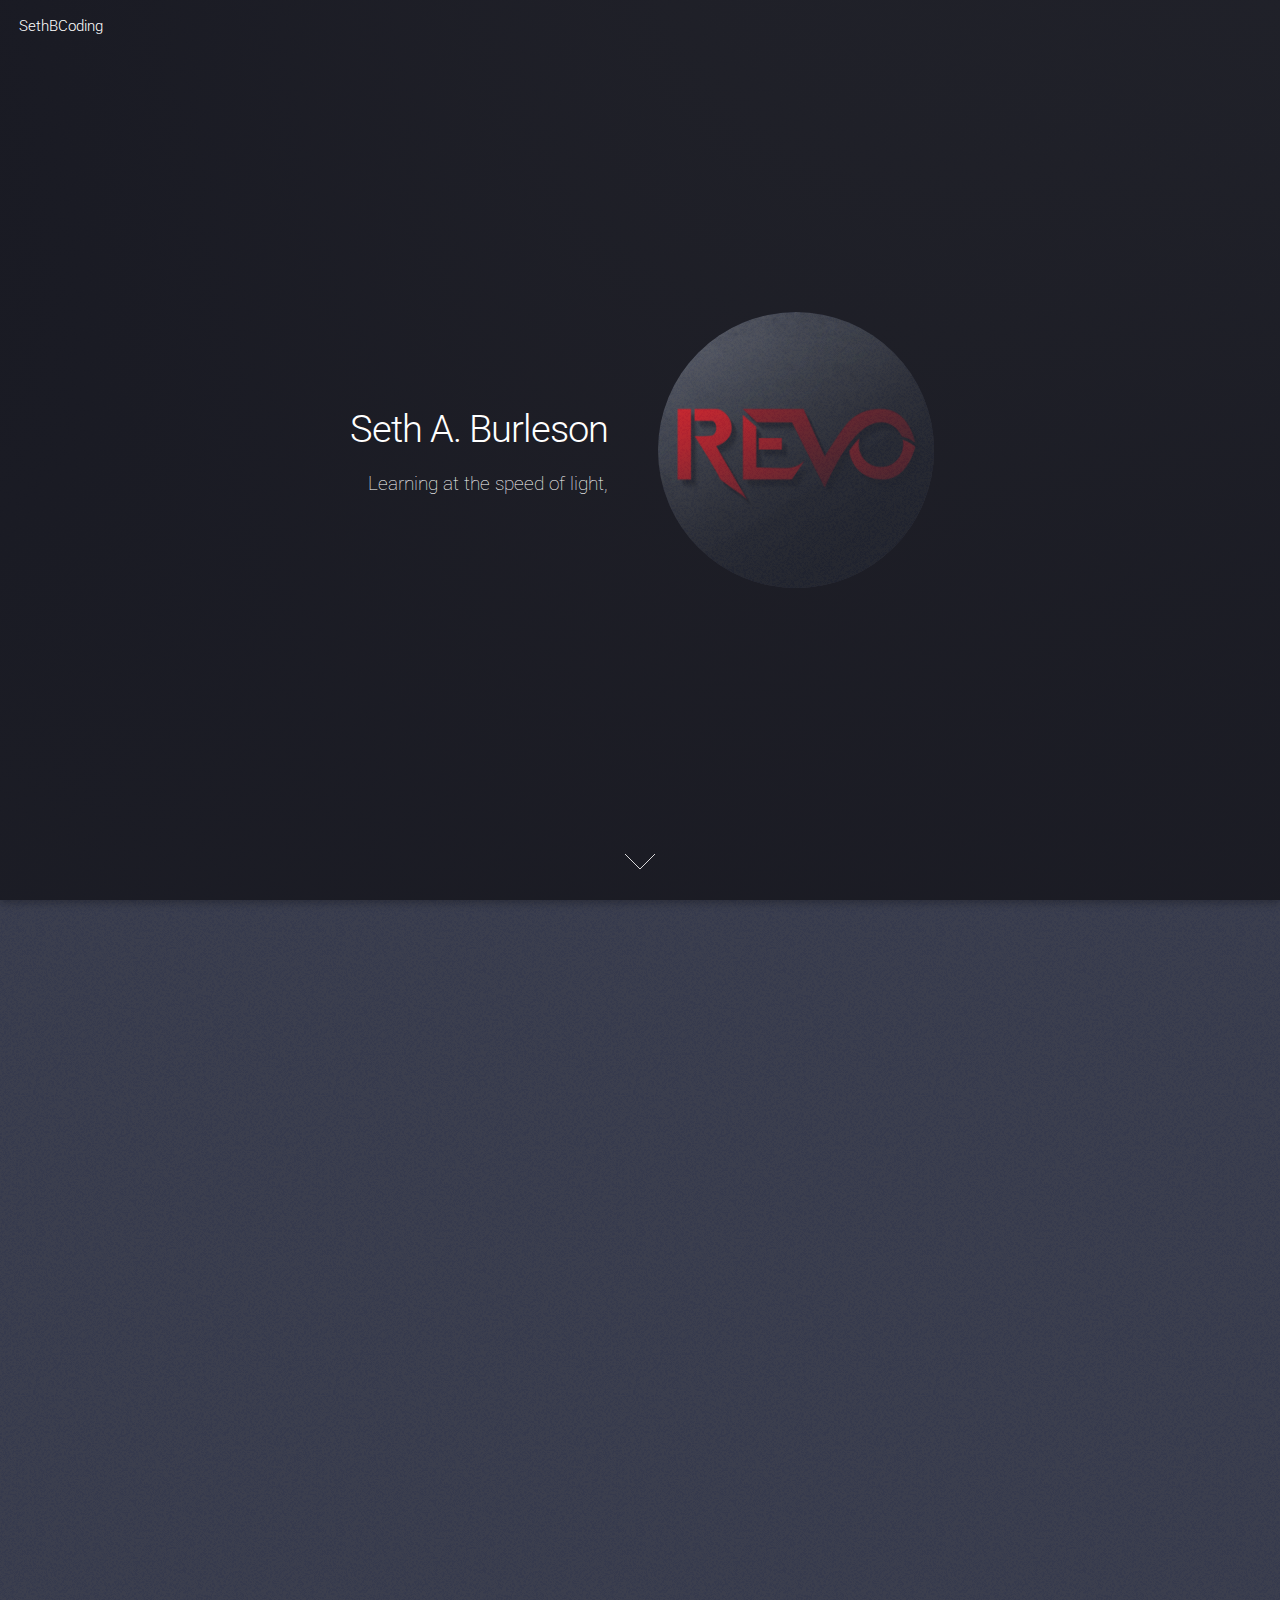
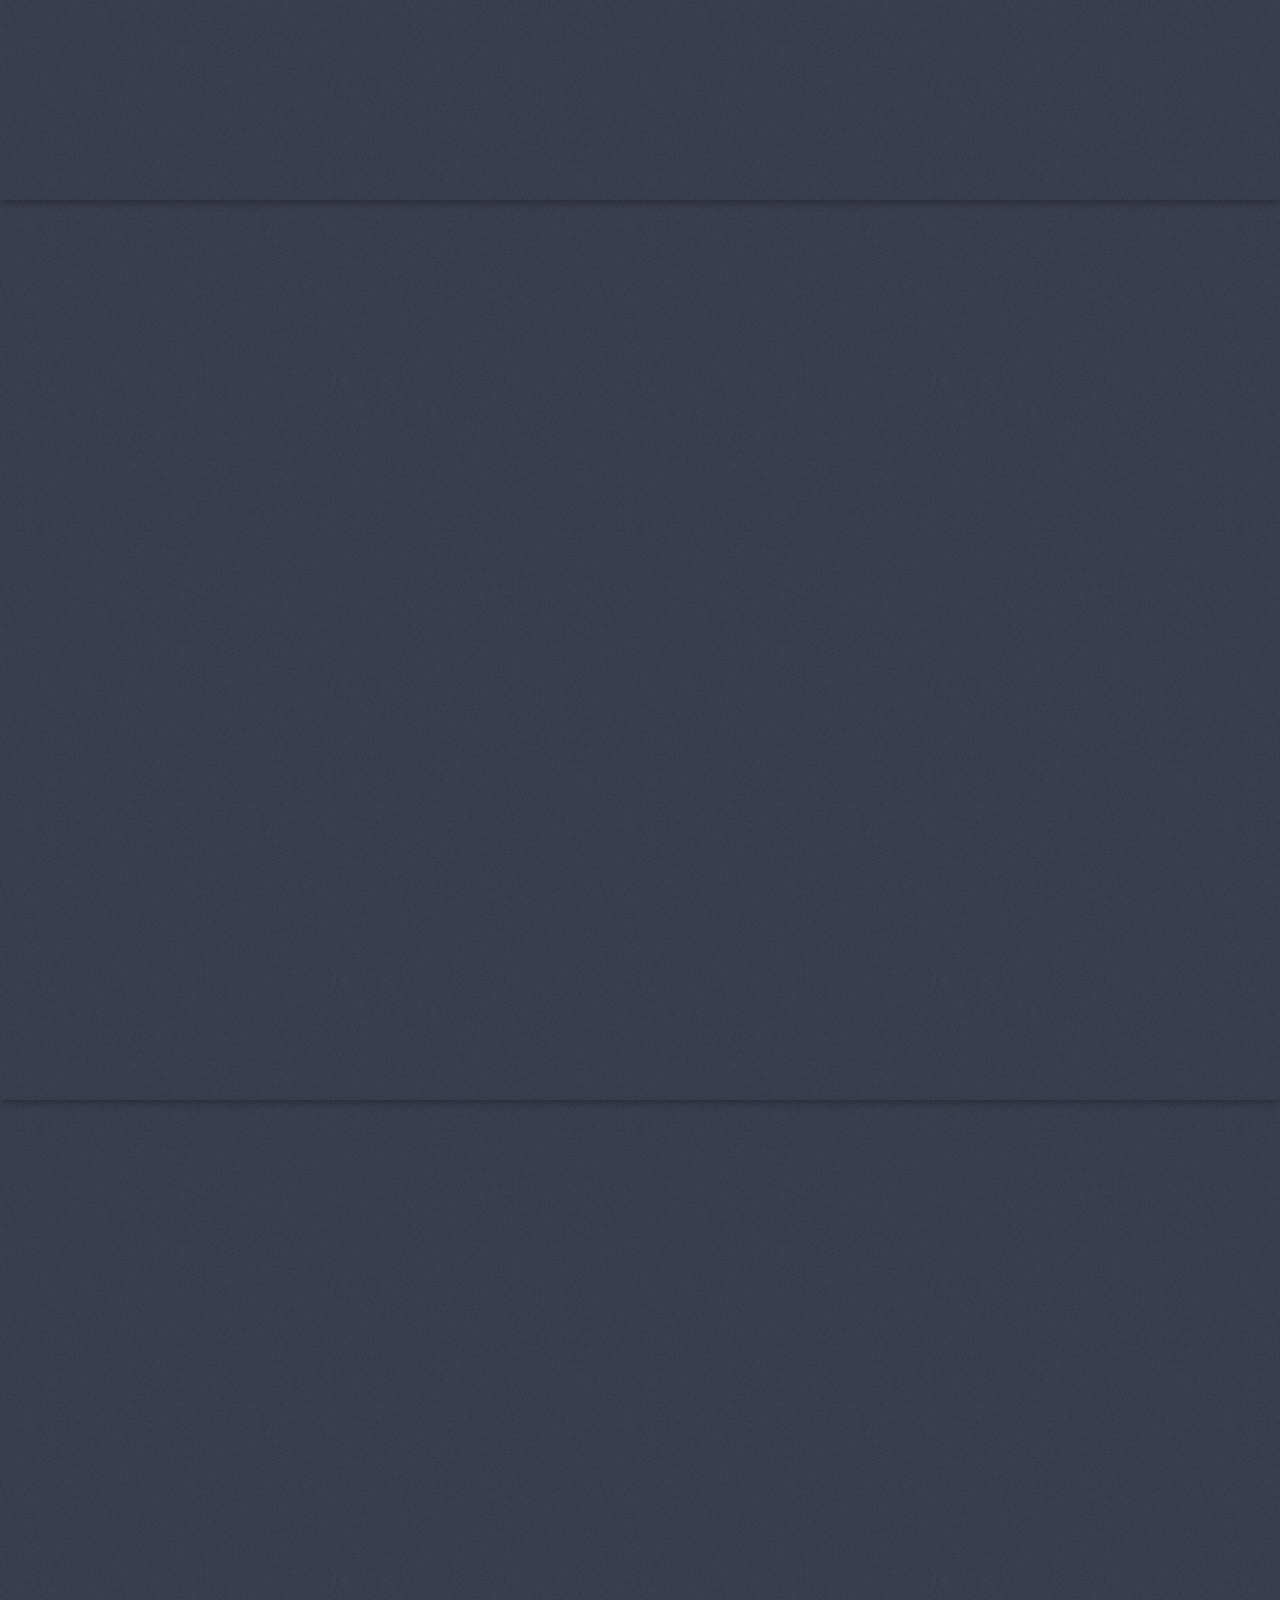
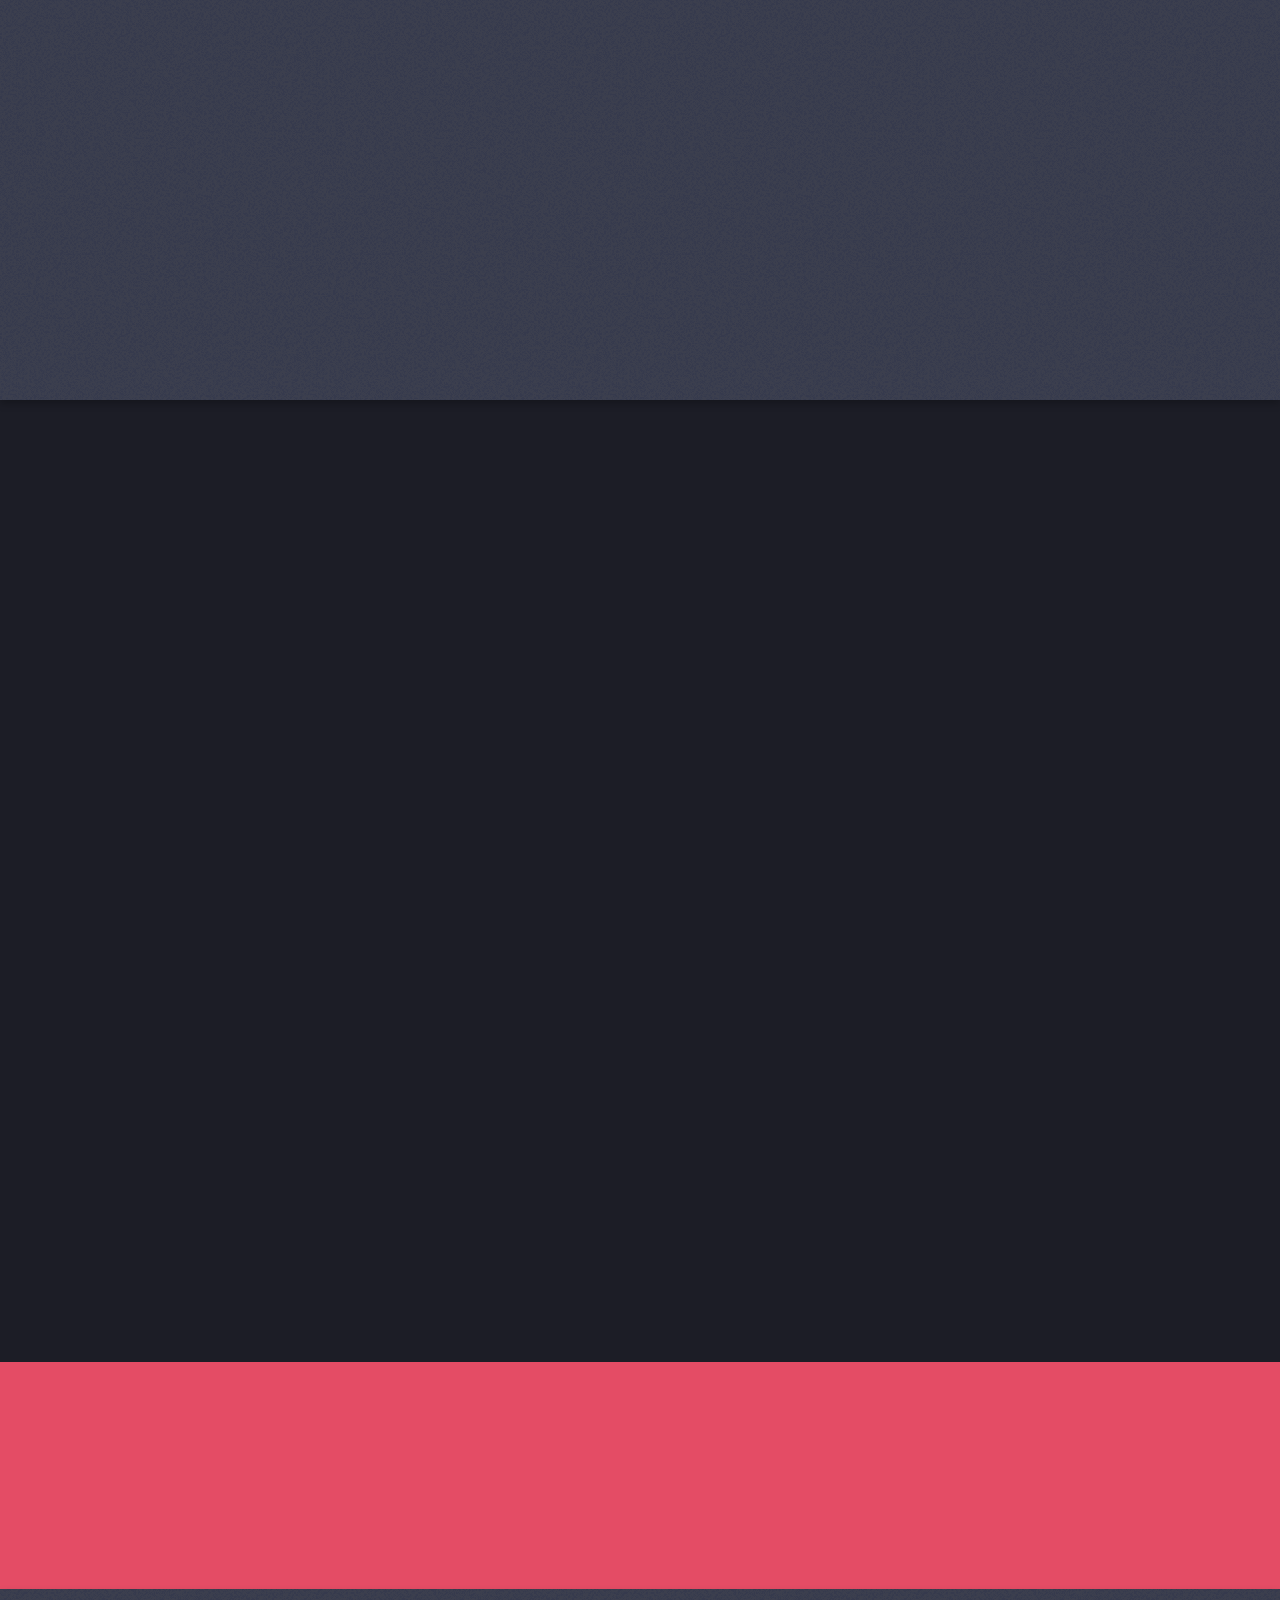
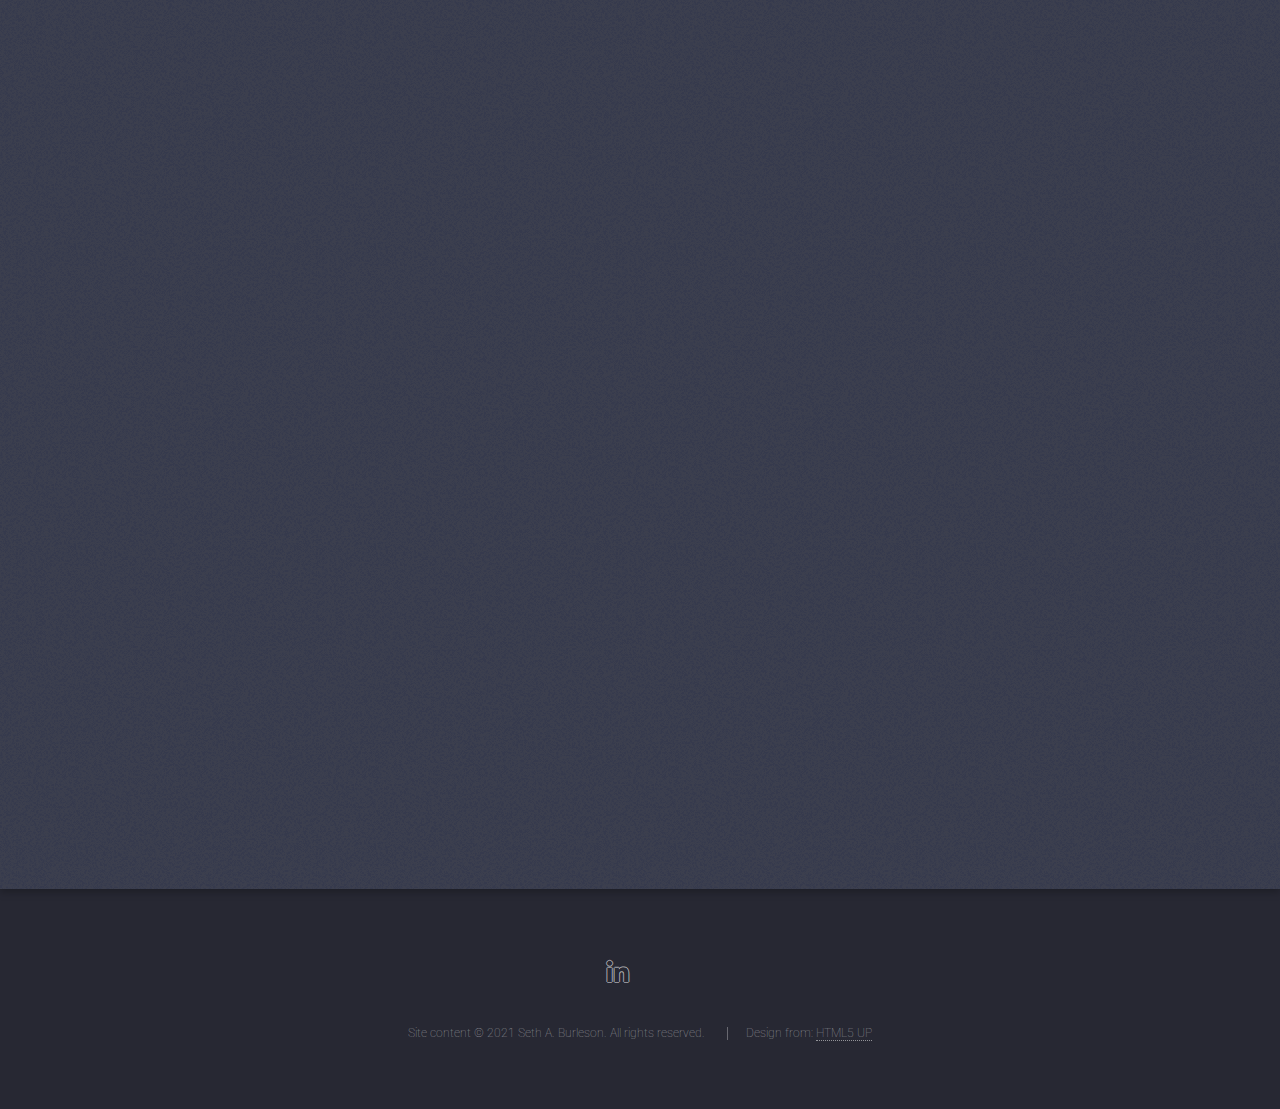
<file: index.html>
<!DOCTYPE HTML>
<!--
	Landed by HTML5 UP
	html5up.net | @ajlkn
	Free for personal and commercial use under the CCA 3.0 license (html5up.net/license)
-->
<html>

<head>
    <title>Seth A. Burleson</title>
    <meta charset="utf-8" />
    <meta name="viewport" content="width=device-width, initial-scale=1, user-scalable=no" />
    <link rel="stylesheet" href="assets/css/main.css" />
    <noscript>
        <link rel="stylesheet" href="assets/css/noscript.css" />
    </noscript>
</head>

<body class="is-preload landing">
    <div id="page-wrapper">

        <!-- Header -->
        <header id="header">
            <h1 id="logo"><a href="index.html">SethBCoding</a></h1>
            <!--temporarily removing navbar<nav id="nav">
                <ul>
                    <li><a href="index.html">Home</a></li>
                    <li>
                        <a href="#">Layouts</a>
                        <ul>
                            <li><a href="left-sidebar.html">Left Sidebar</a></li>
                            <li><a href="right-sidebar.html">Right Sidebar</a></li>
                            <li><a href="no-sidebar.html">No Sidebar</a></li>
                            <li>
                                <a href="#">Submenu</a>
                                <ul>
                                    <li><a href="#">Option 1</a></li>
                                    <li><a href="#">Option 2</a></li>
                                    <li><a href="#">Option 3</a></li>
                                    <li><a href="#">Option 4</a></li>
                                </ul>
                            </li>
                        </ul>
                    </li>
                    <li><a href="elements.html">Elements</a></li>
                    <li><a href="#" class="button primary">Sign Up</a></li>
                </ul>
            </nav>-->
        </header>

        <!-- Banner -->
        <section id="banner">
            <div class="content">
                <header>
                    <h2>Seth A. Burleson</h2>
                    <p>Learning at the speed of light,<br />
                    </p>
                </header>
                <span class="image"><img src="images/profileicon.png" alt="" /></span>
            </div>
            <a href="#one" class="goto-next scrolly">Next</a>
        </section>

        <!-- One -->
        <section id="one" class="spotlight style1 bottom">
            <span class="image fit main"><img src="images/MonsterMuncher.png" alt="" /></span>
            <div class="content">
                <div class="container">
                    <div class="row">
                        <div class="col-4 col-12-medium">
                            <header>
                                <h2>My latest project!</h2>
                                <a href="https://sbrevolution5.github.io/xml-monster-muncher/">
                                    <p>XML Monster Muncher</p>
                                </a>
                            </header>
                        </div>
                        <div class="col-4 col-12-medium">
                            <p>The first project I built with no tutorial, over a period of 9 days, only using
                                create-react-app as boilerplate. This is a fully interactive react form that allows user
                                input for data, and then dynamically displays that data in an XML format for Dungeons
                                and Dragons combat tracker apps. </p>
                        </div>
                        <ul class="actions">
                            <li><a href="https://sbrevolution5.github.io/xml-monster-muncher/" class="button">See Project</a></li>
                            <li><a href="https://github.com/sbrevolution5/xml-monster-muncher" class="button">View Source Code</a></li>
                        </ul>
                    </div>
                </div>
            </div>
            <a href="#two" class="goto-next scrolly">Next</a>
        </section>

        <!-- Two -->
        <section id="two" class="spotlight style2 right">
            <span class="image fit main"><img src="images/translator.png" alt="" /></span>
            <div class="content">
                <header>
                    <h2>Need to see more?</h2>
                    <p>American to British Translator</p>
                </header>
                <p>Built as a project for FreeCodeCamp <i class="fa fa-free-code-camp" aria-hidden="true"></i>, the
                    translator not only translates american english to british english, but also does the opposite. I
                    learned a lot of Mocha/chai by doing this project, as the unit tests were verry helpful once I wrote
                    them.</p>
                <ul class="actions">
                    <li><a href="https://repl.it/@SethAlan/boilerplate-project-american-british-english-translator#.replit"
                            class="button">See Project</a></li>
                </ul>
                <a href="#three" class="goto-next scrolly">Next</a>
            </div>
        </section>

        <!-- Three -->
        <section id="three" class="spotlight style3 left">
            <span class="image fit main bottom"><img src="images/pathing.png" alt="" /></span>
            <div class="content">
                <header>
                    <h2> Pathfinding algorithm</h2>
                    <p>Python, pygame, simple AI</p>
                </header>
                <p>This python application allows the user to place a start and end point, and then draw a maze.  (you can press R to randomize the maze)  Press space to watch a depth-first-search algorithm solve the maze.  Download and run with python 3 to test </p>
                <ul class="actions">
                    <li><a href="https://github.com/sbrevolution5/PyPather" class="button">View
                            Source code</a></li>
                    <a href="#four" class="goto-next scrolly">Next</a>
                </ul>
            </div>
        </section>

        <!-- Four -->
        <section id="four" class="wrapper style1 special fade-up">
            <div class="container">
                <header class="major">
                    <h2>Technological experience</h2>
                    <p>I have experience with the following tech, and I'm always eager to learn something new.</p>
                </header>

                <ul class="alt">
                    <li>Javascript</li>
                    <li>React/Redux</li>
                    <li>Vue</li>
                    <li>NodeJS</li>
                    <li>MongoDB</li>
                    <li>Python</li>
                    <li>Pandas</li>
                    <li>C#</li>
                    <li>HTML5</li>
                    <li>CSS</li>
                    <li>C</li>
                    <li>SQL</li>
                </ul>
                <footer class="major">
                    <ul class="actions special">
                        <li><a href="#" class="button">Return to top</a></li>
                    </ul>
                </footer>
            </div>
        </section>

        <!-- Five -->
        <section id="five" class="wrapper style2 special fade">
            <div class="container">
                <header>
                    <h2>For hiring inquiries</h2>
                    <p>please contact SethBCoding@gmail.com</p>
                </header>
            </div>
        </section>
        <!-- Other projects-->
        <section id="six" class="spotlight style2 right">
            <span class="image fit main"><img src="images/translator.png" alt="" /></span>
            <div class="content">
                <header>
                    <h2>Need to see more?</h2>
                    <p>American to British Translator</p>
                </header>
                <p>Built as a project for FreeCodeCamp <i class="fa fa-free-code-camp" aria-hidden="true"></i>, the
                    translator not only translates american english to british english, but also does the opposite. I
                    learned a lot of Mocha/chai by doing this project, as the unit tests were verry helpful once I wrote
                    them.</p>
                <ul class="actions">
                    <li><a href="https://repl.it/@SethAlan/boilerplate-project-american-british-english-translator#.replit"
                            class="button">See Project</a></li>
                </ul>
                <a href="#four" class="goto-next scrolly">Next</a>
            </div>
        </section>

        <!-- Footer -->
        <footer id="footer">
            <ul class="icons">
                <li><a href="https://www.linkedin.com/in/seth-a-burleson-a1555211a/"
                        class="icon brands alt fa-linkedin-in"><span class="label">LinkedIn</span></a></li>
                <li><a href="https://github.com/sbrevolution5" class="icon solid alt fa-github"><span
                            class="label">github</span></a></li>
            </ul>
            <ul class="copyright">
                <li>Site content &copy; 2021 Seth A. Burleson. All rights reserved.</li>
                <li>Design from: <a href="http://html5up.net">HTML5 UP</a></li>
            </ul>
        </footer>

    </div>

    <!-- Scripts -->
    <script src="assets/js/jquery.min.js"></script>
    <script src="assets/js/jquery.scrolly.min.js"></script>
    <script src="assets/js/jquery.dropotron.min.js"></script>
    <script src="assets/js/jquery.scrollex.min.js"></script>
    <script src="assets/js/browser.min.js"></script>
    <script src="assets/js/breakpoints.min.js"></script>
    <script src="assets/js/util.js"></script>
    <script src="assets/js/main.js"></script>

</body>

</html>
</file>
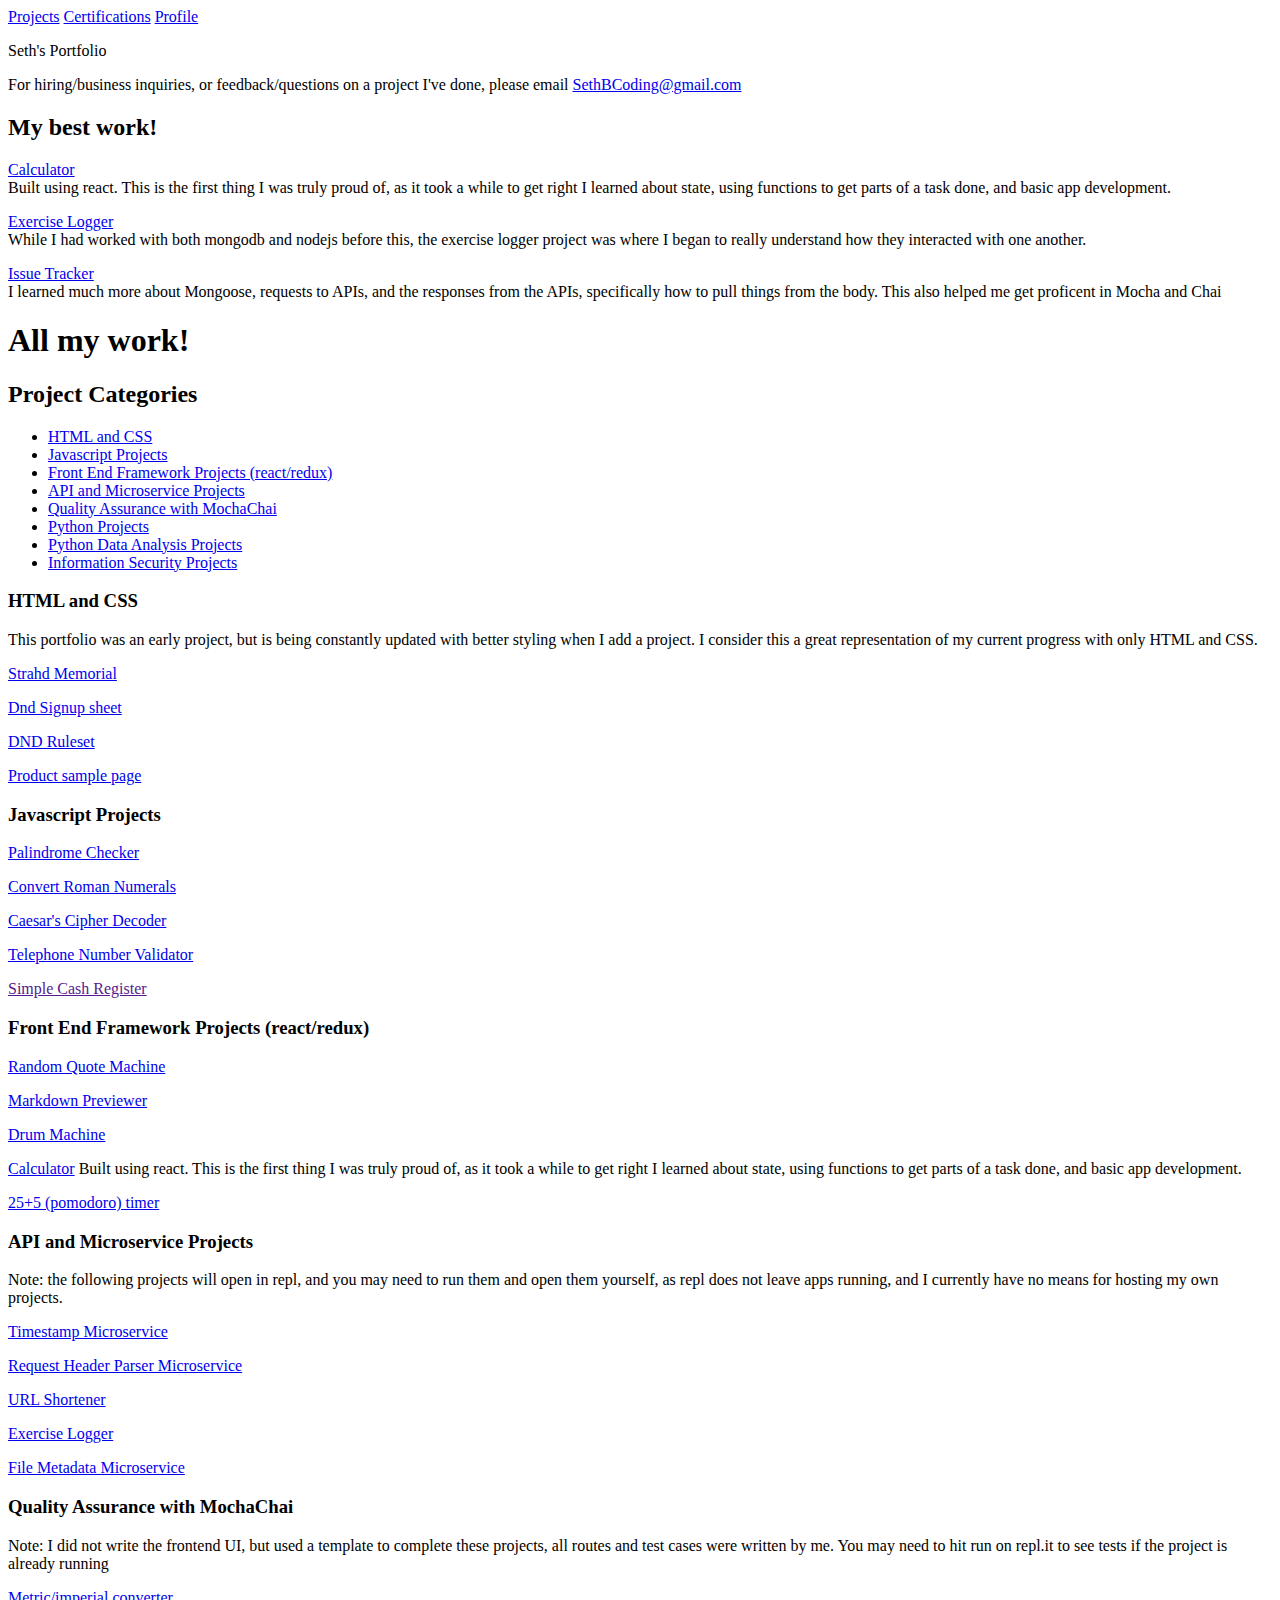
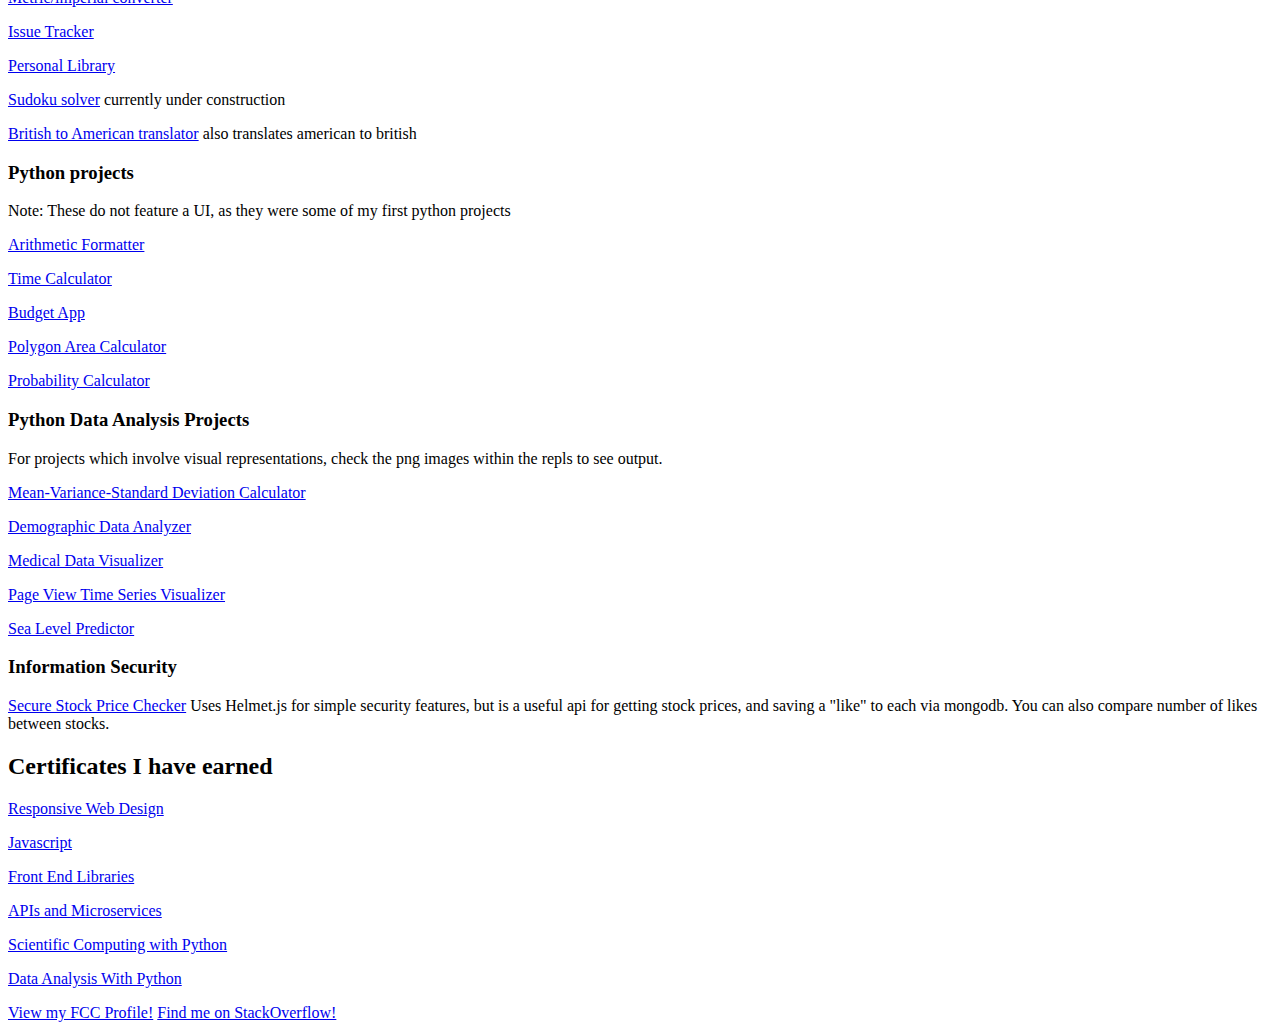
<file: src/index.html>
<html>
  <head><link rel="preconnect" href="https://fonts.gstatic.com">
<link href="https://fonts.googleapis.com/css2?family=Spectral&display=swap" rel="stylesheet">
</head>
<navbar id="navbar">
  <a href="#bestProjects">Projects</a>
  <a href='#certs'>Certifications</a>
  <a href="#profile">Profile</a>
</navbar>
<section id="welcome-section"><p id="title">Seth's Portfolio</p>
</section>
  <section id='inquiries'> For hiring/business inquiries, or feedback/questions on a project I've done, please email <addr><a href="mailto:sethbcoding@gmail.com">SethBCoding@gmail.com</a></addr></section>
<section id="bestProjects">
  <h2>My best work!</h2>
  <div id="best-project-grid" class="projects-grid">
    <p class='project-tile'><a href="https://codepen.io/seth-alan-burleson/full/Exgjqdr">Calculator</a> <br> Built using react.  This is the first thing I was truly proud of, as it took a while to get right  I learned about state, using functions to get parts of a task done, and basic app development.</p>
    <p class='project-tile'><a href="https://repl.it/@SethAlan/boilerplate-project-exercisetracker#README.md">Exercise Logger</a> <br> While I had worked with both mongodb and nodejs before this, the exercise logger project was where I began to really understand how they interacted with one another.</p>
    <p class='project-tile'><a href='https://repl.it/@SethAlan/boilerplate-project-issuetracker'>Issue Tracker</a> <br> I learned much more about Mongoose, requests to APIs, and the responses from the APIs, specifically how to pull things from the body.  This also helped me get proficent in Mocha and Chai</p>
  </div>
</section>
    
  <section id="projectNav">
    <h1 id='allHeader'>All my work!</h1>
    <h2>Project Categories</h2>
    <div id='projectList'>
      <ul >
        <li><a href="#HTML">HTML and CSS</a></li>
        <li><a href="#Javascript">Javascript Projects</a></li>
        <li><a href="#frontend">Front End Framework Projects (react/redux)</a></li>
        <li><a href="#Microservices">API and Microservice Projects</a></li>
        <li><a href="#mochachai">Quality Assurance with MochaChai</a></li>
        <li><a href="#python">Python Projects</a></li>
        <li><a href="#pythonData">Python Data Analysis Projects</a></li>
        <li><a href="#infoSec">Information Security Projects</a></li>
      </ul>
    </div>
  </section>
<section id="projects">
  <section id="all-projects">
    
    <section id="HTML" class='project-header'>
      <h3>HTML and CSS</h3>
      <div class='projects-grid'>
        <p class="project-tile">This portfolio was an early project, but is being constantly updated with better styling when I add a project.  I consider this a great representation of my current progress with only HTML and CSS.</p>
      <p class="project-tile"><a href="https://codepen.io/seth-alan-burleson/pen/WNxKmvZ">Strahd Memorial</a></p>
    <p class="project-tile"><a href="https://codepen.io/seth-alan-burleson/pen/XWKPRyq">Dnd Signup sheet</a></p>
    <p class="project-tile"><a href="https://codepen.io/seth-alan-burleson/pen/NWrJYYQ">DND Ruleset</a></p>
    <p class="project-tile"><a href="https://codepen.io/seth-alan-burleson/pen/rNLqddZ">Product sample page</a></p>
     
      </div>
    </section>
    <section id="Javascript" class='project-header'>
      <h3>Javascript Projects</h3>
      <div class="projects-grid">
      <p class='project-tile'><a href="https://jsfiddle.net/sbrevolution5/oqcbe6z0/20/" target='_blank'>Palindrome Checker</a></p>
      <p class='project-tile'><a href="https://jsfiddle.net/sbrevolution5/bus76t3x/8/" target="_blank">Convert Roman Numerals</a></p>
      <p class='project-tile'><a href="https://jsfiddle.net/sbrevolution5/u21frbxm/4/" target="_blank">Caesar's Cipher Decoder</a></p>
      <p class='project-tile'><a href="https://jsfiddle.net/sbrevolution5/6kgeow8c/4/" target="_blank">Telephone Number Validator</a></p>
      <p class='project-tile'><a href=>Simple Cash Register</a></p>
      </div>
    </section>
    <section id="frontend" class='project-header'>
       <h3>Front End Framework Projects (react/redux)</h3>
      <div class="projects-grid">
        <p class='project-tile'><a href="https://codepen.io/seth-alan-burleson/full/vYKPaej">Random Quote Machine</a></p>
        <p class='project-tile'><a href="https://codepen.io/seth-alan-burleson/full/MWeMaWq">Markdown Previewer</a></p>
        <p class='project-tile'><a href="https://codepen.io/seth-alan-burleson/full/YzGKgwb">Drum Machine</a></p>
        <p class='project-tile'><a href="https://codepen.io/seth-alan-burleson/full/Exgjqdr">Calculator</a> Built using react. This is the first thing I was truly proud of, as it took a while to get right I learned about state, using functions to get parts of a task done, and basic app development.</p>
        <p class='project-tile'><a href="https://codepen.io/seth-alan-burleson/full/jOMWrjP?editors=0111">25+5 (pomodoro) timer</a></p>
      </div>
    </section>
    <section id="Microservices" class='project-header'>
       <h3>API and Microservice Projects</h3>
      <div class="projects-grid">
        <p class='project-tile'>Note: the following projects will open in repl, and you may need to run them and open them yourself, as repl does not leave apps running, and I currently have no means for hosting my own projects.</p>
        <p class='project-tile'><a href="https://repl.it/@SethAlan/boilerplate-project-timestamp">Timestamp Microservice</a></p>
        
        <p class='project-tile'><a href="https://repl.it/@SethAlan/boilerplate-project-headerparser">Request Header Parser Microservice</a></p>
        
        <p class='project-tile'><a href="https://repl.it/@SethAlan/boilerplate-project-urlshortener">URL Shortener</a></p>
         <p class='project-tile'><a href="https://repl.it/@SethAlan/boilerplate-project-exercisetracker#README.md">Exercise Logger</a></p>
        <p class='project-tile'><a href="https://repl.it/@SethAlan/boilerplate-project-filemetadata ">File Metadata Microservice</a></p>
      </div>
    </section>
    <section id="mochachai" class='project-header'>
       <h3>Quality Assurance with MochaChai</h3>
      <div class="projects-grid">
        <p class='project-tile'>Note: I did not write the frontend UI, but used a template to complete these projects, all routes and test cases were written by me.  You may need to hit run on repl.it to see tests if the project is already running</p>
        <p class='project-tile'><a href="https://repl.it/@SethAlan/boilerplate-project-metricimpconverter#.replit">Metric/imperial converter</a></p>
        <p class='project-tile'><a href="https://repl.it/@SethAlan/boilerplate-project-issuetracker#.replit">Issue Tracker</a></p>
        <p class='project-tile'><a href="https://repl.it/@SethAlan/boilerplate-project-library-1#routes/api.js">Personal Library</a></p>
        <p class='project-tile'><a href="https://repl.it/@SethAlan/boilerplate-project-sudoku-solver">Sudoku solver</a> currently under construction</p>
        <p class='project-tile'><a href="https://repl.it/@SethAlan/boilerplate-project-american-british-english-translator#.replit">British to American translator</a> also translates american to british</p>


      </div>
    </section>
    <section id="python" class='project-header'>
       <h3>Python projects</h3>
      <div class="projects-grid">
        <p class='project-tile'>Note: These do not feature a UI, as they were some of my first python projects</p>
        <p class='project-tile'><a href="https://repl.it/@SethAlan/boilerplate-arithmetic-formatter-1">Arithmetic Formatter</a></p>
        <p class='project-tile'><a href="https://repl.it/@SethAlan/boilerplate-time-calculator-1#README.md">Time Calculator</a></p>
        <p class='project-tile'><a href="https://repl.it/@SethAlan/boilerplate-budget-app">Budget App</a></p>
        <p class='project-tile'><a href="https://repl.it/@SethAlan/boilerplate-polygon-area-calculator">Polygon Area Calculator</a></p>
        <p class='project-tile'><a href="https://repl.it/@SethAlan/boilerplate-probability-calculator#prob_calculator.py">Probability Calculator</a></p>


      </div>
    </section>

    <section id="pythonData" class='project-header'>
       <h3>Python Data Analysis Projects</h3>
      <div class="projects-grid">
        <p class= "project-tile">For projects which involve visual representations, check the png images within the repls to see output.</p>
        <p class='project-tile'><a href="https://repl.it/@SethAlan/boilerplate-mean-variance-standard-deviation-calculator">Mean-Variance-Standard Deviation Calculator</a></p>
<p class='project-tile'><a href="https://repl.it/@SethAlan/boilerplate-demographic-data-analyzer">Demographic Data Analyzer</a></p>
<p class='project-tile'><a href="https://repl.it/@SethAlan/boilerplate-medical-data-visualizer">Medical Data Visualizer</a></p>
<p class='project-tile'><a href="https://repl.it/@SethAlan/boilerplate-page-view-time-series-visualizer-1">Page View Time Series Visualizer</a></p>
<p class='project-tile'><a href="https://repl.it/@SethAlan/boilerplate-sea-level-predictor">Sea Level Predictor</a></p>


      </div>
    </section>
    <section id="infoSec" class='project-header'>
       <h3>Information Security</h3>
      <div class="projects-grid">
        <p class='project-tile'><a href="https://repl.it/@SethAlan/boilerplate-project-stockchecker#server.js">Secure Stock Price Checker</a> Uses Helmet.js for simple security features, but is a useful api for getting stock prices, and saving a "like" to each via mongodb.  You can also compare number of likes between stocks.</p>


      </div>
    </section>
  </section>
</section>
  <section id="certs">
  <h2> Certificates I have earned</h2>
  <div id="cert-grid" class="projects-grid">
    <p class='project-tile'><a href="https://www.freecodecamp.org/certification/sbrevolution5/responsive-web-design">Responsive Web Design</a></p>
    <p class='project-tile'><a href="https://www.freecodecamp.org/certification/sbrevolution5/javascript-algorithms-and-data-structures">Javascript</a></p>
    <p class='project-tile'><a href="https://www.freecodecamp.org/certification/sbrevolution5/front-end-libraries">Front End Libraries</a></p>
<p class='project-tile'><a href="https://www.freecodecamp.org/certification/sbrevolution5/apis-and-microservices">APIs and Microservices</a></p>
<p class='project-tile'><a href="https://www.freecodecamp.org/certification/sbrevolution5/scientific-computing-with-python-v7">Scientific Computing with Python</a></p>
    <p class = 'project-tile'><a href="https://www.freecodecamp.org/certification/sbrevolution5/data-analysis-with-python-v7">Data Analysis With Python</a></p>

  </div>
</section>
<section id="profile">
  <a id="profile-link" href="https://www.freecodecamp.org/sbrevolution5" target="_blank">View my FCC Profile!</a>
  <a id="stack-link" href="https://stackoverflow.com/users/14775351/sbrevolution5">Find me on StackOverflow!</a></html>
</file>
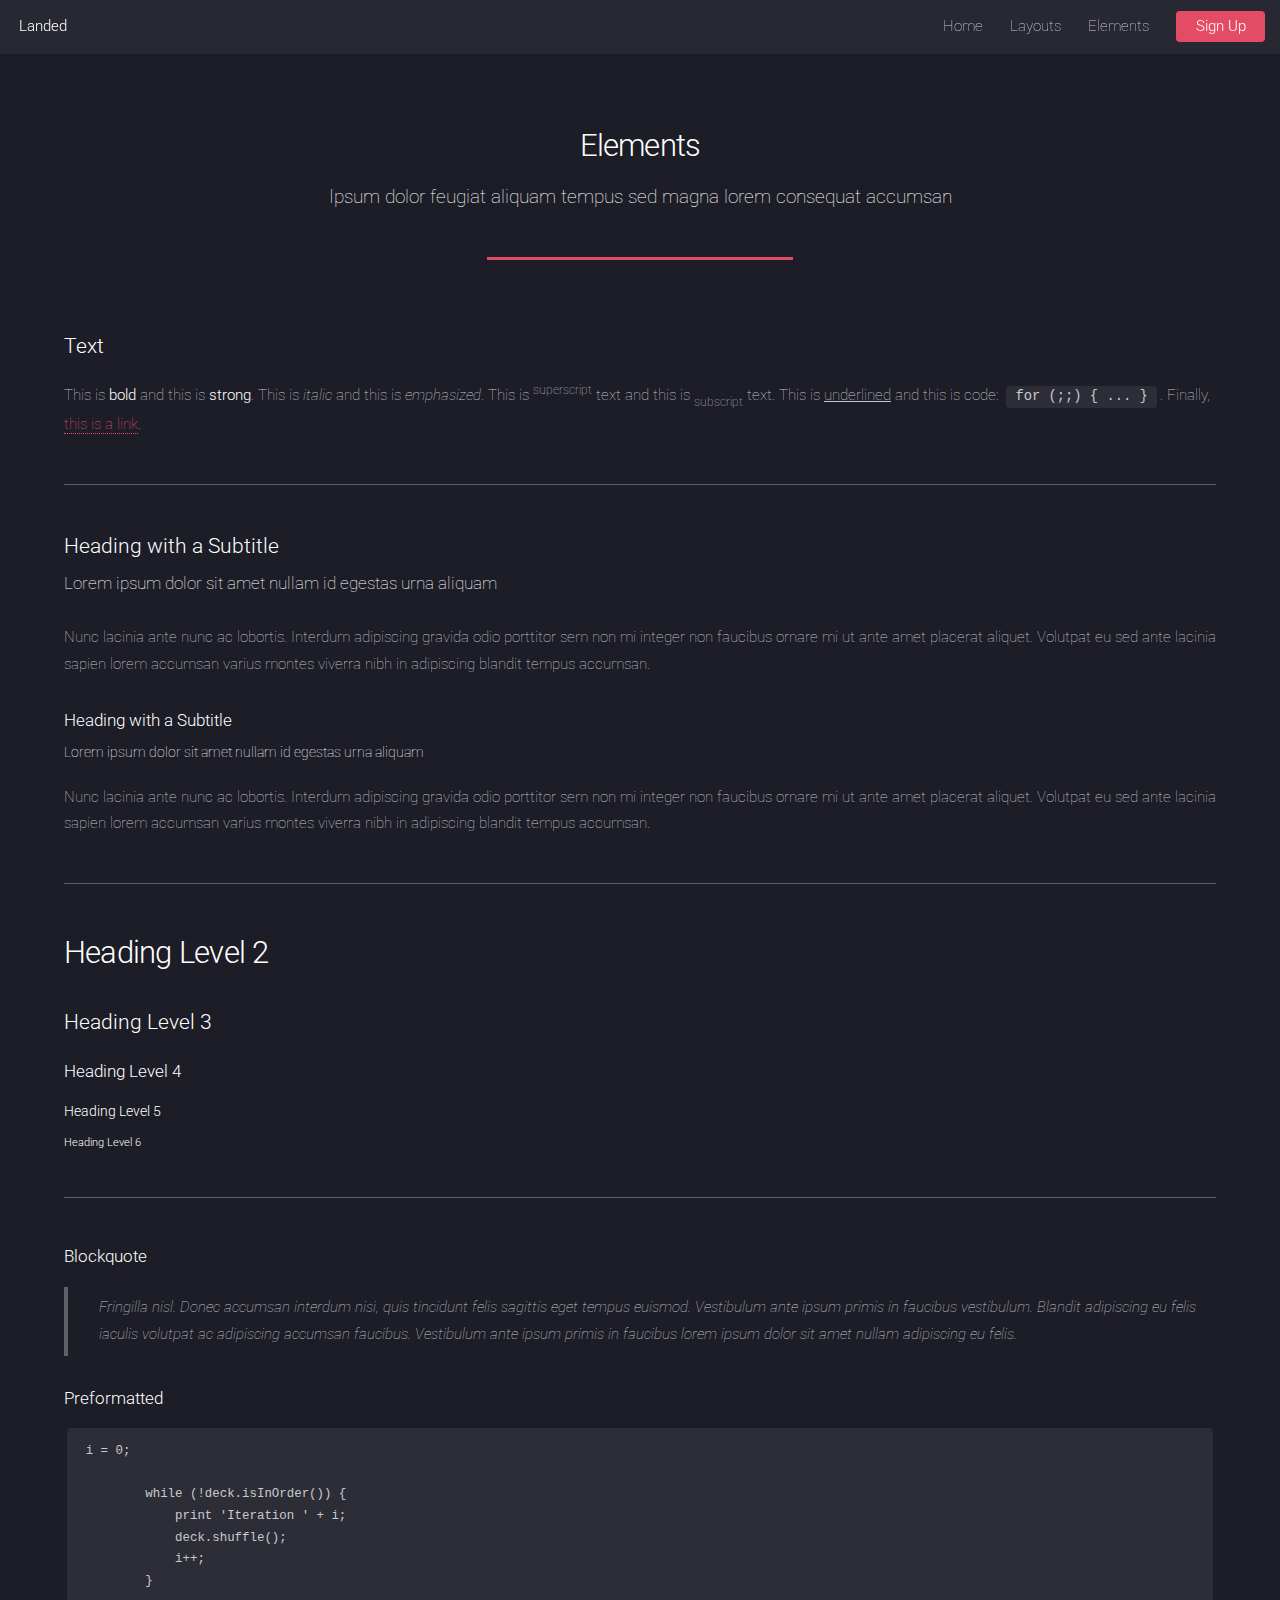
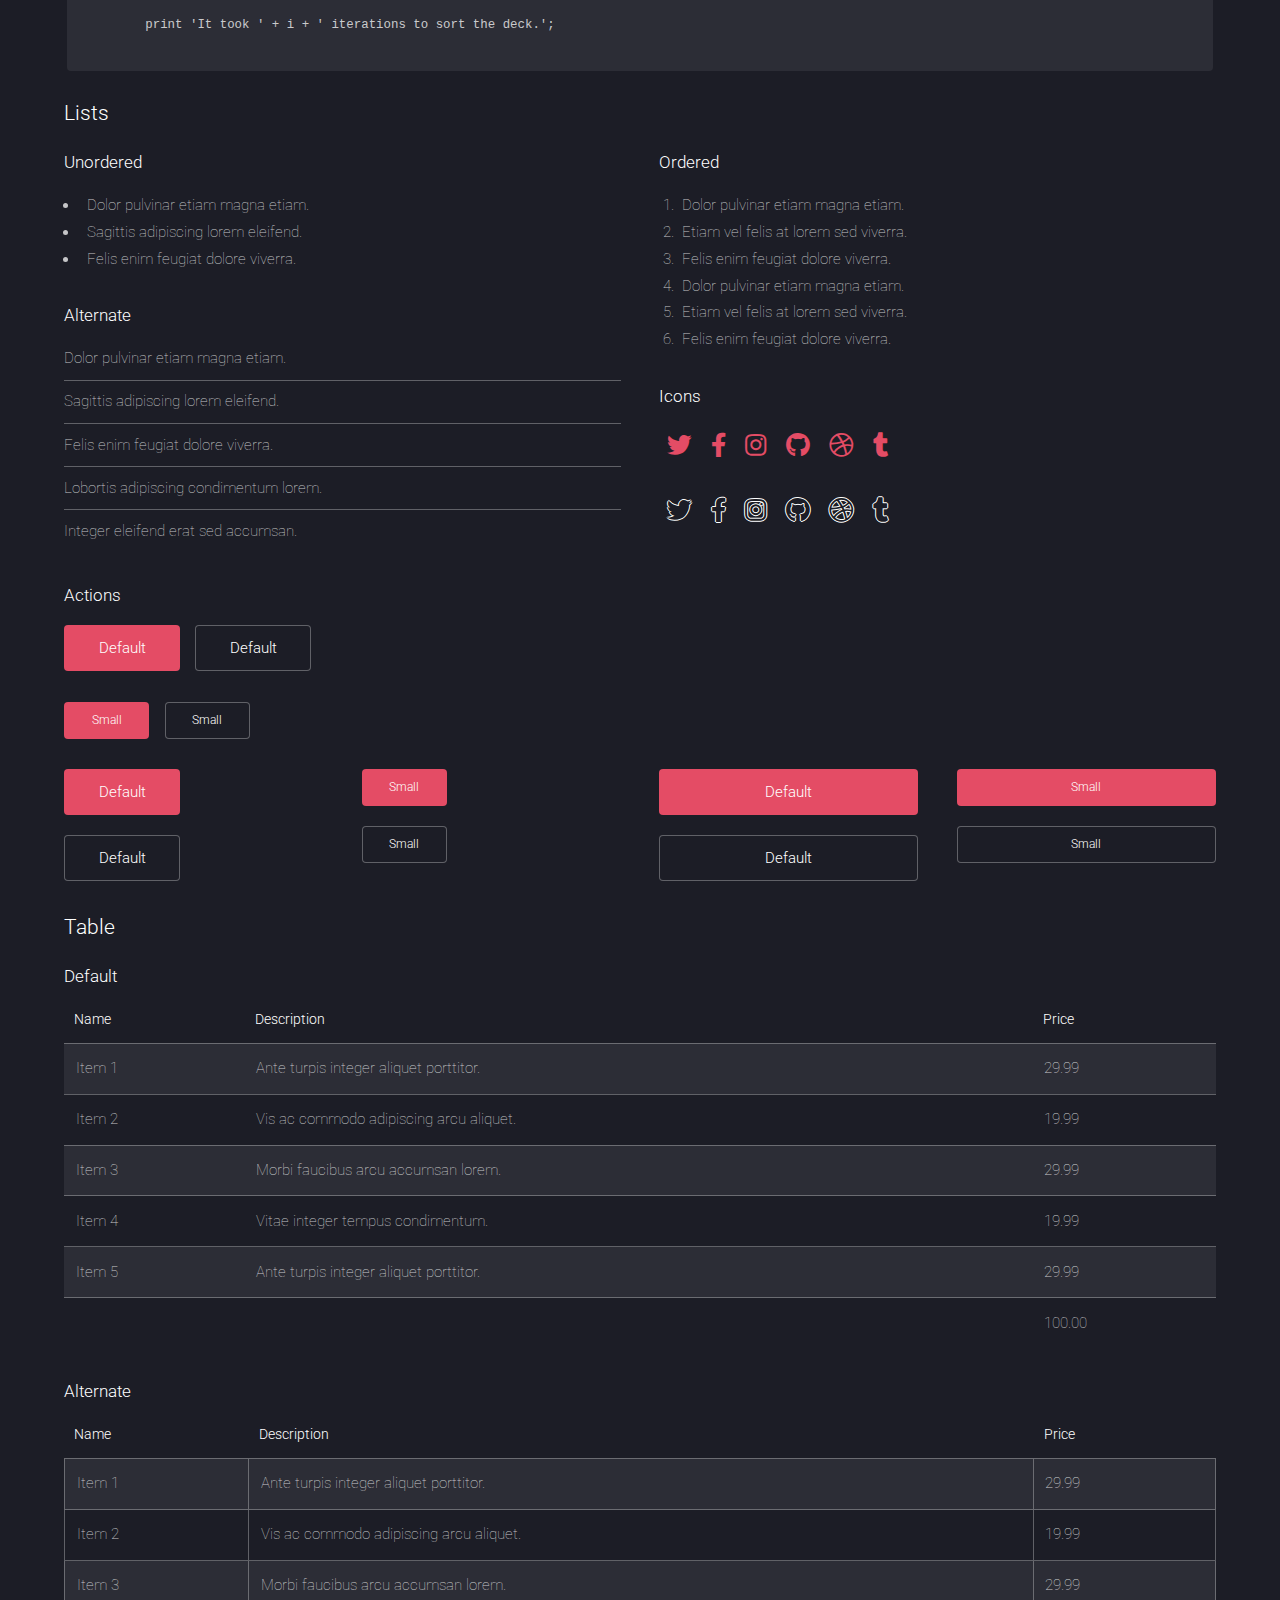
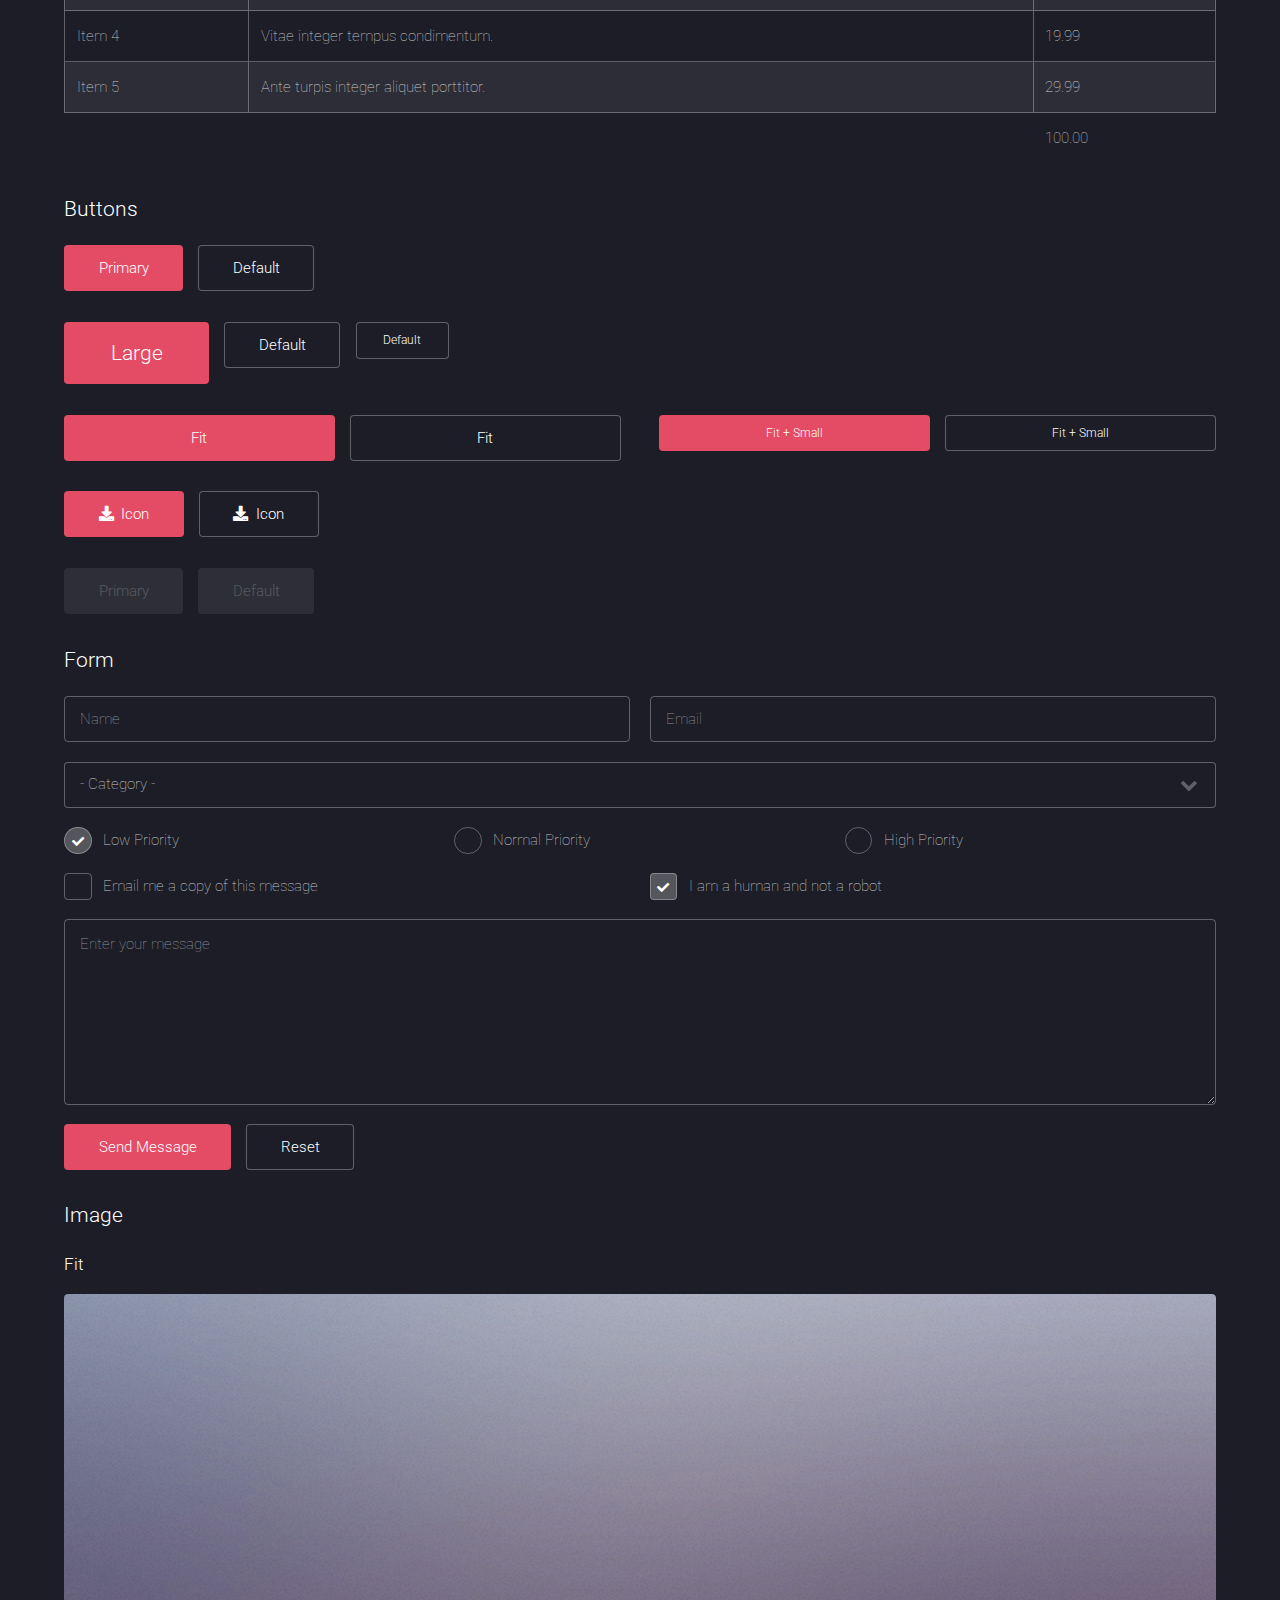
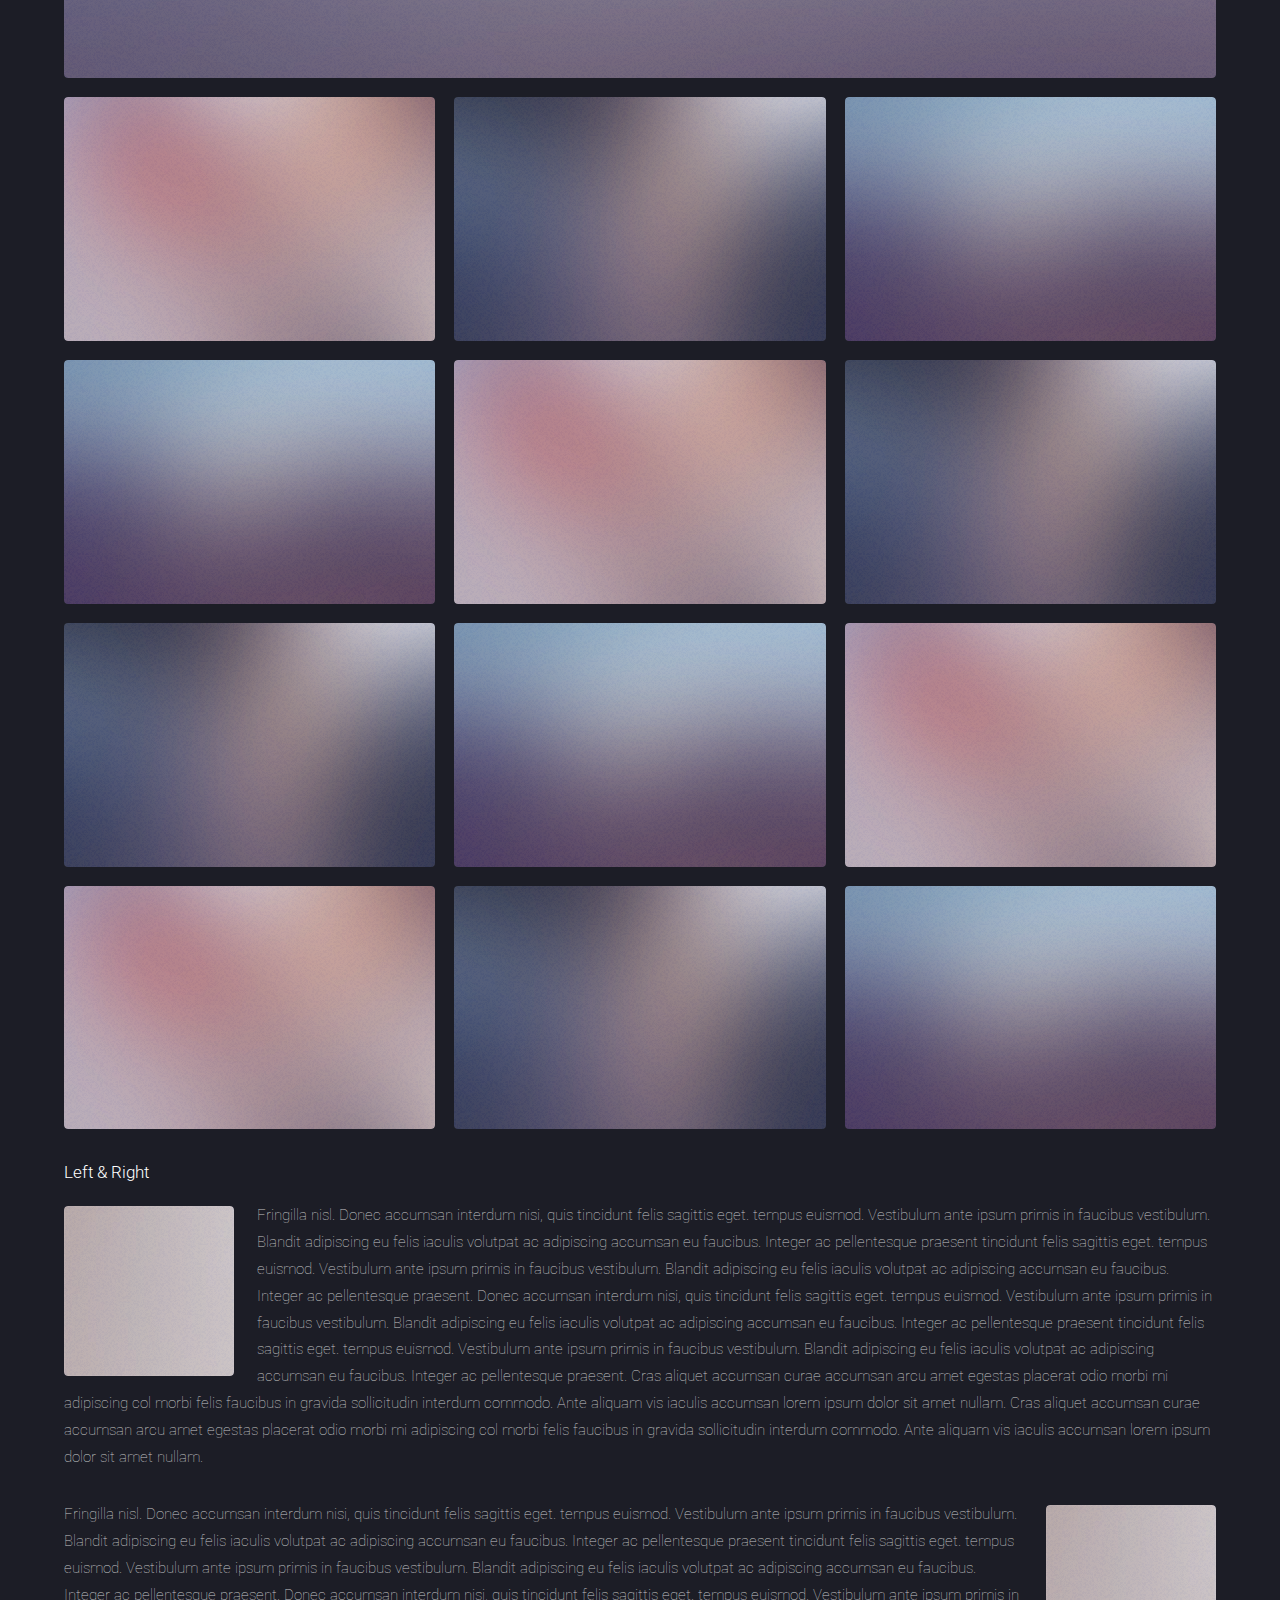
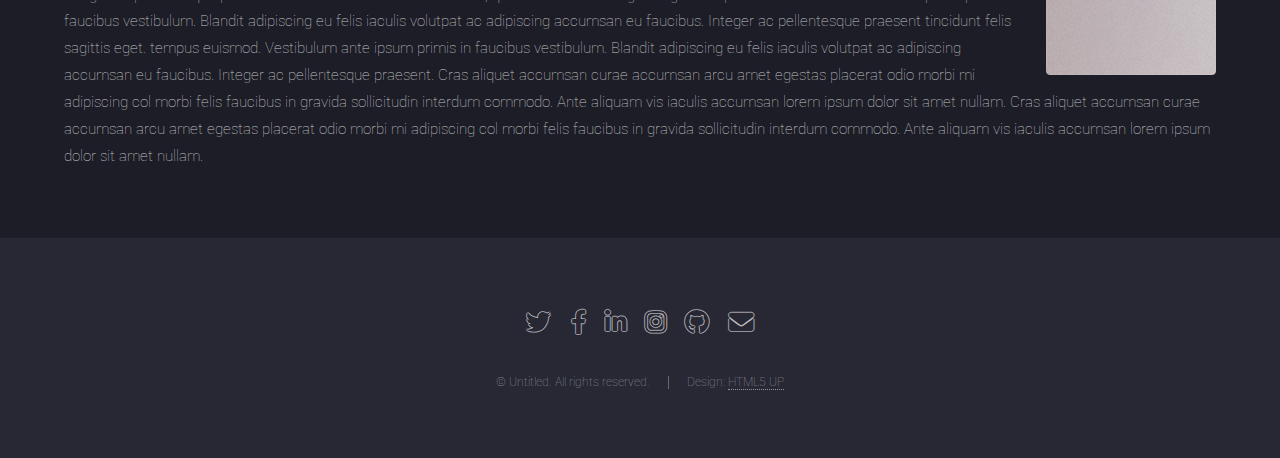
<file: elements.html>
<!DOCTYPE HTML>
<!--
	Landed by HTML5 UP
	html5up.net | @ajlkn
	Free for personal and commercial use under the CCA 3.0 license (html5up.net/license)
-->
<html>
	<head>
		<title>Elements - Landed by HTML5 UP</title>
		<meta charset="utf-8" />
		<meta name="viewport" content="width=device-width, initial-scale=1, user-scalable=no" />
		<link rel="stylesheet" href="assets/css/main.css" />
		<noscript><link rel="stylesheet" href="assets/css/noscript.css" /></noscript>
	</head>
	<body class="is-preload">
		<div id="page-wrapper">

			<!-- Header -->
				<header id="header">
					<h1 id="logo"><a href="index.html">Landed</a></h1>
					<nav id="nav">
						<ul>
							<li><a href="index.html">Home</a></li>
							<li>
								<a href="#">Layouts</a>
								<ul>
									<li><a href="left-sidebar.html">Left Sidebar</a></li>
									<li><a href="right-sidebar.html">Right Sidebar</a></li>
									<li><a href="no-sidebar.html">No Sidebar</a></li>
									<li>
										<a href="#">Submenu</a>
										<ul>
											<li><a href="#">Option 1</a></li>
											<li><a href="#">Option 2</a></li>
											<li><a href="#">Option 3</a></li>
											<li><a href="#">Option 4</a></li>
										</ul>
									</li>
								</ul>
							</li>
							<li><a href="elements.html">Elements</a></li>
							<li><a href="#" class="button primary">Sign Up</a></li>
						</ul>
					</nav>
				</header>

			<!-- Main -->
				<div id="main" class="wrapper style1">
					<div class="container">
						<header class="major">
							<h2>Elements</h2>
							<p>Ipsum dolor feugiat aliquam tempus sed magna lorem consequat accumsan</p>
						</header>

						<!-- Text -->
							<section>
								<h3>Text</h3>
								<p>This is <b>bold</b> and this is <strong>strong</strong>. This is <i>italic</i> and this is <em>emphasized</em>.
								This is <sup>superscript</sup> text and this is <sub>subscript</sub> text.
								This is <u>underlined</u> and this is code: <code>for (;;) { ... }</code>. Finally, <a href="#">this is a link</a>.</p>

								<hr />

								<header>
									<h3>Heading with a Subtitle</h3>
									<p>Lorem ipsum dolor sit amet nullam id egestas urna aliquam</p>
								</header>
								<p>Nunc lacinia ante nunc ac lobortis. Interdum adipiscing gravida odio porttitor sem non mi integer non faucibus ornare mi ut ante amet placerat aliquet. Volutpat eu sed ante lacinia sapien lorem accumsan varius montes viverra nibh in adipiscing blandit tempus accumsan.</p>
								<header>
									<h4>Heading with a Subtitle</h4>
									<p>Lorem ipsum dolor sit amet nullam id egestas urna aliquam</p>
								</header>
								<p>Nunc lacinia ante nunc ac lobortis. Interdum adipiscing gravida odio porttitor sem non mi integer non faucibus ornare mi ut ante amet placerat aliquet. Volutpat eu sed ante lacinia sapien lorem accumsan varius montes viverra nibh in adipiscing blandit tempus accumsan.</p>

								<hr />

								<h2>Heading Level 2</h2>
								<h3>Heading Level 3</h3>
								<h4>Heading Level 4</h4>
								<h5>Heading Level 5</h5>
								<h6>Heading Level 6</h6>

								<hr />

								<h4>Blockquote</h4>
								<blockquote>Fringilla nisl. Donec accumsan interdum nisi, quis tincidunt felis sagittis eget tempus euismod. Vestibulum ante ipsum primis in faucibus vestibulum. Blandit adipiscing eu felis iaculis volutpat ac adipiscing accumsan faucibus. Vestibulum ante ipsum primis in faucibus lorem ipsum dolor sit amet nullam adipiscing eu felis.</blockquote>

								<h4>Preformatted</h4>
								<pre><code>i = 0;

	while (!deck.isInOrder()) {
	    print 'Iteration ' + i;
	    deck.shuffle();
	    i++;
	}

	print 'It took ' + i + ' iterations to sort the deck.';
	</code></pre>
							</section>

						<!-- Lists -->
							<section>
								<h3>Lists</h3>
								<div class="row">
									<div class="col-6 col-12-xsmall">

										<h4>Unordered</h4>
										<ul>
											<li>Dolor pulvinar etiam magna etiam.</li>
											<li>Sagittis adipiscing lorem eleifend.</li>
											<li>Felis enim feugiat dolore viverra.</li>
										</ul>

										<h4>Alternate</h4>
										<ul class="alt">
											<li>Dolor pulvinar etiam magna etiam.</li>
											<li>Sagittis adipiscing lorem eleifend.</li>
											<li>Felis enim feugiat dolore viverra.</li>
											<li>Lobortis adipiscing condimentum lorem.</li>
											<li>Integer eleifend erat sed accumsan.</li>
										</ul>

									</div>
									<div class="col-6 col-12-xsmall">

										<h4>Ordered</h4>
										<ol>
											<li>Dolor pulvinar etiam magna etiam.</li>
											<li>Etiam vel felis at lorem sed viverra.</li>
											<li>Felis enim feugiat dolore viverra.</li>
											<li>Dolor pulvinar etiam magna etiam.</li>
											<li>Etiam vel felis at lorem sed viverra.</li>
											<li>Felis enim feugiat dolore viverra.</li>
										</ol>

										<h4>Icons</h4>
										<ul class="icons">
											<li><a href="#" class="icon brands fa-twitter"><span class="label">Twitter</span></a></li>
											<li><a href="#" class="icon brands fa-facebook-f"><span class="label">Facebook</span></a></li>
											<li><a href="#" class="icon brands fa-instagram"><span class="label">Instagram</span></a></li>
											<li><a href="#" class="icon brands fa-github"><span class="label">Github</span></a></li>
											<li><a href="#" class="icon brands fa-dribbble"><span class="label">Dribbble</span></a></li>
											<li><a href="#" class="icon brands fa-tumblr"><span class="label">Tumblr</span></a></li>
										</ul>
										<ul class="icons">
											<li><a href="#" class="icon brands alt fa-twitter"><span class="label">Twitter</span></a></li>
											<li><a href="#" class="icon brands alt fa-facebook-f"><span class="label">Facebook</span></a></li>
											<li><a href="#" class="icon brands alt fa-instagram"><span class="label">Instagram</span></a></li>
											<li><a href="#" class="icon brands alt fa-github"><span class="label">Github</span></a></li>
											<li><a href="#" class="icon brands alt fa-dribbble"><span class="label">Dribbble</span></a></li>
											<li><a href="#" class="icon brands alt fa-tumblr"><span class="label">Tumblr</span></a></li>
										</ul>

									</div>
								</div>

								<h4>Actions</h4>
								<ul class="actions">
									<li><a href="#" class="button primary">Default</a></li>
									<li><a href="#" class="button">Default</a></li>
								</ul>
								<ul class="actions small">
									<li><a href="#" class="button primary small">Small</a></li>
									<li><a href="#" class="button small">Small</a></li>
								</ul>
								<div class="row">
									<div class="col-3 col-6-medium col-12-xsmall">
										<ul class="actions stacked">
											<li><a href="#" class="button primary">Default</a></li>
											<li><a href="#" class="button">Default</a></li>
										</ul>
									</div>
									<div class="col-3 col-6-medium col-12-xsmall">
										<ul class="actions stacked">
											<li><a href="#" class="button primary small">Small</a></li>
											<li><a href="#" class="button small">Small</a></li>
										</ul>
									</div>
									<div class="col-3 col-6-medium col-12-xsmall">
										<ul class="actions stacked">
											<li><a href="#" class="button primary fit">Default</a></li>
											<li><a href="#" class="button fit">Default</a></li>
										</ul>
									</div>
									<div class="col-3 col-6-medium col-12-xsmall">
										<ul class="actions stacked">
											<li><a href="#" class="button primary small fit">Small</a></li>
											<li><a href="#" class="button small fit">Small</a></li>
										</ul>
									</div>
								</div>
							</section>

						<!-- Table -->
							<section>
								<h3>Table</h3>
								<h4>Default</h4>
								<div class="table-wrapper">
									<table>
										<thead>
											<tr>
												<th>Name</th>
												<th>Description</th>
												<th>Price</th>
											</tr>
										</thead>
										<tbody>
											<tr>
												<td>Item 1</td>
												<td>Ante turpis integer aliquet porttitor.</td>
												<td>29.99</td>
											</tr>
											<tr>
												<td>Item 2</td>
												<td>Vis ac commodo adipiscing arcu aliquet.</td>
												<td>19.99</td>
											</tr>
											<tr>
												<td>Item 3</td>
												<td> Morbi faucibus arcu accumsan lorem.</td>
												<td>29.99</td>
											</tr>
											<tr>
												<td>Item 4</td>
												<td>Vitae integer tempus condimentum.</td>
												<td>19.99</td>
											</tr>
											<tr>
												<td>Item 5</td>
												<td>Ante turpis integer aliquet porttitor.</td>
												<td>29.99</td>
											</tr>
										</tbody>
										<tfoot>
											<tr>
												<td colspan="2"></td>
												<td>100.00</td>
											</tr>
										</tfoot>
									</table>
								</div>
								<h4>Alternate</h4>
								<div class="table-wrapper">
									<table class="alt">
										<thead>
											<tr>
												<th>Name</th>
												<th>Description</th>
												<th>Price</th>
											</tr>
										</thead>
										<tbody>
											<tr>
												<td>Item 1</td>
												<td>Ante turpis integer aliquet porttitor.</td>
												<td>29.99</td>
											</tr>
											<tr>
												<td>Item 2</td>
												<td>Vis ac commodo adipiscing arcu aliquet.</td>
												<td>19.99</td>
											</tr>
											<tr>
												<td>Item 3</td>
												<td> Morbi faucibus arcu accumsan lorem.</td>
												<td>29.99</td>
											</tr>
											<tr>
												<td>Item 4</td>
												<td>Vitae integer tempus condimentum.</td>
												<td>19.99</td>
											</tr>
											<tr>
												<td>Item 5</td>
												<td>Ante turpis integer aliquet porttitor.</td>
												<td>29.99</td>
											</tr>
										</tbody>
										<tfoot>
											<tr>
												<td colspan="2"></td>
												<td>100.00</td>
											</tr>
										</tfoot>
									</table>
								</div>
							</section>

						<!-- Buttons -->
							<section>
								<h3>Buttons</h3>
								<ul class="actions">
									<li><a href="#" class="button primary">Primary</a></li>
									<li><a href="#" class="button">Default</a></li>
								</ul>
								<ul class="actions">
									<li><a href="#" class="button primary large">Large</a></li>
									<li><a href="#" class="button">Default</a></li>
									<li><a href="#" class="button small">Default</a></li>
								</ul>
								<div class="row">
									<div class="col-6 col-12-xsmall">
										<ul class="actions fit">
											<li><a href="#" class="button primary fit">Fit</a></li>
											<li><a href="#" class="button fit">Fit</a></li>
										</ul>
									</div>
									<div class="col-6 col-12-xsmall">
										<ul class="actions fit small">
											<li><a href="#" class="button primary fit small">Fit + Small</a></li>
											<li><a href="#" class="button fit small">Fit + Small</a></li>
										</ul>
									</div>
								</div>
								<ul class="actions">
									<li><a href="#" class="button primary icon solid fa-download">Icon</a></li>
									<li><a href="#" class="button icon solid fa-download">Icon</a></li>
								</ul>
								<ul class="actions">
									<li><span class="button primary disabled">Primary</span></li>
									<li><span class="button disabled">Default</span></li>
								</ul>
							</section>

						<!-- Form -->
							<section>
								<h3>Form</h3>
								<form method="post" action="#">
									<div class="row gtr-uniform gtr-50">
										<div class="col-6 col-12-xsmall">
											<input type="text" name="name" id="name" value="" placeholder="Name" />
										</div>
										<div class="col-6 col-12-xsmall">
											<input type="email" name="email" id="email" value="" placeholder="Email" />
										</div>
										<div class="col-12">
											<select name="category" id="category">
												<option value="">- Category -</option>
												<option value="1">Manufacturing</option>
												<option value="1">Shipping</option>
												<option value="1">Administration</option>
												<option value="1">Human Resources</option>
											</select>
										</div>
										<div class="col-4 col-12-medium">
											<input type="radio" id="priority-low" name="priority" checked>
											<label for="priority-low">Low Priority</label>
										</div>
										<div class="col-4 col-12-medium">
											<input type="radio" id="priority-normal" name="priority">
											<label for="priority-normal">Normal Priority</label>
										</div>
										<div class="col-4 col-12-medium">
											<input type="radio" id="priority-high" name="priority">
											<label for="priority-high">High Priority</label>
										</div>
										<div class="col-6 col-12-medium">
											<input type="checkbox" id="copy" name="copy">
											<label for="copy">Email me a copy of this message</label>
										</div>
										<div class="col-6 col-12-medium">
											<input type="checkbox" id="human" name="human" checked>
											<label for="human">I am a human and not a robot</label>
										</div>
										<div class="col-12">
											<textarea name="message" id="message" placeholder="Enter your message" rows="6"></textarea>
										</div>
										<div class="col-12">
											<ul class="actions">
												<li><input type="submit" value="Send Message" class="primary" /></li>
												<li><input type="reset" value="Reset" /></li>
											</ul>
										</div>
									</div>
								</form>
							</section>

						<!-- Image -->
							<section>
								<h3>Image</h3>
								<h4>Fit</h4>
								<div class="box alt">
									<div class="row gtr-50 gtr-uniform">
										<div class="col-12"><span class="image fit"><img src="images/pic07.jpg" alt="" /></span></div>
										<div class="col-4 col-6-xsmall"><span class="image fit"><img src="images/pic02.jpg" alt="" /></span></div>
										<div class="col-4 col-6-xsmall"><span class="image fit"><img src="images/pic03.jpg" alt="" /></span></div>
										<div class="col-4 col-6-xsmall"><span class="image fit"><img src="images/pic04.jpg" alt="" /></span></div>
										<div class="col-4 col-6-xsmall"><span class="image fit"><img src="images/pic04.jpg" alt="" /></span></div>
										<div class="col-4 col-6-xsmall"><span class="image fit"><img src="images/pic02.jpg" alt="" /></span></div>
										<div class="col-4 col-6-xsmall"><span class="image fit"><img src="images/pic03.jpg" alt="" /></span></div>
										<div class="col-4 col-6-xsmall"><span class="image fit"><img src="images/pic03.jpg" alt="" /></span></div>
										<div class="col-4 col-6-xsmall"><span class="image fit"><img src="images/pic04.jpg" alt="" /></span></div>
										<div class="col-4 col-6-xsmall"><span class="image fit"><img src="images/pic02.jpg" alt="" /></span></div>
										<div class="col-4 col-6-xsmall"><span class="image fit"><img src="images/pic02.jpg" alt="" /></span></div>
										<div class="col-4 col-6-xsmall"><span class="image fit"><img src="images/pic03.jpg" alt="" /></span></div>
										<div class="col-4 col-6-xsmall"><span class="image fit"><img src="images/pic04.jpg" alt="" /></span></div>
									</div>
								</div>

								<h4>Left &amp; Right</h4>
								<p><span class="image left"><img src="images/pic08.jpg" alt="" /></span>Fringilla nisl. Donec accumsan interdum nisi, quis tincidunt felis sagittis eget. tempus euismod. Vestibulum ante ipsum primis in faucibus vestibulum. Blandit adipiscing eu felis iaculis volutpat ac adipiscing accumsan eu faucibus. Integer ac pellentesque praesent tincidunt felis sagittis eget. tempus euismod. Vestibulum ante ipsum primis in faucibus vestibulum. Blandit adipiscing eu felis iaculis volutpat ac adipiscing accumsan eu faucibus. Integer ac pellentesque praesent. Donec accumsan interdum nisi, quis tincidunt felis sagittis eget. tempus euismod. Vestibulum ante ipsum primis in faucibus vestibulum. Blandit adipiscing eu felis iaculis volutpat ac adipiscing accumsan eu faucibus. Integer ac pellentesque praesent tincidunt felis sagittis eget. tempus euismod. Vestibulum ante ipsum primis in faucibus vestibulum. Blandit adipiscing eu felis iaculis volutpat ac adipiscing accumsan eu faucibus. Integer ac pellentesque praesent. Cras aliquet accumsan curae accumsan arcu amet egestas placerat odio morbi mi adipiscing col morbi felis faucibus in gravida sollicitudin interdum commodo. Ante aliquam vis iaculis accumsan lorem ipsum dolor sit amet nullam. Cras aliquet accumsan curae accumsan arcu amet egestas placerat odio morbi mi adipiscing col morbi felis faucibus in gravida sollicitudin interdum commodo. Ante aliquam vis iaculis accumsan lorem ipsum dolor sit amet nullam.</p>
								<p><span class="image right"><img src="images/pic08.jpg" alt="" /></span>Fringilla nisl. Donec accumsan interdum nisi, quis tincidunt felis sagittis eget. tempus euismod. Vestibulum ante ipsum primis in faucibus vestibulum. Blandit adipiscing eu felis iaculis volutpat ac adipiscing accumsan eu faucibus. Integer ac pellentesque praesent tincidunt felis sagittis eget. tempus euismod. Vestibulum ante ipsum primis in faucibus vestibulum. Blandit adipiscing eu felis iaculis volutpat ac adipiscing accumsan eu faucibus. Integer ac pellentesque praesent. Donec accumsan interdum nisi, quis tincidunt felis sagittis eget. tempus euismod. Vestibulum ante ipsum primis in faucibus vestibulum. Blandit adipiscing eu felis iaculis volutpat ac adipiscing accumsan eu faucibus. Integer ac pellentesque praesent tincidunt felis sagittis eget. tempus euismod. Vestibulum ante ipsum primis in faucibus vestibulum. Blandit adipiscing eu felis iaculis volutpat ac adipiscing accumsan eu faucibus. Integer ac pellentesque praesent. Cras aliquet accumsan curae accumsan arcu amet egestas placerat odio morbi mi adipiscing col morbi felis faucibus in gravida sollicitudin interdum commodo. Ante aliquam vis iaculis accumsan lorem ipsum dolor sit amet nullam. Cras aliquet accumsan curae accumsan arcu amet egestas placerat odio morbi mi adipiscing col morbi felis faucibus in gravida sollicitudin interdum commodo. Ante aliquam vis iaculis accumsan lorem ipsum dolor sit amet nullam.</p>
							</section>

					</div>
				</div>

			<!-- Footer -->
				<footer id="footer">
					<ul class="icons">
						<li><a href="#" class="icon brands alt fa-twitter"><span class="label">Twitter</span></a></li>
						<li><a href="#" class="icon brands alt fa-facebook-f"><span class="label">Facebook</span></a></li>
						<li><a href="#" class="icon brands alt fa-linkedin-in"><span class="label">LinkedIn</span></a></li>
						<li><a href="#" class="icon brands alt fa-instagram"><span class="label">Instagram</span></a></li>
						<li><a href="#" class="icon brands alt fa-github"><span class="label">GitHub</span></a></li>
						<li><a href="#" class="icon solid alt fa-envelope"><span class="label">Email</span></a></li>
					</ul>
					<ul class="copyright">
						<li>&copy; Untitled. All rights reserved.</li><li>Design: <a href="http://html5up.net">HTML5 UP</a></li>
					</ul>
				</footer>

		</div>

		<!-- Scripts -->
			<script src="assets/js/jquery.min.js"></script>
			<script src="assets/js/jquery.scrolly.min.js"></script>
			<script src="assets/js/jquery.dropotron.min.js"></script>
			<script src="assets/js/jquery.scrollex.min.js"></script>
			<script src="assets/js/browser.min.js"></script>
			<script src="assets/js/breakpoints.min.js"></script>
			<script src="assets/js/util.js"></script>
			<script src="assets/js/main.js"></script>

	</body>
</html>
</file>
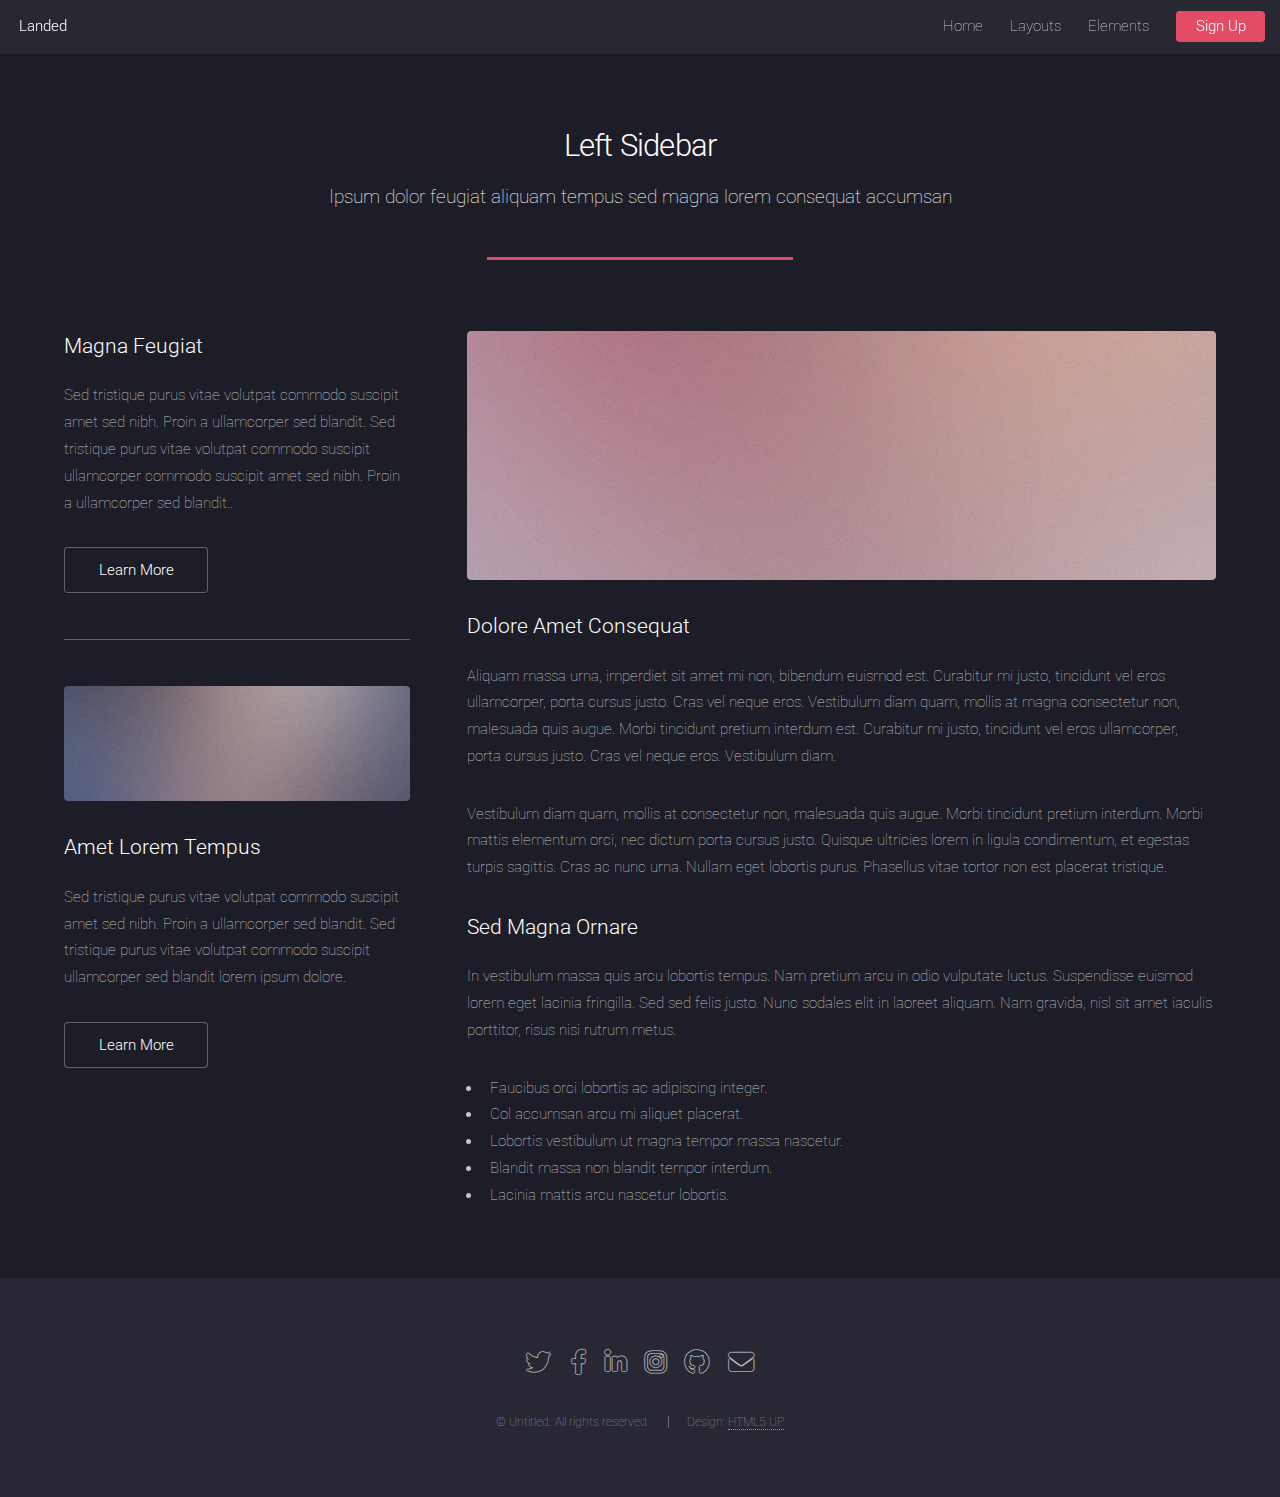
<file: left-sidebar.html>
<!DOCTYPE HTML>
<!--
	Landed by HTML5 UP
	html5up.net | @ajlkn
	Free for personal and commercial use under the CCA 3.0 license (html5up.net/license)
-->
<html>
	<head>
		<title>Left Sidebar - Landed by HTML5 UP</title>
		<meta charset="utf-8" />
		<meta name="viewport" content="width=device-width, initial-scale=1, user-scalable=no" />
		<link rel="stylesheet" href="assets/css/main.css" />
		<noscript><link rel="stylesheet" href="assets/css/noscript.css" /></noscript>
	</head>
	<body class="is-preload">
		<div id="page-wrapper">

			<!-- Header -->
				<header id="header">
					<h1 id="logo"><a href="index.html">Landed</a></h1>
					<nav id="nav">
						<ul>
							<li><a href="index.html">Home</a></li>
							<li>
								<a href="#">Layouts</a>
								<ul>
									<li><a href="left-sidebar.html">Left Sidebar</a></li>
									<li><a href="right-sidebar.html">Right Sidebar</a></li>
									<li><a href="no-sidebar.html">No Sidebar</a></li>
									<li>
										<a href="#">Submenu</a>
										<ul>
											<li><a href="#">Option 1</a></li>
											<li><a href="#">Option 2</a></li>
											<li><a href="#">Option 3</a></li>
											<li><a href="#">Option 4</a></li>
										</ul>
									</li>
								</ul>
							</li>
							<li><a href="elements.html">Elements</a></li>
							<li><a href="#" class="button primary">Sign Up</a></li>
						</ul>
					</nav>
				</header>

			<!-- Main -->
				<div id="main" class="wrapper style1">
					<div class="container">
						<header class="major">
							<h2>Left Sidebar</h2>
							<p>Ipsum dolor feugiat aliquam tempus sed magna lorem consequat accumsan</p>
						</header>
						<div class="row gtr-150">
							<div class="col-4 col-12-medium">

								<!-- Sidebar -->
									<section id="sidebar">
										<section>
											<h3>Magna Feugiat</h3>
											<p>Sed tristique purus vitae volutpat commodo suscipit amet sed nibh. Proin a ullamcorper sed blandit. Sed tristique purus vitae volutpat commodo suscipit ullamcorper commodo suscipit amet sed nibh. Proin a ullamcorper sed blandit..</p>
											<footer>
												<ul class="actions">
													<li><a href="#" class="button">Learn More</a></li>
												</ul>
											</footer>
										</section>
										<hr />
										<section>
											<a href="#" class="image fit"><img src="images/pic06.jpg" alt="" /></a>
											<h3>Amet Lorem Tempus</h3>
											<p>Sed tristique purus vitae volutpat commodo suscipit amet sed nibh. Proin a ullamcorper sed blandit. Sed tristique purus vitae volutpat commodo suscipit ullamcorper sed blandit lorem ipsum dolore.</p>
											<footer>
												<ul class="actions">
													<li><a href="#" class="button">Learn More</a></li>
												</ul>
											</footer>
										</section>
									</section>

							</div>
							<div class="col-8 col-12-medium imp-medium">

								<!-- Content -->
									<section id="content">
										<a href="#" class="image fit"><img src="images/pic05.jpg" alt="" /></a>
										<h3>Dolore Amet Consequat</h3>
										<p>Aliquam massa urna, imperdiet sit amet mi non, bibendum euismod est. Curabitur mi justo, tincidunt vel eros ullamcorper, porta cursus justo. Cras vel neque eros. Vestibulum diam quam, mollis at magna consectetur non, malesuada quis augue. Morbi tincidunt pretium interdum est. Curabitur mi justo, tincidunt vel eros ullamcorper, porta cursus justo. Cras vel neque eros. Vestibulum diam.</p>
										<p>Vestibulum diam quam, mollis at consectetur non, malesuada quis augue. Morbi tincidunt pretium interdum. Morbi mattis elementum orci, nec dictum porta cursus justo. Quisque ultricies lorem in ligula condimentum, et egestas turpis sagittis. Cras ac nunc urna. Nullam eget lobortis purus. Phasellus vitae tortor non est placerat tristique.</p>
										<h3>Sed Magna Ornare</h3>
										<p>In vestibulum massa quis arcu lobortis tempus. Nam pretium arcu in odio vulputate luctus. Suspendisse euismod lorem eget lacinia fringilla. Sed sed felis justo. Nunc sodales elit in laoreet aliquam. Nam gravida, nisl sit amet iaculis porttitor, risus nisi rutrum metus.</p>
										<ul>
											<li>Faucibus orci lobortis ac adipiscing integer.</li>
											<li>Col accumsan arcu mi aliquet placerat.</li>
											<li>Lobortis vestibulum ut magna tempor massa nascetur.</li>
											<li>Blandit massa non blandit tempor interdum.</li>
											<li>Lacinia mattis arcu nascetur lobortis.</li>
										</ul>
									</section>

							</div>
						</div>
					</div>
				</div>

			<!-- Footer -->
				<footer id="footer">
					<ul class="icons">
						<li><a href="#" class="icon brands alt fa-twitter"><span class="label">Twitter</span></a></li>
						<li><a href="#" class="icon brands alt fa-facebook-f"><span class="label">Facebook</span></a></li>
						<li><a href="#" class="icon brands alt fa-linkedin-in"><span class="label">LinkedIn</span></a></li>
						<li><a href="#" class="icon brands alt fa-instagram"><span class="label">Instagram</span></a></li>
						<li><a href="#" class="icon brands alt fa-github"><span class="label">GitHub</span></a></li>
						<li><a href="#" class="icon solid alt fa-envelope"><span class="label">Email</span></a></li>
					</ul>
					<ul class="copyright">
						<li>&copy; Untitled. All rights reserved.</li><li>Design: <a href="http://html5up.net">HTML5 UP</a></li>
					</ul>
				</footer>

		</div>

		<!-- Scripts -->
			<script src="assets/js/jquery.min.js"></script>
			<script src="assets/js/jquery.scrolly.min.js"></script>
			<script src="assets/js/jquery.dropotron.min.js"></script>
			<script src="assets/js/jquery.scrollex.min.js"></script>
			<script src="assets/js/browser.min.js"></script>
			<script src="assets/js/breakpoints.min.js"></script>
			<script src="assets/js/util.js"></script>
			<script src="assets/js/main.js"></script>

	</body>
</html>
</file>
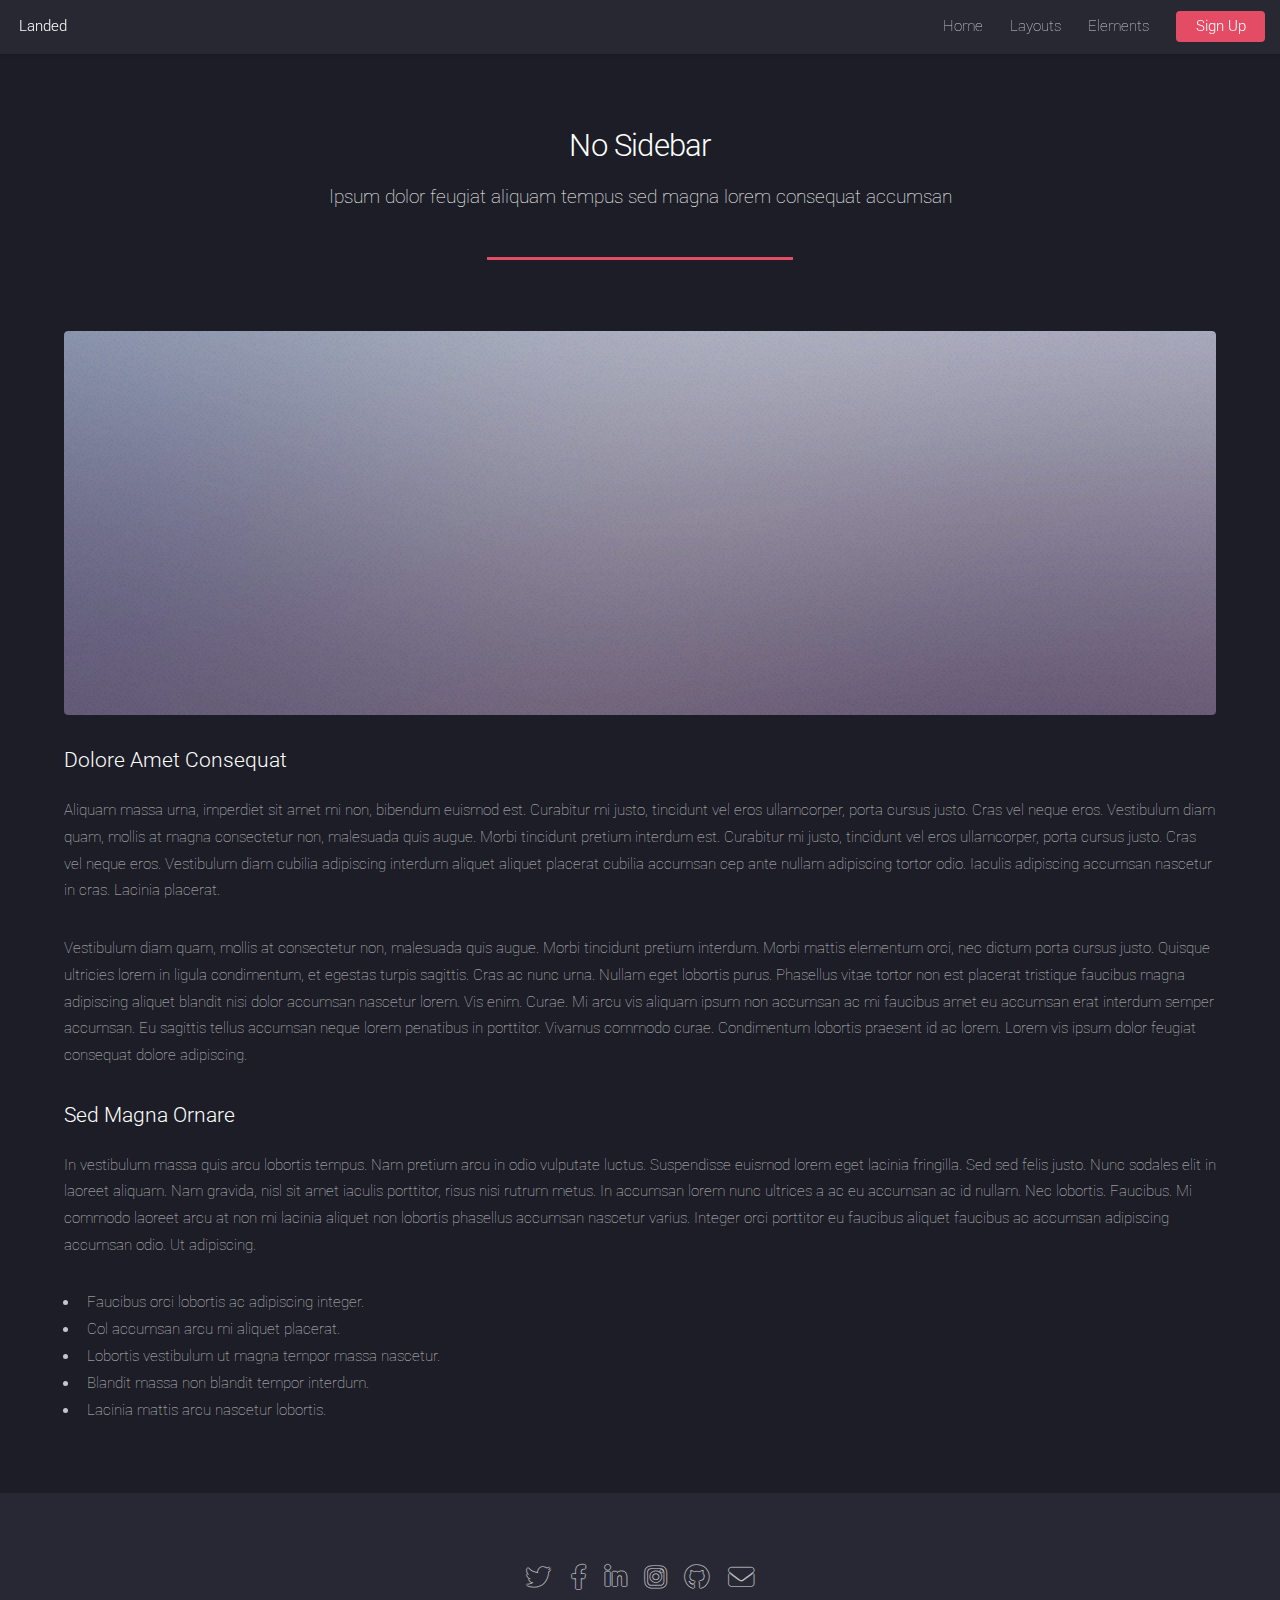
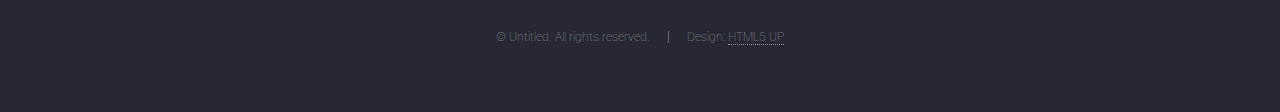
<file: no-sidebar.html>
<!DOCTYPE HTML>
<!--
	Landed by HTML5 UP
	html5up.net | @ajlkn
	Free for personal and commercial use under the CCA 3.0 license (html5up.net/license)
-->
<html>
	<head>
		<title>No Sidebar - Landed by HTML5 UP</title>
		<meta charset="utf-8" />
		<meta name="viewport" content="width=device-width, initial-scale=1, user-scalable=no" />
		<link rel="stylesheet" href="assets/css/main.css" />
		<noscript><link rel="stylesheet" href="assets/css/noscript.css" /></noscript>
	</head>
	<body class="is-preload">
		<div id="page-wrapper">

			<!-- Header -->
				<header id="header">
					<h1 id="logo"><a href="index.html">Landed</a></h1>
					<nav id="nav">
						<ul>
							<li><a href="index.html">Home</a></li>
							<li>
								<a href="#">Layouts</a>
								<ul>
									<li><a href="left-sidebar.html">Left Sidebar</a></li>
									<li><a href="right-sidebar.html">Right Sidebar</a></li>
									<li><a href="no-sidebar.html">No Sidebar</a></li>
									<li>
										<a href="#">Submenu</a>
										<ul>
											<li><a href="#">Option 1</a></li>
											<li><a href="#">Option 2</a></li>
											<li><a href="#">Option 3</a></li>
											<li><a href="#">Option 4</a></li>
										</ul>
									</li>
								</ul>
							</li>
							<li><a href="elements.html">Elements</a></li>
							<li><a href="#" class="button primary">Sign Up</a></li>
						</ul>
					</nav>
				</header>

			<!-- Main -->
				<div id="main" class="wrapper style1">
					<div class="container">
						<header class="major">
							<h2>No Sidebar</h2>
							<p>Ipsum dolor feugiat aliquam tempus sed magna lorem consequat accumsan</p>
						</header>

						<!-- Content -->
							<section id="content">
								<a href="#" class="image fit"><img src="images/pic07.jpg" alt="" /></a>
								<h3>Dolore Amet Consequat</h3>
								<p>Aliquam massa urna, imperdiet sit amet mi non, bibendum euismod est. Curabitur mi justo, tincidunt vel eros ullamcorper, porta cursus justo. Cras vel neque eros. Vestibulum diam quam, mollis at magna consectetur non, malesuada quis augue. Morbi tincidunt pretium interdum est. Curabitur mi justo, tincidunt vel eros ullamcorper, porta cursus justo. Cras vel neque eros. Vestibulum diam cubilia adipiscing interdum aliquet aliquet placerat cubilia accumsan cep ante nullam adipiscing tortor odio. Iaculis adipiscing accumsan nascetur in cras. Lacinia placerat.</p>
								<p>Vestibulum diam quam, mollis at consectetur non, malesuada quis augue. Morbi tincidunt pretium interdum. Morbi mattis elementum orci, nec dictum porta cursus justo. Quisque ultricies lorem in ligula condimentum, et egestas turpis sagittis. Cras ac nunc urna. Nullam eget lobortis purus. Phasellus vitae tortor non est placerat tristique faucibus magna adipiscing aliquet blandit nisi dolor accumsan nascetur lorem. Vis enim. Curae. Mi arcu vis aliquam ipsum non accumsan ac mi faucibus amet eu accumsan erat interdum semper accumsan. Eu sagittis tellus accumsan neque lorem penatibus in porttitor. Vivamus commodo curae. Condimentum lobortis praesent id ac lorem. Lorem vis ipsum dolor feugiat consequat dolore adipiscing.</p>
								<h3>Sed Magna Ornare</h3>
								<p>In vestibulum massa quis arcu lobortis tempus. Nam pretium arcu in odio vulputate luctus. Suspendisse euismod lorem eget lacinia fringilla. Sed sed felis justo. Nunc sodales elit in laoreet aliquam. Nam gravida, nisl sit amet iaculis porttitor, risus nisi rutrum metus. In accumsan lorem nunc ultrices a ac eu accumsan ac id nullam. Nec lobortis. Faucibus. Mi commodo laoreet arcu at non mi lacinia aliquet non lobortis phasellus accumsan nascetur varius. Integer orci porttitor eu faucibus aliquet faucibus ac accumsan adipiscing accumsan odio. Ut adipiscing.</p>
								<ul>
									<li>Faucibus orci lobortis ac adipiscing integer.</li>
									<li>Col accumsan arcu mi aliquet placerat.</li>
									<li>Lobortis vestibulum ut magna tempor massa nascetur.</li>
									<li>Blandit massa non blandit tempor interdum.</li>
									<li>Lacinia mattis arcu nascetur lobortis.</li>
								</ul>
							</section>

					</div>
				</div>

			<!-- Footer -->
				<footer id="footer">
					<ul class="icons">
						<li><a href="#" class="icon brands alt fa-twitter"><span class="label">Twitter</span></a></li>
						<li><a href="#" class="icon brands alt fa-facebook-f"><span class="label">Facebook</span></a></li>
						<li><a href="#" class="icon brands alt fa-linkedin-in"><span class="label">LinkedIn</span></a></li>
						<li><a href="#" class="icon brands alt fa-instagram"><span class="label">Instagram</span></a></li>
						<li><a href="#" class="icon brands alt fa-github"><span class="label">GitHub</span></a></li>
						<li><a href="#" class="icon solid alt fa-envelope"><span class="label">Email</span></a></li>
					</ul>
					<ul class="copyright">
						<li>&copy; Untitled. All rights reserved.</li><li>Design: <a href="http://html5up.net">HTML5 UP</a></li>
					</ul>
				</footer>

		</div>

		<!-- Scripts -->
			<script src="assets/js/jquery.min.js"></script>
			<script src="assets/js/jquery.scrolly.min.js"></script>
			<script src="assets/js/jquery.dropotron.min.js"></script>
			<script src="assets/js/jquery.scrollex.min.js"></script>
			<script src="assets/js/browser.min.js"></script>
			<script src="assets/js/breakpoints.min.js"></script>
			<script src="assets/js/util.js"></script>
			<script src="assets/js/main.js"></script>

	</body>
</html>
</file>
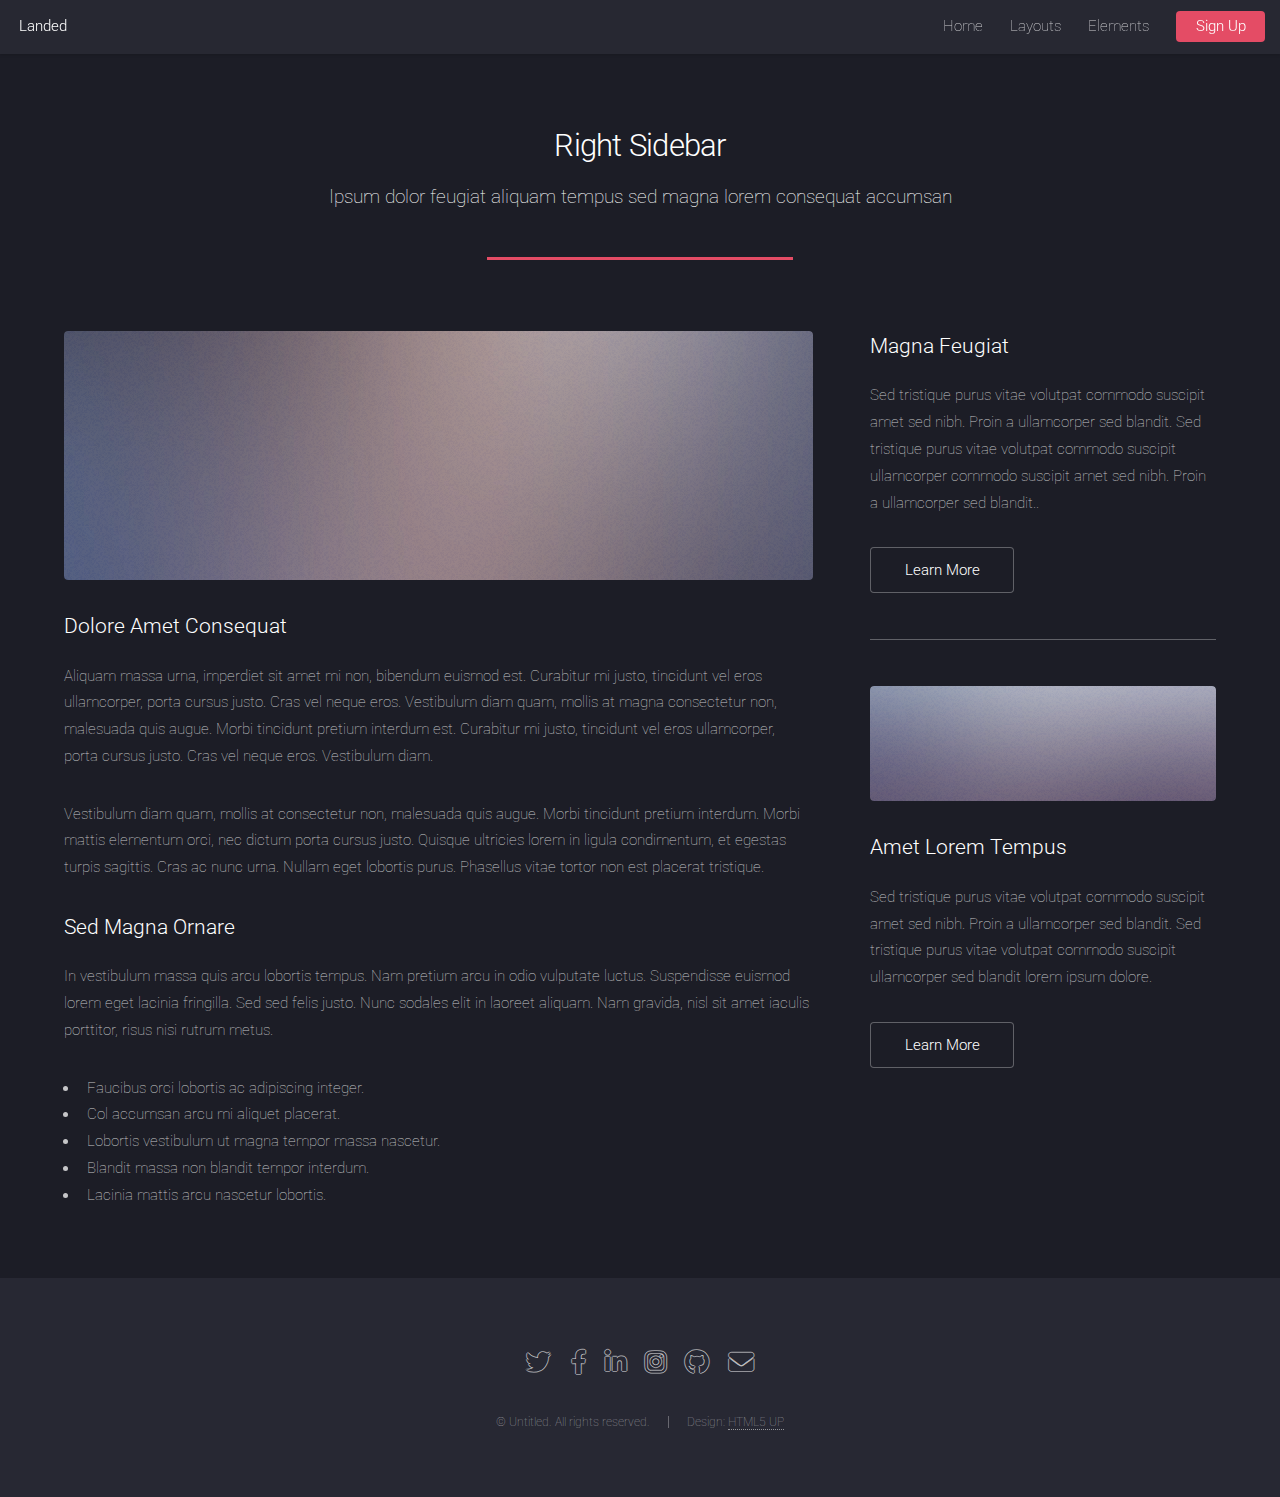
<file: right-sidebar.html>
<!DOCTYPE HTML>
<!--
	Landed by HTML5 UP
	html5up.net | @ajlkn
	Free for personal and commercial use under the CCA 3.0 license (html5up.net/license)
-->
<html>
	<head>
		<title>Right Sidebar - Landed by HTML5 UP</title>
		<meta charset="utf-8" />
		<meta name="viewport" content="width=device-width, initial-scale=1, user-scalable=no" />
		<link rel="stylesheet" href="assets/css/main.css" />
		<noscript><link rel="stylesheet" href="assets/css/noscript.css" /></noscript>
	</head>
	<body class="is-preload">
		<div id="page-wrapper">

			<!-- Header -->
				<header id="header">
					<h1 id="logo"><a href="index.html">Landed</a></h1>
					<nav id="nav">
						<ul>
							<li><a href="index.html">Home</a></li>
							<li>
								<a href="#">Layouts</a>
								<ul>
									<li><a href="left-sidebar.html">Left Sidebar</a></li>
									<li><a href="right-sidebar.html">Right Sidebar</a></li>
									<li><a href="no-sidebar.html">No Sidebar</a></li>
									<li>
										<a href="#">Submenu</a>
										<ul>
											<li><a href="#">Option 1</a></li>
											<li><a href="#">Option 2</a></li>
											<li><a href="#">Option 3</a></li>
											<li><a href="#">Option 4</a></li>
										</ul>
									</li>
								</ul>
							</li>
							<li><a href="elements.html">Elements</a></li>
							<li><a href="#" class="button primary">Sign Up</a></li>
						</ul>
					</nav>
				</header>

			<!-- Main -->
				<div id="main" class="wrapper style1">
					<div class="container">
						<header class="major">
							<h2>Right Sidebar</h2>
							<p>Ipsum dolor feugiat aliquam tempus sed magna lorem consequat accumsan</p>
						</header>
						<div class="row gtr-150">
							<div class="col-8 col-12-medium">

								<!-- Content -->
									<section id="content">
										<a href="#" class="image fit"><img src="images/pic06.jpg" alt="" /></a>
										<h3>Dolore Amet Consequat</h3>
										<p>Aliquam massa urna, imperdiet sit amet mi non, bibendum euismod est. Curabitur mi justo, tincidunt vel eros ullamcorper, porta cursus justo. Cras vel neque eros. Vestibulum diam quam, mollis at magna consectetur non, malesuada quis augue. Morbi tincidunt pretium interdum est. Curabitur mi justo, tincidunt vel eros ullamcorper, porta cursus justo. Cras vel neque eros. Vestibulum diam.</p>
										<p>Vestibulum diam quam, mollis at consectetur non, malesuada quis augue. Morbi tincidunt pretium interdum. Morbi mattis elementum orci, nec dictum porta cursus justo. Quisque ultricies lorem in ligula condimentum, et egestas turpis sagittis. Cras ac nunc urna. Nullam eget lobortis purus. Phasellus vitae tortor non est placerat tristique.</p>
										<h3>Sed Magna Ornare</h3>
										<p>In vestibulum massa quis arcu lobortis tempus. Nam pretium arcu in odio vulputate luctus. Suspendisse euismod lorem eget lacinia fringilla. Sed sed felis justo. Nunc sodales elit in laoreet aliquam. Nam gravida, nisl sit amet iaculis porttitor, risus nisi rutrum metus.</p>
										<ul>
											<li>Faucibus orci lobortis ac adipiscing integer.</li>
											<li>Col accumsan arcu mi aliquet placerat.</li>
											<li>Lobortis vestibulum ut magna tempor massa nascetur.</li>
											<li>Blandit massa non blandit tempor interdum.</li>
											<li>Lacinia mattis arcu nascetur lobortis.</li>
										</ul>
									</section>

							</div>
							<div class="col-4 col-12-medium">

								<!-- Sidebar -->
									<section id="sidebar">
										<section>
											<h3>Magna Feugiat</h3>
											<p>Sed tristique purus vitae volutpat commodo suscipit amet sed nibh. Proin a ullamcorper sed blandit. Sed tristique purus vitae volutpat commodo suscipit ullamcorper commodo suscipit amet sed nibh. Proin a ullamcorper sed blandit..</p>
											<footer>
												<ul class="actions">
													<li><a href="#" class="button">Learn More</a></li>
												</ul>
											</footer>
										</section>
										<hr />
										<section>
											<a href="#" class="image fit"><img src="images/pic07.jpg" alt="" /></a>
											<h3>Amet Lorem Tempus</h3>
											<p>Sed tristique purus vitae volutpat commodo suscipit amet sed nibh. Proin a ullamcorper sed blandit. Sed tristique purus vitae volutpat commodo suscipit ullamcorper sed blandit lorem ipsum dolore.</p>
											<footer>
												<ul class="actions">
													<li><a href="#" class="button">Learn More</a></li>
												</ul>
											</footer>
										</section>
									</section>

							</div>
						</div>
					</div>
				</div>

			<!-- Footer -->
				<footer id="footer">
					<ul class="icons">
						<li><a href="#" class="icon brands alt fa-twitter"><span class="label">Twitter</span></a></li>
						<li><a href="#" class="icon brands alt fa-facebook-f"><span class="label">Facebook</span></a></li>
						<li><a href="#" class="icon brands alt fa-linkedin-in"><span class="label">LinkedIn</span></a></li>
						<li><a href="#" class="icon brands alt fa-instagram"><span class="label">Instagram</span></a></li>
						<li><a href="#" class="icon brands alt fa-github"><span class="label">GitHub</span></a></li>
						<li><a href="#" class="icon solid alt fa-envelope"><span class="label">Email</span></a></li>
					</ul>
					<ul class="copyright">
						<li>&copy; Untitled. All rights reserved.</li><li>Design: <a href="http://html5up.net">HTML5 UP</a></li>
					</ul>
				</footer>

		</div>

		<!-- Scripts -->
			<script src="assets/js/jquery.min.js"></script>
			<script src="assets/js/jquery.scrolly.min.js"></script>
			<script src="assets/js/jquery.dropotron.min.js"></script>
			<script src="assets/js/jquery.scrollex.min.js"></script>
			<script src="assets/js/browser.min.js"></script>
			<script src="assets/js/breakpoints.min.js"></script>
			<script src="assets/js/util.js"></script>
			<script src="assets/js/main.js"></script>

	</body>
</html>
</file>
<file: assets/css/noscript.css>
/*
	Landed by HTML5 UP
	html5up.net | @ajlkn
	Free for personal and commercial use under the CCA 3.0 license (html5up.net/license)
*/

/* Loader */

	body.landing.is-preload:before {
		display: none;
	}

	body.landing.is-preload:after {
		display: none;
	}
</file>
<file: assets/css/main.css>
@import url("fontawesome-all.min.css");
@import url("https://fonts.googleapis.com/css?family=Roboto:100,300,100italic,300italic");

/*
	Landed by HTML5 UP
	html5up.net | @ajlkn
	Free for personal and commercial use under the CCA 3.0 license (html5up.net/license)
*/

html, body, div, span, applet, object,
iframe, h1, h2, h3, h4, h5, h6, p, blockquote,
pre, a, abbr, acronym, address, big, cite,
code, del, dfn, em, img, ins, kbd, q, s, samp,
small, strike, strong, sub, sup, tt, var, b,
u, i, center, dl, dt, dd, ol, ul, li, fieldset,
form, label, legend, table, caption, tbody,
tfoot, thead, tr, th, td, article, aside,
canvas, details, embed, figure, figcaption,
footer, header, hgroup, menu, nav, output, ruby,
section, summary, time, mark, audio, video {
	margin: 0;
	padding: 0;
	border: 0;
	font-size: 100%;
	font: inherit;
	vertical-align: baseline;}

article, aside, details, figcaption, figure,
footer, header, hgroup, menu, nav, section {
	display: block;}

body {
	line-height: 1;
}

ol, ul {
	list-style: none;
}

blockquote, q {
	quotes: none;
}

	blockquote:before, blockquote:after, q:before, q:after {
		content: '';
		content: none;
	}

table {
	border-collapse: collapse;
	border-spacing: 0;
}

body {
	-webkit-text-size-adjust: none;
}

mark {
	background-color: transparent;
	color: inherit;
}

input::-moz-focus-inner {
	border: 0;
	padding: 0;
}

input, select, textarea {
	-moz-appearance: none;
	-webkit-appearance: none;
	-ms-appearance: none;
	appearance: none;
}

/* Basic */

	html {
		box-sizing: border-box;
	}

	*, *:before, *:after {
		box-sizing: inherit;
	}

	html, body {
		background: #1c1d26;
	}

	body.is-preload *, body.is-preload *:before, body.is-preload *:after {
		-moz-animation: none !important;
		-webkit-animation: none !important;
		-ms-animation: none !important;
		animation: none !important;
		-moz-transition: none !important;
		-webkit-transition: none !important;
		-ms-transition: none !important;
		transition: none !important;
	}

	body, input, select, textarea {
		color: rgba(255, 255, 255, 0.75);
		font-family: "Roboto", Helvetica, sans-serif;
		font-size: 15pt;
		font-weight: 100;
		line-height: 1.75em;
	}

	a {
		-moz-transition: border-color 0.2s ease-in-out, color 0.2s ease-in-out;
		-webkit-transition: border-color 0.2s ease-in-out, color 0.2s ease-in-out;
		-ms-transition: border-color 0.2s ease-in-out, color 0.2s ease-in-out;
		transition: border-color 0.2s ease-in-out, color 0.2s ease-in-out;
		border-bottom: dotted 1px;
		color: #e44c65;
		text-decoration: none;
	}

		a:hover {
			color: #e44c65 !important;
			border-bottom-color: transparent;
		}

	strong, b {
		color: #ffffff;
		font-weight: 300;
	}

	em, i {
		font-style: italic;
	}

	p {
		margin: 0 0 2em 0;
	}

	h1, h2, h3, h4, h5, h6 {
		color: #ffffff;
		font-weight: 300;
		line-height: 1em;
		margin: 0 0 1em 0;
	}

		h1 a, h2 a, h3 a, h4 a, h5 a, h6 a {
			color: inherit;
			border: 0;
		}

	h2 {
		font-size: 2em;
		line-height: 1.5em;
		letter-spacing: -0.025em;
	}

	h3 {
		font-size: 1.35em;
		line-height: 1.5em;
	}

	h4 {
		font-size: 1.1em;
		line-height: 1.5em;
	}

	h5 {
		font-size: 0.9em;
		line-height: 1.5em;
	}

	h6 {
		font-size: 0.7em;
		line-height: 1.5em;
	}

	sub {
		font-size: 0.8em;
		position: relative;
		top: 0.5em;
	}

	sup {
		font-size: 0.8em;
		position: relative;
		top: -0.5em;
	}

	hr {
		border: 0;
		border-bottom: solid 1px rgba(255, 255, 255, 0.3);
		margin: 3em 0;
	}

		hr.major {
			margin: 4em 0;
		}

	blockquote {
		border-left: solid 4px rgba(255, 255, 255, 0.3);
		font-style: italic;
		margin: 0 0 2em 0;
		padding: 0.5em 0 0.5em 2em;
	}

	code {
		background: rgba(255, 255, 255, 0.075);
		border-radius: 4px;
		font-family: "Courier New", monospace;
		font-size: 0.9em;
		margin: 0 0.25em;
		padding: 0.25em 0.65em;
	}

	pre {
		-webkit-overflow-scrolling: touch;
		font-family: "Courier New", monospace;
		font-size: 0.9em;
		margin: 0 0 2em 0;
	}

		pre code {
			display: block;
			line-height: 1.75em;
			padding: 1em 1.5em;
			overflow-x: auto;
		}

	.align-left {
		text-align: left;
	}

	.align-center {
		text-align: center;
	}

	.align-right {
		text-align: right;
	}

/* Loader */

	@-moz-keyframes spinner-show {
		0% {
			opacity: 0;
		}

		100% {
			opacity: 1;
		}
	}

	@-webkit-keyframes spinner-show {
		0% {
			opacity: 0;
		}

		100% {
			opacity: 1;
		}
	}

	@-ms-keyframes spinner-show {
		0% {
			opacity: 0;
		}

		100% {
			opacity: 1;
		}
	}

	@keyframes spinner-show {
		0% {
			opacity: 0;
		}

		100% {
			opacity: 1;
		}
	}

	@-moz-keyframes spinner-hide {
		0% {
			color: rgba(255, 255, 255, 0.15);
			z-index: 100001;
			-moz-transform: scale(1) rotate(0deg);
			-webkit-transform: scale(1) rotate(0deg);
			-ms-transform: scale(1) rotate(0deg);
			transform: scale(1) rotate(0deg);
		}

		99% {
			color: #1c1d26;
			z-index: 100001;
			-moz-transform: scale(0.5) rotate(360deg);
			-webkit-transform: scale(0.5) rotate(360deg);
			-ms-transform: scale(0.5) rotate(360deg);
			transform: scale(0.5) rotate(360deg);
		}

		100% {
			color: #1c1d26;
			z-index: -1;
			-moz-transform: scale(0.5) rotate(360deg);
			-webkit-transform: scale(0.5) rotate(360deg);
			-ms-transform: scale(0.5) rotate(360deg);
			transform: scale(0.5) rotate(360deg);
		}
	}

	@-webkit-keyframes spinner-hide {
		0% {
			color: rgba(255, 255, 255, 0.15);
			z-index: 100001;
			-moz-transform: scale(1) rotate(0deg);
			-webkit-transform: scale(1) rotate(0deg);
			-ms-transform: scale(1) rotate(0deg);
			transform: scale(1) rotate(0deg);
		}

		99% {
			color: #1c1d26;
			z-index: 100001;
			-moz-transform: scale(0.5) rotate(360deg);
			-webkit-transform: scale(0.5) rotate(360deg);
			-ms-transform: scale(0.5) rotate(360deg);
			transform: scale(0.5) rotate(360deg);
		}

		100% {
			color: #1c1d26;
			z-index: -1;
			-moz-transform: scale(0.5) rotate(360deg);
			-webkit-transform: scale(0.5) rotate(360deg);
			-ms-transform: scale(0.5) rotate(360deg);
			transform: scale(0.5) rotate(360deg);
		}
	}

	@-ms-keyframes spinner-hide {
		0% {
			color: rgba(255, 255, 255, 0.15);
			z-index: 100001;
			-moz-transform: scale(1) rotate(0deg);
			-webkit-transform: scale(1) rotate(0deg);
			-ms-transform: scale(1) rotate(0deg);
			transform: scale(1) rotate(0deg);
		}

		99% {
			color: #1c1d26;
			z-index: 100001;
			-moz-transform: scale(0.5) rotate(360deg);
			-webkit-transform: scale(0.5) rotate(360deg);
			-ms-transform: scale(0.5) rotate(360deg);
			transform: scale(0.5) rotate(360deg);
		}

		100% {
			color: #1c1d26;
			z-index: -1;
			-moz-transform: scale(0.5) rotate(360deg);
			-webkit-transform: scale(0.5) rotate(360deg);
			-ms-transform: scale(0.5) rotate(360deg);
			transform: scale(0.5) rotate(360deg);
		}
	}

	@keyframes spinner-hide {
		0% {
			color: rgba(255, 255, 255, 0.15);
			z-index: 100001;
			-moz-transform: scale(1) rotate(0deg);
			-webkit-transform: scale(1) rotate(0deg);
			-ms-transform: scale(1) rotate(0deg);
			transform: scale(1) rotate(0deg);
		}

		99% {
			color: #1c1d26;
			z-index: 100001;
			-moz-transform: scale(0.5) rotate(360deg);
			-webkit-transform: scale(0.5) rotate(360deg);
			-ms-transform: scale(0.5) rotate(360deg);
			transform: scale(0.5) rotate(360deg);
		}

		100% {
			color: #1c1d26;
			z-index: -1;
			-moz-transform: scale(0.5) rotate(360deg);
			-webkit-transform: scale(0.5) rotate(360deg);
			-ms-transform: scale(0.5) rotate(360deg);
			transform: scale(0.5) rotate(360deg);
		}
	}

	@-moz-keyframes spinner-rotate {
		0% {
			-moz-transform: scale(1) rotate(0deg);
			-webkit-transform: scale(1) rotate(0deg);
			-ms-transform: scale(1) rotate(0deg);
			transform: scale(1) rotate(0deg);
		}

		100% {
			-moz-transform: scale(1) rotate(360deg);
			-webkit-transform: scale(1) rotate(360deg);
			-ms-transform: scale(1) rotate(360deg);
			transform: scale(1) rotate(360deg);
		}
	}

	@-webkit-keyframes spinner-rotate {
		0% {
			-moz-transform: scale(1) rotate(0deg);
			-webkit-transform: scale(1) rotate(0deg);
			-ms-transform: scale(1) rotate(0deg);
			transform: scale(1) rotate(0deg);
		}

		100% {
			-moz-transform: scale(1) rotate(360deg);
			-webkit-transform: scale(1) rotate(360deg);
			-ms-transform: scale(1) rotate(360deg);
			transform: scale(1) rotate(360deg);
		}
	}

	@-ms-keyframes spinner-rotate {
		0% {
			-moz-transform: scale(1) rotate(0deg);
			-webkit-transform: scale(1) rotate(0deg);
			-ms-transform: scale(1) rotate(0deg);
			transform: scale(1) rotate(0deg);
		}

		100% {
			-moz-transform: scale(1) rotate(360deg);
			-webkit-transform: scale(1) rotate(360deg);
			-ms-transform: scale(1) rotate(360deg);
			transform: scale(1) rotate(360deg);
		}
	}

	@keyframes spinner-rotate {
		0% {
			-moz-transform: scale(1) rotate(0deg);
			-webkit-transform: scale(1) rotate(0deg);
			-ms-transform: scale(1) rotate(0deg);
			transform: scale(1) rotate(0deg);
		}

		100% {
			-moz-transform: scale(1) rotate(360deg);
			-webkit-transform: scale(1) rotate(360deg);
			-ms-transform: scale(1) rotate(360deg);
			transform: scale(1) rotate(360deg);
		}
	}

	@-moz-keyframes overlay-hide {
		0% {
			opacity: 1;
			z-index: 100000;
		}

		15% {
			opacity: 1;
			z-index: 100000;
		}

		99% {
			opacity: 0;
			z-index: 100000;
		}

		100% {
			opacity: 0;
			z-index: -1;
		}
	}

	@-webkit-keyframes overlay-hide {
		0% {
			opacity: 1;
			z-index: 100000;
		}

		15% {
			opacity: 1;
			z-index: 100000;
		}

		99% {
			opacity: 0;
			z-index: 100000;
		}

		100% {
			opacity: 0;
			z-index: -1;
		}
	}

	@-ms-keyframes overlay-hide {
		0% {
			opacity: 1;
			z-index: 100000;
		}

		15% {
			opacity: 1;
			z-index: 100000;
		}

		99% {
			opacity: 0;
			z-index: 100000;
		}

		100% {
			opacity: 0;
			z-index: -1;
		}
	}

	@keyframes overlay-hide {
		0% {
			opacity: 1;
			z-index: 100000;
		}

		15% {
			opacity: 1;
			z-index: 100000;
		}

		99% {
			opacity: 0;
			z-index: 100000;
		}

		100% {
			opacity: 0;
			z-index: -1;
		}
	}

	body.landing {
		text-decoration: none;
	}

		body.landing:before {
			-moz-osx-font-smoothing: grayscale;
			-webkit-font-smoothing: antialiased;
			display: inline-block;
			font-style: normal;
			font-variant: normal;
			text-rendering: auto;
			line-height: 1;
			text-transform: none !important;
			font-family: 'Font Awesome 5 Free';
			font-weight: 900;
		}

		body.landing:before {
			-moz-animation: spinner-show 1.5s 1 0.25s ease forwards, spinner-hide 0.25s ease-in-out forwards !important;
			-webkit-animation: spinner-show 1.5s 1 0.25s ease forwards, spinner-hide 0.25s ease-in-out forwards !important;
			-ms-animation: spinner-show 1.5s 1 0.25s ease forwards, spinner-hide 0.25s ease-in-out forwards !important;
			animation: spinner-show 1.5s 1 0.25s ease forwards, spinner-hide 0.25s ease-in-out forwards !important;
			-moz-transform-origin: 50% 50%;
			-webkit-transform-origin: 50% 50%;
			-ms-transform-origin: 50% 50%;
			transform-origin: 50% 50%;
			color: rgba(255, 255, 255, 0.15);
			content: '\f1ce';
			cursor: default;
			display: block;
			font-size: 2em;
			height: 2em;
			left: 50%;
			line-height: 2em;
			margin: -1em 0 0 -1em;
			opacity: 0;
			position: fixed;
			text-align: center;
			top: 50%;
			width: 2em;
			z-index: -1;
		}

		body.landing:after {
			-moz-animation: overlay-hide 1.5s ease-in forwards !important;
			-webkit-animation: overlay-hide 1.5s ease-in forwards !important;
			-ms-animation: overlay-hide 1.5s ease-in forwards !important;
			animation: overlay-hide 1.5s ease-in forwards !important;
			background: #1c1d26;
			content: '';
			display: block;
			height: 100%;
			left: 0;
			opacity: 0;
			position: fixed;
			top: 0;
			width: 100%;
			z-index: -1;
		}

		body.landing.is-preload:before {
			-moz-animation: spinner-show 1.5s 1 0.25s ease forwards, spinner-rotate 0.75s infinite linear !important;
			-webkit-animation: spinner-show 1.5s 1 0.25s ease forwards, spinner-rotate 0.75s infinite linear !important;
			-ms-animation: spinner-show 1.5s 1 0.25s ease forwards, spinner-rotate 0.75s infinite linear !important;
			animation: spinner-show 1.5s 1 0.25s ease forwards, spinner-rotate 0.75s infinite linear !important;
			z-index: 100001;
		}

		body.landing.is-preload:after {
			-moz-animation: none !important;
			-webkit-animation: none !important;
			-ms-animation: none !important;
			animation: none !important;
			opacity: 1;
			z-index: 100000;
		}

	@media (-webkit-min-device-pixel-ratio: 2) {

		body.landing:before {
			line-height: 2.025em;
		}

	}

/* Container */

	.container {
		margin: 0 auto;
		max-width: calc(100% - 4em);
		width: 70em;
	}

		.container.xsmall {
			width: 17.5em;
		}

		.container.small {
			width: 35em;
		}

		.container.medium {
			width: 52.5em;
		}

		.container.large {
			width: 87.5em;
		}

		.container.xlarge {
			width: 105em;
		}

		.container.max {
			width: 100%;
		}

		@media screen and (max-width: 1280px) {

			.container {
				width: 90%;
				max-width: 100%;
			}

		}

		@media screen and (max-width: 980px) {

			.container {
				width: 100% !important;
			}

		}

/* Row */

	.row {
		display: flex;
		flex-wrap: wrap;
		box-sizing: border-box;
		align-items: stretch;
	}

		.row > * {
			box-sizing: border-box;
		}

		.row.gtr-uniform > * > :last-child {
			margin-bottom: 0;
		}

		.row.aln-left {
			justify-content: flex-start;
		}

		.row.aln-center {
			justify-content: center;
		}

		.row.aln-right {
			justify-content: flex-end;
		}

		.row.aln-top {
			align-items: flex-start;
		}

		.row.aln-middle {
			align-items: center;
		}

		.row.aln-bottom {
			align-items: flex-end;
		}

		.row > .imp {
			order: -1;
		}

		.row > .col-1 {
			width: 8.33333%;
		}

		.row > .off-1 {
			margin-left: 8.33333%;
		}

		.row > .col-2 {
			width: 16.66667%;
		}

		.row > .off-2 {
			margin-left: 16.66667%;
		}

		.row > .col-3 {
			width: 25%;
		}

		.row > .off-3 {
			margin-left: 25%;
		}

		.row > .col-4 {
			width: 33.33333%;
		}

		.row > .off-4 {
			margin-left: 33.33333%;
		}

		.row > .col-5 {
			width: 41.66667%;
		}

		.row > .off-5 {
			margin-left: 41.66667%;
		}

		.row > .col-6 {
			width: 50%;
		}

		.row > .off-6 {
			margin-left: 50%;
		}

		.row > .col-7 {
			width: 58.33333%;
		}

		.row > .off-7 {
			margin-left: 58.33333%;
		}

		.row > .col-8 {
			width: 66.66667%;
		}

		.row > .off-8 {
			margin-left: 66.66667%;
		}

		.row > .col-9 {
			width: 75%;
		}

		.row > .off-9 {
			margin-left: 75%;
		}

		.row > .col-10 {
			width: 83.33333%;
		}

		.row > .off-10 {
			margin-left: 83.33333%;
		}

		.row > .col-11 {
			width: 91.66667%;
		}

		.row > .off-11 {
			margin-left: 91.66667%;
		}

		.row > .col-12 {
			width: 100%;
		}

		.row > .off-12 {
			margin-left: 100%;
		}

		.row.gtr-0 {
			margin-top: 0;
			margin-left: 0em;
		}

			.row.gtr-0 > * {
				padding: 0 0 0 0em;
			}

			.row.gtr-0.gtr-uniform {
				margin-top: 0em;
			}

				.row.gtr-0.gtr-uniform > * {
					padding-top: 0em;
				}

		.row.gtr-25 {
			margin-top: 0;
			margin-left: -0.625em;
		}

			.row.gtr-25 > * {
				padding: 0 0 0 0.625em;
			}

			.row.gtr-25.gtr-uniform {
				margin-top: -0.625em;
			}

				.row.gtr-25.gtr-uniform > * {
					padding-top: 0.625em;
				}

		.row.gtr-50 {
			margin-top: 0;
			margin-left: -1.25em;
		}

			.row.gtr-50 > * {
				padding: 0 0 0 1.25em;
			}

			.row.gtr-50.gtr-uniform {
				margin-top: -1.25em;
			}

				.row.gtr-50.gtr-uniform > * {
					padding-top: 1.25em;
				}

		.row {
			margin-top: 0;
			margin-left: -2.5em;
		}

			.row > * {
				padding: 0 0 0 2.5em;
			}

			.row.gtr-uniform {
				margin-top: -2.5em;
			}

				.row.gtr-uniform > * {
					padding-top: 2.5em;
				}

		.row.gtr-150 {
			margin-top: 0;
			margin-left: -3.75em;
		}

			.row.gtr-150 > * {
				padding: 0 0 0 3.75em;
			}

			.row.gtr-150.gtr-uniform {
				margin-top: -3.75em;
			}

				.row.gtr-150.gtr-uniform > * {
					padding-top: 3.75em;
				}

		.row.gtr-200 {
			margin-top: 0;
			margin-left: -5em;
		}

			.row.gtr-200 > * {
				padding: 0 0 0 5em;
			}

			.row.gtr-200.gtr-uniform {
				margin-top: -5em;
			}

				.row.gtr-200.gtr-uniform > * {
					padding-top: 5em;
				}

		@media screen and (max-width: 1680px) {

			.row {
				display: flex;
				flex-wrap: wrap;
				box-sizing: border-box;
				align-items: stretch;
			}

				.row > * {
					box-sizing: border-box;
				}

				.row.gtr-uniform > * > :last-child {
					margin-bottom: 0;
				}

				.row.aln-left {
					justify-content: flex-start;
				}

				.row.aln-center {
					justify-content: center;
				}

				.row.aln-right {
					justify-content: flex-end;
				}

				.row.aln-top {
					align-items: flex-start;
				}

				.row.aln-middle {
					align-items: center;
				}

				.row.aln-bottom {
					align-items: flex-end;
				}

				.row > .imp-xlarge {
					order: -1;
				}

				.row > .col-1-xlarge {
					width: 8.33333%;
				}

				.row > .off-1-xlarge {
					margin-left: 8.33333%;
				}

				.row > .col-2-xlarge {
					width: 16.66667%;
				}

				.row > .off-2-xlarge {
					margin-left: 16.66667%;
				}

				.row > .col-3-xlarge {
					width: 25%;
				}

				.row > .off-3-xlarge {
					margin-left: 25%;
				}

				.row > .col-4-xlarge {
					width: 33.33333%;
				}

				.row > .off-4-xlarge {
					margin-left: 33.33333%;
				}

				.row > .col-5-xlarge {
					width: 41.66667%;
				}

				.row > .off-5-xlarge {
					margin-left: 41.66667%;
				}

				.row > .col-6-xlarge {
					width: 50%;
				}

				.row > .off-6-xlarge {
					margin-left: 50%;
				}

				.row > .col-7-xlarge {
					width: 58.33333%;
				}

				.row > .off-7-xlarge {
					margin-left: 58.33333%;
				}

				.row > .col-8-xlarge {
					width: 66.66667%;
				}

				.row > .off-8-xlarge {
					margin-left: 66.66667%;
				}

				.row > .col-9-xlarge {
					width: 75%;
				}

				.row > .off-9-xlarge {
					margin-left: 75%;
				}

				.row > .col-10-xlarge {
					width: 83.33333%;
				}

				.row > .off-10-xlarge {
					margin-left: 83.33333%;
				}

				.row > .col-11-xlarge {
					width: 91.66667%;
				}

				.row > .off-11-xlarge {
					margin-left: 91.66667%;
				}

				.row > .col-12-xlarge {
					width: 100%;
				}

				.row > .off-12-xlarge {
					margin-left: 100%;
				}

				.row.gtr-0 {
					margin-top: 0;
					margin-left: 0em;
				}

					.row.gtr-0 > * {
						padding: 0 0 0 0em;
					}

					.row.gtr-0.gtr-uniform {
						margin-top: 0em;
					}

						.row.gtr-0.gtr-uniform > * {
							padding-top: 0em;
						}

				.row.gtr-25 {
					margin-top: 0;
					margin-left: -0.625em;
				}

					.row.gtr-25 > * {
						padding: 0 0 0 0.625em;
					}

					.row.gtr-25.gtr-uniform {
						margin-top: -0.625em;
					}

						.row.gtr-25.gtr-uniform > * {
							padding-top: 0.625em;
						}

				.row.gtr-50 {
					margin-top: 0;
					margin-left: -1.25em;
				}

					.row.gtr-50 > * {
						padding: 0 0 0 1.25em;
					}

					.row.gtr-50.gtr-uniform {
						margin-top: -1.25em;
					}

						.row.gtr-50.gtr-uniform > * {
							padding-top: 1.25em;
						}

				.row {
					margin-top: 0;
					margin-left: -2.5em;
				}

					.row > * {
						padding: 0 0 0 2.5em;
					}

					.row.gtr-uniform {
						margin-top: -2.5em;
					}

						.row.gtr-uniform > * {
							padding-top: 2.5em;
						}

				.row.gtr-150 {
					margin-top: 0;
					margin-left: -3.75em;
				}

					.row.gtr-150 > * {
						padding: 0 0 0 3.75em;
					}

					.row.gtr-150.gtr-uniform {
						margin-top: -3.75em;
					}

						.row.gtr-150.gtr-uniform > * {
							padding-top: 3.75em;
						}

				.row.gtr-200 {
					margin-top: 0;
					margin-left: -5em;
				}

					.row.gtr-200 > * {
						padding: 0 0 0 5em;
					}

					.row.gtr-200.gtr-uniform {
						margin-top: -5em;
					}

						.row.gtr-200.gtr-uniform > * {
							padding-top: 5em;
						}

		}

		@media screen and (max-width: 1280px) {

			.row {
				display: flex;
				flex-wrap: wrap;
				box-sizing: border-box;
				align-items: stretch;
			}

				.row > * {
					box-sizing: border-box;
				}

				.row.gtr-uniform > * > :last-child {
					margin-bottom: 0;
				}

				.row.aln-left {
					justify-content: flex-start;
				}

				.row.aln-center {
					justify-content: center;
				}

				.row.aln-right {
					justify-content: flex-end;
				}

				.row.aln-top {
					align-items: flex-start;
				}

				.row.aln-middle {
					align-items: center;
				}

				.row.aln-bottom {
					align-items: flex-end;
				}

				.row > .imp-large {
					order: -1;
				}

				.row > .col-1-large {
					width: 8.33333%;
				}

				.row > .off-1-large {
					margin-left: 8.33333%;
				}

				.row > .col-2-large {
					width: 16.66667%;
				}

				.row > .off-2-large {
					margin-left: 16.66667%;
				}

				.row > .col-3-large {
					width: 25%;
				}

				.row > .off-3-large {
					margin-left: 25%;
				}

				.row > .col-4-large {
					width: 33.33333%;
				}

				.row > .off-4-large {
					margin-left: 33.33333%;
				}

				.row > .col-5-large {
					width: 41.66667%;
				}

				.row > .off-5-large {
					margin-left: 41.66667%;
				}

				.row > .col-6-large {
					width: 50%;
				}

				.row > .off-6-large {
					margin-left: 50%;
				}

				.row > .col-7-large {
					width: 58.33333%;
				}

				.row > .off-7-large {
					margin-left: 58.33333%;
				}

				.row > .col-8-large {
					width: 66.66667%;
				}

				.row > .off-8-large {
					margin-left: 66.66667%;
				}

				.row > .col-9-large {
					width: 75%;
				}

				.row > .off-9-large {
					margin-left: 75%;
				}

				.row > .col-10-large {
					width: 83.33333%;
				}

				.row > .off-10-large {
					margin-left: 83.33333%;
				}

				.row > .col-11-large {
					width: 91.66667%;
				}

				.row > .off-11-large {
					margin-left: 91.66667%;
				}

				.row > .col-12-large {
					width: 100%;
				}

				.row > .off-12-large {
					margin-left: 100%;
				}

				.row.gtr-0 {
					margin-top: 0;
					margin-left: 0em;
				}

					.row.gtr-0 > * {
						padding: 0 0 0 0em;
					}

					.row.gtr-0.gtr-uniform {
						margin-top: 0em;
					}

						.row.gtr-0.gtr-uniform > * {
							padding-top: 0em;
						}

				.row.gtr-25 {
					margin-top: 0;
					margin-left: -0.625em;
				}

					.row.gtr-25 > * {
						padding: 0 0 0 0.625em;
					}

					.row.gtr-25.gtr-uniform {
						margin-top: -0.625em;
					}

						.row.gtr-25.gtr-uniform > * {
							padding-top: 0.625em;
						}

				.row.gtr-50 {
					margin-top: 0;
					margin-left: -1.25em;
				}

					.row.gtr-50 > * {
						padding: 0 0 0 1.25em;
					}

					.row.gtr-50.gtr-uniform {
						margin-top: -1.25em;
					}

						.row.gtr-50.gtr-uniform > * {
							padding-top: 1.25em;
						}

				.row {
					margin-top: 0;
					margin-left: -2.5em;
				}

					.row > * {
						padding: 0 0 0 2.5em;
					}

					.row.gtr-uniform {
						margin-top: -2.5em;
					}

						.row.gtr-uniform > * {
							padding-top: 2.5em;
						}

				.row.gtr-150 {
					margin-top: 0;
					margin-left: -3.75em;
				}

					.row.gtr-150 > * {
						padding: 0 0 0 3.75em;
					}

					.row.gtr-150.gtr-uniform {
						margin-top: -3.75em;
					}

						.row.gtr-150.gtr-uniform > * {
							padding-top: 3.75em;
						}

				.row.gtr-200 {
					margin-top: 0;
					margin-left: -5em;
				}

					.row.gtr-200 > * {
						padding: 0 0 0 5em;
					}

					.row.gtr-200.gtr-uniform {
						margin-top: -5em;
					}

						.row.gtr-200.gtr-uniform > * {
							padding-top: 5em;
						}

		}

		@media screen and (max-width: 980px) {

			.row {
				display: flex;
				flex-wrap: wrap;
				box-sizing: border-box;
				align-items: stretch;
			}

				.row > * {
					box-sizing: border-box;
				}

				.row.gtr-uniform > * > :last-child {
					margin-bottom: 0;
				}

				.row.aln-left {
					justify-content: flex-start;
				}

				.row.aln-center {
					justify-content: center;
				}

				.row.aln-right {
					justify-content: flex-end;
				}

				.row.aln-top {
					align-items: flex-start;
				}

				.row.aln-middle {
					align-items: center;
				}

				.row.aln-bottom {
					align-items: flex-end;
				}

				.row > .imp-medium {
					order: -1;
				}

				.row > .col-1-medium {
					width: 8.33333%;
				}

				.row > .off-1-medium {
					margin-left: 8.33333%;
				}

				.row > .col-2-medium {
					width: 16.66667%;
				}

				.row > .off-2-medium {
					margin-left: 16.66667%;
				}

				.row > .col-3-medium {
					width: 25%;
				}

				.row > .off-3-medium {
					margin-left: 25%;
				}

				.row > .col-4-medium {
					width: 33.33333%;
				}

				.row > .off-4-medium {
					margin-left: 33.33333%;
				}

				.row > .col-5-medium {
					width: 41.66667%;
				}

				.row > .off-5-medium {
					margin-left: 41.66667%;
				}

				.row > .col-6-medium {
					width: 50%;
				}

				.row > .off-6-medium {
					margin-left: 50%;
				}

				.row > .col-7-medium {
					width: 58.33333%;
				}

				.row > .off-7-medium {
					margin-left: 58.33333%;
				}

				.row > .col-8-medium {
					width: 66.66667%;
				}

				.row > .off-8-medium {
					margin-left: 66.66667%;
				}

				.row > .col-9-medium {
					width: 75%;
				}

				.row > .off-9-medium {
					margin-left: 75%;
				}

				.row > .col-10-medium {
					width: 83.33333%;
				}

				.row > .off-10-medium {
					margin-left: 83.33333%;
				}

				.row > .col-11-medium {
					width: 91.66667%;
				}

				.row > .off-11-medium {
					margin-left: 91.66667%;
				}

				.row > .col-12-medium {
					width: 100%;
				}

				.row > .off-12-medium {
					margin-left: 100%;
				}

				.row.gtr-0 {
					margin-top: 0;
					margin-left: 0em;
				}

					.row.gtr-0 > * {
						padding: 0 0 0 0em;
					}

					.row.gtr-0.gtr-uniform {
						margin-top: 0em;
					}

						.row.gtr-0.gtr-uniform > * {
							padding-top: 0em;
						}

				.row.gtr-25 {
					margin-top: 0;
					margin-left: -0.625em;
				}

					.row.gtr-25 > * {
						padding: 0 0 0 0.625em;
					}

					.row.gtr-25.gtr-uniform {
						margin-top: -0.625em;
					}

						.row.gtr-25.gtr-uniform > * {
							padding-top: 0.625em;
						}

				.row.gtr-50 {
					margin-top: 0;
					margin-left: -1.25em;
				}

					.row.gtr-50 > * {
						padding: 0 0 0 1.25em;
					}

					.row.gtr-50.gtr-uniform {
						margin-top: -1.25em;
					}

						.row.gtr-50.gtr-uniform > * {
							padding-top: 1.25em;
						}

				.row {
					margin-top: 0;
					margin-left: -2.5em;
				}

					.row > * {
						padding: 0 0 0 2.5em;
					}

					.row.gtr-uniform {
						margin-top: -2.5em;
					}

						.row.gtr-uniform > * {
							padding-top: 2.5em;
						}

				.row.gtr-150 {
					margin-top: 0;
					margin-left: -3.75em;
				}

					.row.gtr-150 > * {
						padding: 0 0 0 3.75em;
					}

					.row.gtr-150.gtr-uniform {
						margin-top: -3.75em;
					}

						.row.gtr-150.gtr-uniform > * {
							padding-top: 3.75em;
						}

				.row.gtr-200 {
					margin-top: 0;
					margin-left: -5em;
				}

					.row.gtr-200 > * {
						padding: 0 0 0 5em;
					}

					.row.gtr-200.gtr-uniform {
						margin-top: -5em;
					}

						.row.gtr-200.gtr-uniform > * {
							padding-top: 5em;
						}

		}

		@media screen and (max-width: 736px) {

			.row {
				display: flex;
				flex-wrap: wrap;
				box-sizing: border-box;
				align-items: stretch;
			}

				.row > * {
					box-sizing: border-box;
				}

				.row.gtr-uniform > * > :last-child {
					margin-bottom: 0;
				}

				.row.aln-left {
					justify-content: flex-start;
				}

				.row.aln-center {
					justify-content: center;
				}

				.row.aln-right {
					justify-content: flex-end;
				}

				.row.aln-top {
					align-items: flex-start;
				}

				.row.aln-middle {
					align-items: center;
				}

				.row.aln-bottom {
					align-items: flex-end;
				}

				.row > .imp-small {
					order: -1;
				}

				.row > .col-1-small {
					width: 8.33333%;
				}

				.row > .off-1-small {
					margin-left: 8.33333%;
				}

				.row > .col-2-small {
					width: 16.66667%;
				}

				.row > .off-2-small {
					margin-left: 16.66667%;
				}

				.row > .col-3-small {
					width: 25%;
				}

				.row > .off-3-small {
					margin-left: 25%;
				}

				.row > .col-4-small {
					width: 33.33333%;
				}

				.row > .off-4-small {
					margin-left: 33.33333%;
				}

				.row > .col-5-small {
					width: 41.66667%;
				}

				.row > .off-5-small {
					margin-left: 41.66667%;
				}

				.row > .col-6-small {
					width: 50%;
				}

				.row > .off-6-small {
					margin-left: 50%;
				}

				.row > .col-7-small {
					width: 58.33333%;
				}

				.row > .off-7-small {
					margin-left: 58.33333%;
				}

				.row > .col-8-small {
					width: 66.66667%;
				}

				.row > .off-8-small {
					margin-left: 66.66667%;
				}

				.row > .col-9-small {
					width: 75%;
				}

				.row > .off-9-small {
					margin-left: 75%;
				}

				.row > .col-10-small {
					width: 83.33333%;
				}

				.row > .off-10-small {
					margin-left: 83.33333%;
				}

				.row > .col-11-small {
					width: 91.66667%;
				}

				.row > .off-11-small {
					margin-left: 91.66667%;
				}

				.row > .col-12-small {
					width: 100%;
				}

				.row > .off-12-small {
					margin-left: 100%;
				}

				.row.gtr-0 {
					margin-top: 0;
					margin-left: 0em;
				}

					.row.gtr-0 > * {
						padding: 0 0 0 0em;
					}

					.row.gtr-0.gtr-uniform {
						margin-top: 0em;
					}

						.row.gtr-0.gtr-uniform > * {
							padding-top: 0em;
						}

				.row.gtr-25 {
					margin-top: 0;
					margin-left: -0.625em;
				}

					.row.gtr-25 > * {
						padding: 0 0 0 0.625em;
					}

					.row.gtr-25.gtr-uniform {
						margin-top: -0.625em;
					}

						.row.gtr-25.gtr-uniform > * {
							padding-top: 0.625em;
						}

				.row.gtr-50 {
					margin-top: 0;
					margin-left: -1.25em;
				}

					.row.gtr-50 > * {
						padding: 0 0 0 1.25em;
					}

					.row.gtr-50.gtr-uniform {
						margin-top: -1.25em;
					}

						.row.gtr-50.gtr-uniform > * {
							padding-top: 1.25em;
						}

				.row {
					margin-top: 0;
					margin-left: -2.5em;
				}

					.row > * {
						padding: 0 0 0 2.5em;
					}

					.row.gtr-uniform {
						margin-top: -2.5em;
					}

						.row.gtr-uniform > * {
							padding-top: 2.5em;
						}

				.row.gtr-150 {
					margin-top: 0;
					margin-left: -3.75em;
				}

					.row.gtr-150 > * {
						padding: 0 0 0 3.75em;
					}

					.row.gtr-150.gtr-uniform {
						margin-top: -3.75em;
					}

						.row.gtr-150.gtr-uniform > * {
							padding-top: 3.75em;
						}

				.row.gtr-200 {
					margin-top: 0;
					margin-left: -5em;
				}

					.row.gtr-200 > * {
						padding: 0 0 0 5em;
					}

					.row.gtr-200.gtr-uniform {
						margin-top: -5em;
					}

						.row.gtr-200.gtr-uniform > * {
							padding-top: 5em;
						}

		}

		@media screen and (max-width: 480px) {

			.row {
				display: flex;
				flex-wrap: wrap;
				box-sizing: border-box;
				align-items: stretch;
			}

				.row > * {
					box-sizing: border-box;
				}

				.row.gtr-uniform > * > :last-child {
					margin-bottom: 0;
				}

				.row.aln-left {
					justify-content: flex-start;
				}

				.row.aln-center {
					justify-content: center;
				}

				.row.aln-right {
					justify-content: flex-end;
				}

				.row.aln-top {
					align-items: flex-start;
				}

				.row.aln-middle {
					align-items: center;
				}

				.row.aln-bottom {
					align-items: flex-end;
				}

				.row > .imp-xsmall {
					order: -1;
				}

				.row > .col-1-xsmall {
					width: 8.33333%;
				}

				.row > .off-1-xsmall {
					margin-left: 8.33333%;
				}

				.row > .col-2-xsmall {
					width: 16.66667%;
				}

				.row > .off-2-xsmall {
					margin-left: 16.66667%;
				}

				.row > .col-3-xsmall {
					width: 25%;
				}

				.row > .off-3-xsmall {
					margin-left: 25%;
				}

				.row > .col-4-xsmall {
					width: 33.33333%;
				}

				.row > .off-4-xsmall {
					margin-left: 33.33333%;
				}

				.row > .col-5-xsmall {
					width: 41.66667%;
				}

				.row > .off-5-xsmall {
					margin-left: 41.66667%;
				}

				.row > .col-6-xsmall {
					width: 50%;
				}

				.row > .off-6-xsmall {
					margin-left: 50%;
				}

				.row > .col-7-xsmall {
					width: 58.33333%;
				}

				.row > .off-7-xsmall {
					margin-left: 58.33333%;
				}

				.row > .col-8-xsmall {
					width: 66.66667%;
				}

				.row > .off-8-xsmall {
					margin-left: 66.66667%;
				}

				.row > .col-9-xsmall {
					width: 75%;
				}

				.row > .off-9-xsmall {
					margin-left: 75%;
				}

				.row > .col-10-xsmall {
					width: 83.33333%;
				}

				.row > .off-10-xsmall {
					margin-left: 83.33333%;
				}

				.row > .col-11-xsmall {
					width: 91.66667%;
				}

				.row > .off-11-xsmall {
					margin-left: 91.66667%;
				}

				.row > .col-12-xsmall {
					width: 100%;
				}

				.row > .off-12-xsmall {
					margin-left: 100%;
				}

				.row.gtr-0 {
					margin-top: 0;
					margin-left: 0em;
				}

					.row.gtr-0 > * {
						padding: 0 0 0 0em;
					}

					.row.gtr-0.gtr-uniform {
						margin-top: 0em;
					}

						.row.gtr-0.gtr-uniform > * {
							padding-top: 0em;
						}

				.row.gtr-25 {
					margin-top: 0;
					margin-left: -0.625em;
				}

					.row.gtr-25 > * {
						padding: 0 0 0 0.625em;
					}

					.row.gtr-25.gtr-uniform {
						margin-top: -0.625em;
					}

						.row.gtr-25.gtr-uniform > * {
							padding-top: 0.625em;
						}

				.row.gtr-50 {
					margin-top: 0;
					margin-left: -1.25em;
				}

					.row.gtr-50 > * {
						padding: 0 0 0 1.25em;
					}

					.row.gtr-50.gtr-uniform {
						margin-top: -1.25em;
					}

						.row.gtr-50.gtr-uniform > * {
							padding-top: 1.25em;
						}

				.row {
					margin-top: 0;
					margin-left: -2.5em;
				}

					.row > * {
						padding: 0 0 0 2.5em;
					}

					.row.gtr-uniform {
						margin-top: -2.5em;
					}

						.row.gtr-uniform > * {
							padding-top: 2.5em;
						}

				.row.gtr-150 {
					margin-top: 0;
					margin-left: -3.75em;
				}

					.row.gtr-150 > * {
						padding: 0 0 0 3.75em;
					}

					.row.gtr-150.gtr-uniform {
						margin-top: -3.75em;
					}

						.row.gtr-150.gtr-uniform > * {
							padding-top: 3.75em;
						}

				.row.gtr-200 {
					margin-top: 0;
					margin-left: -5em;
				}

					.row.gtr-200 > * {
						padding: 0 0 0 5em;
					}

					.row.gtr-200.gtr-uniform {
						margin-top: -5em;
					}

						.row.gtr-200.gtr-uniform > * {
							padding-top: 5em;
						}

		}

/* Section/Article */

	section.special, article.special {
		text-align: center;
	}

	header p {
		color: #ffffff;
		position: relative;
		margin: 0 0 1.5em 0;
	}

	header h2 + p {
		font-size: 1.25em;
		margin-top: -1em;
		line-height: 1.75em;
	}

	header h3 + p {
		font-size: 1.1em;
		margin-top: -0.8em;
		line-height: 1.75em;
	}

	header h4 + p,
	header h5 + p,
	header h6 + p {
		font-size: 0.9em;
		margin-top: -0.6em;
		line-height: 1.5em;
	}

	header.major {
		margin: 0 0 4em 0;
		position: relative;
		text-align: center;
	}

		header.major:after {
			background: #e44c65;
			content: '';
			display: inline-block;
			height: 0.2em;
			max-width: 20em;
			width: 75%;
		}

	footer.major {
		margin: 4em 0 0 0;
	}

/* Form */

	form {
		margin: 0 0 2em 0;
	}

		form.cta {
			max-width: 35em;
			margin-left: auto;
			margin-right: auto;
		}

	label {
		color: #ffffff;
		display: block;
		font-size: 0.9em;
		font-weight: 300;
		margin: 0 0 1em 0;
	}

	input[type="text"],
	input[type="password"],
	input[type="email"],
	select,
	textarea {
		-moz-appearance: none;
		-webkit-appearance: none;
		-ms-appearance: none;
		appearance: none;
		-moz-transition: border-color 0.2s ease-in-out;
		-webkit-transition: border-color 0.2s ease-in-out;
		-ms-transition: border-color 0.2s ease-in-out;
		transition: border-color 0.2s ease-in-out;
		background: transparent;
		border-radius: 4px;
		border: solid 1px rgba(255, 255, 255, 0.3);
		color: inherit;
		display: block;
		outline: 0;
		padding: 0 1em;
		text-decoration: none;
		width: 100%;
	}

		input[type="text"]:invalid,
		input[type="password"]:invalid,
		input[type="email"]:invalid,
		select:invalid,
		textarea:invalid {
			box-shadow: none;
		}

		input[type="text"]:focus,
		input[type="password"]:focus,
		input[type="email"]:focus,
		select:focus,
		textarea:focus {
			border-color: #e44c65;
		}

	select {
		background-image: url("data:image/svg+xml;charset=utf8,%3Csvg xmlns='http://www.w3.org/2000/svg' width='40' height='40' preserveAspectRatio='none' viewBox='0 0 40 40'%3E%3Cpath d='M9.4,12.3l10.4,10.4l10.4-10.4c0.2-0.2,0.5-0.4,0.9-0.4c0.3,0,0.6,0.1,0.9,0.4l3.3,3.3c0.2,0.2,0.4,0.5,0.4,0.9 c0,0.4-0.1,0.6-0.4,0.9L20.7,31.9c-0.2,0.2-0.5,0.4-0.9,0.4c-0.3,0-0.6-0.1-0.9-0.4L4.3,17.3c-0.2-0.2-0.4-0.5-0.4-0.9 c0-0.4,0.1-0.6,0.4-0.9l3.3-3.3c0.2-0.2,0.5-0.4,0.9-0.4S9.1,12.1,9.4,12.3z' fill='rgba(255, 255, 255, 0.3)' /%3E%3C/svg%3E");
		background-size: 1.25rem;
		background-repeat: no-repeat;
		background-position: calc(100% - 1rem) center;
		height: 3em;
		padding-right: 3em;
		text-overflow: ellipsis;
	}

		select option {
			color: #ffffff;
			background: #1c1d26;
		}

		select:focus::-ms-value {
			background-color: transparent;
		}

		select::-ms-expand {
			display: none;
		}

	input[type="text"],
	input[type="password"],
	input[type="email"],
	select {
		height: 3em;
	}

	textarea {
		padding: 0.75em 1em;
	}

	input[type="checkbox"],
	input[type="radio"] {
		-moz-appearance: none;
		-webkit-appearance: none;
		-ms-appearance: none;
		appearance: none;
		display: block;
		float: left;
		margin-right: -2em;
		opacity: 0;
		width: 1em;
		z-index: -1;
	}

		input[type="checkbox"] + label,
		input[type="radio"] + label {
			text-decoration: none;
			color: rgba(255, 255, 255, 0.75);
			cursor: pointer;
			display: inline-block;
			font-size: 1em;
			font-weight: 100;
			padding-left: 2.55em;
			padding-right: 0.75em;
			position: relative;
		}

			input[type="checkbox"] + label:before,
			input[type="radio"] + label:before {
				-moz-osx-font-smoothing: grayscale;
				-webkit-font-smoothing: antialiased;
				display: inline-block;
				font-style: normal;
				font-variant: normal;
				text-rendering: auto;
				line-height: 1;
				text-transform: none !important;
				font-family: 'Font Awesome 5 Free';
				font-weight: 900;
			}

			input[type="checkbox"] + label:before,
			input[type="radio"] + label:before {
				border-radius: 4px;
				border: solid 1px rgba(255, 255, 255, 0.3);
				content: '';
				display: inline-block;
				font-size: 0.8em;
				height: 2.25em;
				left: 0;
				line-height: 2.25em;
				position: absolute;
				text-align: center;
				top: 0;
				width: 2.25em;
			}

		input[type="checkbox"]:checked + label:before,
		input[type="radio"]:checked + label:before {
			background: rgba(255, 255, 255, 0.25);
			color: #ffffff;
			content: '\f00c';
		}

		input[type="checkbox"]:focus + label:before,
		input[type="radio"]:focus + label:before {
			border-color: #e44c65;
		}

	input[type="checkbox"] + label:before {
		border-radius: 4px;
	}

	input[type="radio"] + label:before {
		border-radius: 100%;
	}

	::-webkit-input-placeholder {
		color: rgba(255, 255, 255, 0.5) !important;
		opacity: 1.0;
	}

	:-moz-placeholder {
		color: rgba(255, 255, 255, 0.5) !important;
		opacity: 1.0;
	}

	::-moz-placeholder {
		color: rgba(255, 255, 255, 0.5) !important;
		opacity: 1.0;
	}

	:-ms-input-placeholder {
		color: rgba(255, 255, 255, 0.5) !important;
		opacity: 1.0;
	}

/* Box */

	.box {
		border-radius: 4px;
		border: solid 1px rgba(255, 255, 255, 0.3);
		margin-bottom: 2em;
		padding: 1.5em;
	}

		.box > :last-child,
		.box > :last-child > :last-child,
		.box > :last-child > :last-child > :last-child {
			margin-bottom: 0;
		}

		.box.alt {
			border: 0;
			border-radius: 0;
			padding: 0;
		}

/* Icon */

	.icon {
		text-decoration: none;
		border-bottom: none;
		position: relative;
	}

		.icon:before {
			-moz-osx-font-smoothing: grayscale;
			-webkit-font-smoothing: antialiased;
			display: inline-block;
			font-style: normal;
			font-variant: normal;
			text-rendering: auto;
			line-height: 1;
			text-transform: none !important;
			font-family: 'Font Awesome 5 Free';
			font-weight: 400;
		}

		.icon > .label {
			display: none;
		}

		.icon:before {
			line-height: inherit;
		}

		.icon.solid:before {
			font-weight: 900 !important;
		}

		.icon.brands:before {
			font-family: 'Font Awesome 5 Brands' !important;
		}

		.icon.alt {
			text-decoration: none;
		}

			.icon.alt:before {
				-moz-osx-font-smoothing: grayscale;
				-webkit-font-smoothing: antialiased;
				display: inline-block;
				font-style: normal;
				font-variant: normal;
				text-rendering: auto;
				line-height: 1;
				text-transform: none !important;
				font-family: 'Font Awesome 5 Free';
				font-weight: 400;
			}

			.icon.alt:before {
				color: #1c1d26 !important;
				text-shadow: 1px 0 0 #ffffff, -1px 0 0 #ffffff, 0 1px 0 #ffffff, 0 -1px 0 #ffffff;
			}

		.icon.major {
			background: #272833;
			border-radius: 100%;
			cursor: default;
			display: inline-block;
			height: 6em;
			line-height: 5.65em;
			margin: 0 0 2em 0;
			text-align: center;
			width: 6em;
		}

			.icon.major:before {
				font-size: 2.25em;
			}

			.icon.major.alt {
				text-decoration: none;
			}

				.icon.major.alt:before {
					-moz-osx-font-smoothing: grayscale;
					-webkit-font-smoothing: antialiased;
					display: inline-block;
					font-style: normal;
					font-variant: normal;
					text-rendering: auto;
					line-height: 1;
					text-transform: none !important;
					font-family: 'Font Awesome 5 Free';
					font-weight: 400;
				}

				.icon.major.alt:before {
					color: #272833 !important;
					text-shadow: 1px 0 0 #ffffff, -1px 0 0 #ffffff, 0 1px 0 #ffffff, 0 -1px 0 #ffffff;
				}

/* Image */

	.image {
		border-radius: 4px;
		border: 0;
		display: inline-block;
		position: relative;
		overflow: hidden;
	}

		.image:before {
			content: '';
			display: block;
			position: absolute;
			left: 0;
			top: 0;
			background-image: url("images/overlay.png");
			width: 100%;
			height: 100%;
			z-index: 1;
		}

		.image img {
			border-radius: 4px;
			display: block;
		}

		.image.left {
			float: left;
			margin: 0 1.5em 1em 0;
			top: 0.25em;
		}

		.image.right {
			float: right;
			margin: 0 0 1em 1.5em;
			top: 0.25em;
		}

		.image.left, .image.right {
			max-width: 40%;
		}

			.image.left img, .image.right img {
				width: 100%;
			}

		.image.fit {
			display: block;
			margin: 0 0 2em 0;
			width: 100%;
		}

			.image.fit img {
				width: 100%;
			}

/* List */

	ol {
		list-style: decimal;
		margin: 0 0 2em 0;
		padding-left: 1.25em;
	}

		ol li {
			padding-left: 0.25em;
		}

	ul {
		list-style: disc;
		margin: 0 0 2em 0;
		padding-left: 1em;
	}

		ul li {
			padding-left: 0.5em;
		}

		ul.alt {
			list-style: none;
			padding-left: 0;
		}

			ul.alt li {
				border-top: solid 1px rgba(255, 255, 255, 0.3);
				padding: 0.5em 0;
			}

				ul.alt li:first-child {
					border-top: 0;
					padding-top: 0;
				}

	dl {
		margin: 0 0 2em 0;
	}

/* Icons */

	ul.icons {
		cursor: default;
		list-style: none;
		padding-left: 0;
	}

		ul.icons li {
			display: inline-block;
			height: 2.5em;
			line-height: 2.5em;
			padding: 0 0.5em;
		}

			ul.icons li .icon {
				font-size: 0.8em;
			}

				ul.icons li .icon:before {
					font-size: 2em;
				}

/* Actions */

	ul.actions {
		display: -moz-flex;
		display: -webkit-flex;
		display: -ms-flex;
		display: flex;
		cursor: default;
		list-style: none;
		margin-left: -1em;
		padding-left: 0;
	}

		ul.actions li {
			padding: 0 0 0 1em;
			vertical-align: middle;
		}

		ul.actions.special {
			-moz-justify-content: center;
			-webkit-justify-content: center;
			-ms-justify-content: center;
			justify-content: center;
			width: 100%;
			margin-left: 0;
		}

			ul.actions.special li:first-child {
				padding-left: 0;
			}

		ul.actions.stacked {
			-moz-flex-direction: column;
			-webkit-flex-direction: column;
			-ms-flex-direction: column;
			flex-direction: column;
			margin-left: 0;
		}

			ul.actions.stacked li {
				padding: 1.3em 0 0 0;
			}

				ul.actions.stacked li:first-child {
					padding-top: 0;
				}

		ul.actions.fit {
			width: calc(100% + 1em);
		}

			ul.actions.fit li {
				-moz-flex-grow: 1;
				-webkit-flex-grow: 1;
				-ms-flex-grow: 1;
				flex-grow: 1;
				-moz-flex-shrink: 1;
				-webkit-flex-shrink: 1;
				-ms-flex-shrink: 1;
				flex-shrink: 1;
				width: 100%;
			}

				ul.actions.fit li > * {
					width: 100%;
				}

			ul.actions.fit.stacked {
				width: 100%;
			}

		@media screen and (max-width: 480px) {

			ul.actions:not(.fixed) {
				-moz-flex-direction: column;
				-webkit-flex-direction: column;
				-ms-flex-direction: column;
				flex-direction: column;
				margin-left: 0;
				width: 100% !important;
			}

				ul.actions:not(.fixed) li {
					-moz-flex-grow: 1;
					-webkit-flex-grow: 1;
					-ms-flex-grow: 1;
					flex-grow: 1;
					-moz-flex-shrink: 1;
					-webkit-flex-shrink: 1;
					-ms-flex-shrink: 1;
					flex-shrink: 1;
					padding: 1em 0 0 0;
					text-align: center;
					width: 100%;
				}

					ul.actions:not(.fixed) li > * {
						width: 100%;
					}

					ul.actions:not(.fixed) li:first-child {
						padding-top: 0;
					}

					ul.actions:not(.fixed) li input[type="submit"],
					ul.actions:not(.fixed) li input[type="reset"],
					ul.actions:not(.fixed) li input[type="button"],
					ul.actions:not(.fixed) li button,
					ul.actions:not(.fixed) li .button {
						width: 100%;
					}

						ul.actions:not(.fixed) li input[type="submit"].icon:before,
						ul.actions:not(.fixed) li input[type="reset"].icon:before,
						ul.actions:not(.fixed) li input[type="button"].icon:before,
						ul.actions:not(.fixed) li button.icon:before,
						ul.actions:not(.fixed) li .button.icon:before {
							margin-left: -0.5em;
						}

		}

/* Table */

	.table-wrapper {
		-webkit-overflow-scrolling: touch;
		overflow-x: auto;
	}

	table {
		margin: 0 0 2em 0;
		width: 100%;
	}

		table tbody tr {
			border: solid 1px rgba(255, 255, 255, 0.3);
			border-left: 0;
			border-right: 0;
		}

			table tbody tr:nth-child(2n + 1) {
				background-color: rgba(255, 255, 255, 0.075);
			}

		table td {
			padding: 0.75em 0.75em;
		}

		table th {
			color: #ffffff;
			font-size: 0.9em;
			font-weight: 300;
			padding: 0 0.75em 0.75em 0.75em;
			text-align: left;
		}

		table thead {
			border-bottom: solid 1px rgba(255, 255, 255, 0.3);
		}

		table tfoot {
			border-top: solid 1px rgba(255, 255, 255, 0.3);
		}

		table.alt {
			border-collapse: separate;
		}

			table.alt tbody tr td {
				border: solid 1px rgba(255, 255, 255, 0.3);
				border-left-width: 0;
				border-top-width: 0;
			}

				table.alt tbody tr td:first-child {
					border-left-width: 1px;
				}

			table.alt tbody tr:first-child td {
				border-top-width: 1px;
			}

			table.alt thead {
				border-bottom: 0;
			}

			table.alt tfoot {
				border-top: 0;
			}

/* Button */

	input[type="submit"],
	input[type="reset"],
	input[type="button"],
	.button {
		-moz-appearance: none;
		-webkit-appearance: none;
		-ms-appearance: none;
		appearance: none;
		-moz-transition: background-color 0.2s ease-in-out, color 0.2s ease-in-out, box-shadow 0.2s ease-in-out;
		-webkit-transition: background-color 0.2s ease-in-out, color 0.2s ease-in-out, box-shadow 0.2s ease-in-out;
		-ms-transition: background-color 0.2s ease-in-out, color 0.2s ease-in-out, box-shadow 0.2s ease-in-out;
		transition: background-color 0.2s ease-in-out, color 0.2s ease-in-out, box-shadow 0.2s ease-in-out;
		background-color: transparent;
		border-radius: 4px;
		border: 0;
		box-shadow: inset 0 0 0 1px rgba(255, 255, 255, 0.3);
		color: #ffffff !important;
		cursor: pointer;
		display: inline-block;
		font-weight: 300;
		height: 3em;
		line-height: 3em;
		padding: 0 2.25em;
		text-align: center;
		text-decoration: none;
		white-space: nowrap;
	}

		input[type="submit"]:hover, input[type="submit"]:active,
		input[type="reset"]:hover,
		input[type="reset"]:active,
		input[type="button"]:hover,
		input[type="button"]:active,
		.button:hover,
		.button:active {
			box-shadow: inset 0 0 0 1px #e44c65;
			color: #e44c65 !important;
		}

		input[type="submit"]:active,
		input[type="reset"]:active,
		input[type="button"]:active,
		.button:active {
			background-color: rgba(228, 76, 101, 0.15);
		}

		input[type="submit"].icon:before,
		input[type="reset"].icon:before,
		input[type="button"].icon:before,
		.button.icon:before {
			margin-right: 0.5em;
		}

		input[type="submit"].fit,
		input[type="reset"].fit,
		input[type="button"].fit,
		.button.fit {
			width: 100%;
		}

		input[type="submit"].small,
		input[type="reset"].small,
		input[type="button"].small,
		.button.small {
			font-size: 0.8em;
		}

		input[type="submit"].large,
		input[type="reset"].large,
		input[type="button"].large,
		.button.large {
			font-size: 1.35em;
		}

		input[type="submit"].primary,
		input[type="reset"].primary,
		input[type="button"].primary,
		.button.primary {
			background-color: #e44c65;
			box-shadow: none;
			color: #ffffff !important;
		}

			input[type="submit"].primary:hover,
			input[type="reset"].primary:hover,
			input[type="button"].primary:hover,
			.button.primary:hover {
				background-color: #e76278;
			}

			input[type="submit"].primary:active,
			input[type="reset"].primary:active,
			input[type="button"].primary:active,
			.button.primary:active {
				background-color: #e13652;
			}

		input[type="submit"].disabled, input[type="submit"]:disabled,
		input[type="reset"].disabled,
		input[type="reset"]:disabled,
		input[type="button"].disabled,
		input[type="button"]:disabled,
		.button.disabled,
		.button:disabled {
			background-color: rgba(255, 255, 255, 0.3) !important;
			box-shadow: none !important;
			color: #ffffff !important;
			cursor: default;
			opacity: 0.25;
		}

/* Goto Next */

	.goto-next {
		border: 0;
		bottom: 0;
		display: block;
		height: 5em;
		left: 50%;
		margin: 0 0 0 -5em;
		overflow: hidden;
		position: absolute;
		text-indent: 10em;
		white-space: nowrap;
		width: 10em;
		z-index: 1;
	}

		.goto-next:before {
			background-image: url("images/arrow.svg");
			background-position: center center;
			background-repeat: no-repeat;
			background-size: contain;
			content: '';
			display: block;
			height: 1.5em;
			left: 50%;
			margin: -0.75em 0 0 -1em;
			position: absolute;
			top: 50%;
			width: 2em;
			z-index: 1;
		}

/* Spotlight */

	.spotlight {
		background-attachment: fixed;
		background-position: center center;
		background-size: cover;
		box-shadow: 0 0.25em 0.5em 0 rgba(0, 0, 0, 0.25);
		height: 100vh;
		overflow: hidden;
		position: relative;
	}

		.spotlight:nth-last-of-type(1) {
			z-index: 1;
		}

		.spotlight:nth-last-of-type(2) {
			z-index: 2;
		}

		.spotlight:nth-last-of-type(3) {
			z-index: 3;
		}

		.spotlight:nth-last-of-type(4) {
			z-index: 4;
		}

		.spotlight:nth-last-of-type(5) {
			z-index: 5;
		}

		.spotlight:nth-last-of-type(6) {
			z-index: 6;
		}

		.spotlight:nth-last-of-type(7) {
			z-index: 7;
		}

		.spotlight:nth-last-of-type(8) {
			z-index: 8;
		}

		.spotlight:nth-last-of-type(9) {
			z-index: 9;
		}

		.spotlight:nth-last-of-type(10) {
			z-index: 10;
		}

		.spotlight:nth-last-of-type(11) {
			z-index: 11;
		}

		.spotlight:nth-last-of-type(12) {
			z-index: 12;
		}

		.spotlight:nth-last-of-type(13) {
			z-index: 13;
		}

		.spotlight:nth-last-of-type(14) {
			z-index: 14;
		}

		.spotlight:nth-last-of-type(15) {
			z-index: 15;
		}

		.spotlight:nth-last-of-type(16) {
			z-index: 16;
		}

		.spotlight:nth-last-of-type(17) {
			z-index: 17;
		}

		.spotlight:nth-last-of-type(18) {
			z-index: 18;
		}

		.spotlight:nth-last-of-type(19) {
			z-index: 19;
		}

		.spotlight:nth-last-of-type(20) {
			z-index: 20;
		}

		.spotlight:before {
			background-image: url("images/overlay.png");
			content: '';
			display: block;
			height: 100%;
			left: 0;
			top: 0;
			width: 100%;
		}

		.spotlight .image.main {
			display: none;
		}

			.spotlight .image.main img {
				position: relative;
			}

		.spotlight .content {
			-moz-transform: translate(0,0);
			-webkit-transform: translate(0,0);
			-ms-transform: translate(0,0);
			transform: translate(0,0);
			-moz-transition: -moz-transform 1s ease, opacity 1s ease;
			-webkit-transition: -webkit-transform 1s ease, opacity 1s ease;
			-ms-transition: -ms-transform 1s ease, opacity 1s ease;
			transition: transform 1s ease, opacity 1s ease;
			background: rgba(23, 24, 32, 0.95);
			border-style: solid;
			opacity: 1;
			position: absolute;
		}

		.spotlight .goto-next {
			-moz-transform: translate(0,0);
			-webkit-transform: translate(0,0);
			-ms-transform: translate(0,0);
			transform: translate(0,0);
			-moz-transition: -moz-transform 0.75s ease, opacity 1s ease-in;
			-webkit-transition: -webkit-transform 0.75s ease, opacity 1s ease-in;
			-ms-transition: -ms-transform 0.75s ease, opacity 1s ease-in;
			transition: transform 0.75s ease, opacity 1s ease-in;
			-moz-transition-delay: 0.5s;
			-webkit-transition-delay: 0.5s;
			-ms-transition-delay: 0.5s;
			transition-delay: 0.5s;
			opacity: 1;
		}

		.spotlight.top .content, .spotlight.bottom .content {
			left: 0;
			padding: 5.1em 0 3.1em 0;
			width: 100%;
		}

		.spotlight.top .content {
			border-bottom-width: 0.35em;
			top: 0;
		}

		.spotlight.bottom .content {
			border-top-width: 0.35em;
			bottom: 0;
		}

		.spotlight.left .content, .spotlight.right .content {
			height: 101%;
			padding: 6em 3em;
			top: 0;
			width: 28em;
		}

		.spotlight.left .content {
			border-right-width: 0.35em;
			left: 0;
		}

		.spotlight.right .content {
			border-left-width: 0.35em;
			right: 0;
		}

		.spotlight.style1 .content {
			border-color: #e44c65;
		}

		.spotlight.style2 .content {
			border-color: #5480f1;
		}

		.spotlight.style3 .content {
			border-color: #39c088;
		}

		.spotlight.inactive .content {
			opacity: 0;
		}

		.spotlight.inactive .goto-next {
			-moz-transform: translate(0,1.5em);
			-webkit-transform: translate(0,1.5em);
			-ms-transform: translate(0,1.5em);
			transform: translate(0,1.5em);
			opacity: 0;
		}

		.spotlight.inactive.top .content {
			-moz-transform: translate(0,-5em);
			-webkit-transform: translate(0,-5em);
			-ms-transform: translate(0,-5em);
			transform: translate(0,-5em);
		}

		.spotlight.inactive.bottom .content {
			-moz-transform: translate(0,5em);
			-webkit-transform: translate(0,5em);
			-ms-transform: translate(0,5em);
			transform: translate(0,5em);
		}

		.spotlight.inactive.left .content {
			-moz-transform: translate(-5em,0);
			-webkit-transform: translate(-5em,0);
			-ms-transform: translate(-5em,0);
			transform: translate(-5em,0);
		}

		.spotlight.inactive.right .content {
			-moz-transform: translate(5em,0);
			-webkit-transform: translate(5em,0);
			-ms-transform: translate(5em,0);
			transform: translate(5em,0);
		}

	body.is-touch .spotlight {
		background-attachment: scroll;
	}

/* Wrapper */

	.wrapper {
		padding: 6em 0 4em 0;
	}

		.wrapper.style2 {
			background: #e44c65;
		}

			.wrapper.style2 input[type="text"]:focus,
			.wrapper.style2 input[type="password"]:focus,
			.wrapper.style2 input[type="email"]:focus,
			.wrapper.style2 select:focus,
			.wrapper.style2 textarea:focus {
				border-color: rgba(255, 255, 255, 0.5);
			}

			.wrapper.style2 input[type="submit"]:hover, .wrapper.style2 input[type="submit"]:active,
			.wrapper.style2 input[type="reset"]:hover,
			.wrapper.style2 input[type="reset"]:active,
			.wrapper.style2 input[type="button"]:hover,
			.wrapper.style2 input[type="button"]:active,
			.wrapper.style2 .button:hover,
			.wrapper.style2 .button:active {
				background-color: rgba(255, 255, 255, 0.075) !important;
				box-shadow: inset 0 0 0 1px rgba(255, 255, 255, 0.5) !important;
				color: #ffffff !important;
			}

			.wrapper.style2 input[type="submit"]:active,
			.wrapper.style2 input[type="reset"]:active,
			.wrapper.style2 input[type="button"]:active,
			.wrapper.style2 .button:active {
				background-color: rgba(255, 255, 255, 0.25) !important;
			}

			.wrapper.style2 input[type="submit"].primary,
			.wrapper.style2 input[type="reset"].primary,
			.wrapper.style2 input[type="button"].primary,
			.wrapper.style2 .button.primary {
				background-color: #ffffff;
				color: #e44c65 !important;
			}

				.wrapper.style2 input[type="submit"].primary:hover, .wrapper.style2 input[type="submit"].primary:active,
				.wrapper.style2 input[type="reset"].primary:hover,
				.wrapper.style2 input[type="reset"].primary:active,
				.wrapper.style2 input[type="button"].primary:hover,
				.wrapper.style2 input[type="button"].primary:active,
				.wrapper.style2 .button.primary:hover,
				.wrapper.style2 .button.primary:active {
					background-color: rgba(255, 255, 255, 0.075) !important;
					box-shadow: inset 0 0 0 1px rgba(255, 255, 255, 0.5) !important;
					color: #ffffff !important;
				}

				.wrapper.style2 input[type="submit"].primary:active,
				.wrapper.style2 input[type="reset"].primary:active,
				.wrapper.style2 input[type="button"].primary:active,
				.wrapper.style2 .button.primary:active {
					background-color: rgba(255, 255, 255, 0.25) !important;
				}

		.wrapper.fade-down > .container {
			-moz-transform: translate(0,0);
			-webkit-transform: translate(0,0);
			-ms-transform: translate(0,0);
			transform: translate(0,0);
			-moz-transition: -moz-transform 1s ease, opacity 1s ease;
			-webkit-transition: -webkit-transform 1s ease, opacity 1s ease;
			-ms-transition: -ms-transform 1s ease, opacity 1s ease;
			transition: transform 1s ease, opacity 1s ease;
			opacity: 1;
		}

		.wrapper.fade-down.inactive > .container {
			-moz-transform: translate(0,-1em);
			-webkit-transform: translate(0,-1em);
			-ms-transform: translate(0,-1em);
			transform: translate(0,-1em);
			opacity: 0;
		}

		.wrapper.fade-up > .container {
			-moz-transform: translate(0,0);
			-webkit-transform: translate(0,0);
			-ms-transform: translate(0,0);
			transform: translate(0,0);
			-moz-transition: -moz-transform 1s ease, opacity 1s ease;
			-webkit-transition: -webkit-transform 1s ease, opacity 1s ease;
			-ms-transition: -ms-transform 1s ease, opacity 1s ease;
			transition: transform 1s ease, opacity 1s ease;
			opacity: 1;
		}

		.wrapper.fade-up.inactive > .container {
			-moz-transform: translate(0,1em);
			-webkit-transform: translate(0,1em);
			-ms-transform: translate(0,1em);
			transform: translate(0,1em);
			opacity: 0;
		}

		.wrapper.fade > .container {
			-moz-transition: opacity 1s ease;
			-webkit-transition: opacity 1s ease;
			-ms-transition: opacity 1s ease;
			transition: opacity 1s ease;
			opacity: 1;
		}

		.wrapper.fade.inactive > .container {
			opacity: 0;
		}

/* Dropotron */

	.dropotron {
		background: rgba(39, 40, 51, 0.965);
		border-radius: 4px;
		box-shadow: 0 0.075em 0.35em 0 rgba(0, 0, 0, 0.125);
		list-style: none;
		margin-top: calc(-0.25em + 1px);
		min-width: 12em;
		padding: 0.25em 0;
	}

		.dropotron > li {
			border-top: solid 1px rgba(255, 255, 255, 0.035);
			padding: 0;
		}

			.dropotron > li a, .dropotron > li span {
				border: 0;
				color: rgba(255, 255, 255, 0.75);
				display: block;
				padding: 0.1em 1em;
				text-decoration: none;
			}

			.dropotron > li:first-child {
				border-top: 0;
			}

			.dropotron > li.active > a, .dropotron > li.active > span {
				color: #e44c65;
			}

		.dropotron.level-0 {
			font-size: 0.8em;
			margin-top: 1em;
		}

			.dropotron.level-0:before {
				-moz-transform: rotate(45deg);
				-webkit-transform: rotate(45deg);
				-ms-transform: rotate(45deg);
				transform: rotate(45deg);
				background: #272833;
				content: '';
				display: block;
				height: 1em;
				position: absolute;
				right: 1.5em;
				top: -0.5em;
				width: 1em;
			}

	body.landing .dropotron.level-0 {
		margin-top: 0;
	}

/* Header */

	#page-wrapper {
		padding-top: 3.5em;
	}

	#header {
		background: rgba(39, 40, 51, 0.965);
		box-shadow: 0 0 0.25em 0 rgba(0, 0, 0, 0.25);
		cursor: default;
		height: 3.5em;
		left: 0;
		line-height: 3.5em;
		position: fixed;
		top: 0;
		width: 100%;
		z-index: 100;
	}

		#header h1 {
			height: inherit;
			left: 1.25em;
			line-height: inherit;
			margin: 0;
			position: absolute;
			top: 0;
		}

		#header nav {
			position: absolute;
			right: 1em;
			top: 0;
		}

			#header nav ul {
				margin: 0;
			}

				#header nav ul li {
					display: inline-block;
					margin-left: 1em;
				}

					#header nav ul li a, #header nav ul li span {
						border: 0;
						color: inherit;
						display: inline-block;
						height: inherit;
						line-height: inherit;
						outline: 0;
					}

						#header nav ul li a.button, #header nav ul li span.button {
							height: 2em;
							line-height: 2em;
							padding: 0 1.25em;
						}

						#header nav ul li a:not(.button):before, #header nav ul li span:not(.button):before {
							margin-right: 0.5em;
						}

					#header nav ul li.active > a, #header nav ul li.active > span {
						color: #e44c65;
					}

					#header nav ul li > ul {
						display: none;
					}

	body.landing #page-wrapper {
		padding-top: 0;
	}

	body.landing #header {
		background: transparent;
		box-shadow: none;
		position: absolute;
	}

/* Banner */

	#banner {
		background-attachment: fixed;
		background-color: #272833;
		background-image: url("../../images/banner.jpg");
		background-position: center center;
		background-size: cover;
		box-shadow: 0 0.25em 0.5em 0 rgba(0, 0, 0, 0.25);
		min-height: 100vh;
		position: relative;
		text-align: center;
		z-index: 21;
	}

		#banner:before {
			content: '';
			display: inline-block;
			height: 100vh;
			vertical-align: middle;
			width: 1%;
		}

		#banner:after {
			background-image: -moz-linear-gradient(top, rgba(23, 24, 32, 0.95), rgba(23, 24, 32, 0.95)), url("images/overlay.png");;
			background-image: -webkit-linear-gradient(top, rgba(23, 24, 32, 0.95), rgba(23, 24, 32, 0.95)), url("images/overlay.png");;
			background-image: -ms-linear-gradient(top, rgba(23, 24, 32, 0.95), rgba(23, 24, 32, 0.95)), url("images/overlay.png");;
			background-image: linear-gradient(top, rgba(23, 24, 32, 0.95), rgba(23, 24, 32, 0.95)), url("images/overlay.png");;
			content: '';
			display: block;
			height: 100%;
			left: 0;
			position: absolute;
			top: 0;
			width: 100%;
		}

		#banner .content {
			display: inline-block;
			margin-right: 1%;
			max-width: 95%;
			padding: 6em;
			position: relative;
			text-align: right;
			vertical-align: middle;
			z-index: 1;
		}

			#banner .content header {
				display: inline-block;
				vertical-align: middle;
			}

				#banner .content header h2 {
					font-size: 2.5em;
					margin: 0;
				}

				#banner .content header p {
					margin: 0.5em 0 0 0;
					top: 0;
				}

			#banner .content .image {
				border-radius: 100%;
				display: inline-block;
				height: 18em;
				margin-left: 3em;
				vertical-align: middle;
				width: 18em;
			}

				#banner .content .image img {
					border-radius: 100%;
					display: block;
					width: 100%;
				}

	body.is-touch #banner {
		background-attachment: scroll;
	}

/* Footer */

	#footer {
		background: #272833;
		padding: 6em 0;
		text-align: center;
	}

		#footer .icons .icon.alt {
			text-decoration: none;
		}

			#footer .icons .icon.alt:before {
				-moz-osx-font-smoothing: grayscale;
				-webkit-font-smoothing: antialiased;
				display: inline-block;
				font-style: normal;
				font-variant: normal;
				text-rendering: auto;
				line-height: 1;
				text-transform: none !important;
				font-family: 'Font Awesome 5 Free';
				font-weight: 400;
			}

			#footer .icons .icon.alt:before {
				color: #272833 !important;
				text-shadow: 1px 0 0 rgba(255, 255, 255, 0.5), -1px 0 0 rgba(255, 255, 255, 0.5), 0 1px 0 rgba(255, 255, 255, 0.5), 0 -1px 0 rgba(255, 255, 255, 0.5);
			}

		#footer .copyright {
			color: rgba(255, 255, 255, 0.5);
			font-size: 0.8em;
			line-height: 1em;
			margin: 2em 0 0 0;
			padding: 0;
			text-align: center;
		}

			#footer .copyright li {
				border-left: solid 1px rgba(255, 255, 255, 0.3);
				display: inline-block;
				list-style: none;
				margin-left: 1.5em;
				padding-left: 1.5em;
			}

				#footer .copyright li:first-child {
					border-left: 0;
					margin-left: 0;
					padding-left: 0;
				}

				#footer .copyright li a {
					color: inherit;
				}

/* XLarge */

	@media screen and (max-width: 1680px) {

		/* Basic */

			body, input, select, textarea {
				font-size: 13pt;
			}

	}

/* Large */

	@media screen and (max-width: 1280px) {

		/* Basic */

			body, input, select, textarea {
				font-size: 11.5pt;
			}

		/* Spotlight */

			.spotlight.top .content {
				padding: 3.825em 0 1.825em 0;
			}

			.spotlight.bottom .content {
				padding: 3.825em 0 2.95em 0;
			}

			.spotlight.left .content, .spotlight.right .content {
				padding: 4.5em 2.5em;
				width: 25em;
			}

		/* Wrapper */

			.wrapper {
				padding: 4.5em 0 2.5em 0;
			}

		/* Dropotron */

			.dropotron.level-0 {
				font-size: 1em;
			}

		/* Banner */

			#banner .content {
				padding: 4.5em;
			}

		/* Footer */

			#footer {
				padding: 4.5em 0;
			}

	}

/* Medium */

	@media screen and (max-width: 980px) {

		/* Basic */

			body, input, select, textarea {
				font-size: 12pt;
			}

		/* Spotlight */

			.spotlight {
				background-attachment: scroll;
				height: auto;
			}

				.spotlight .image.main {
					display: block;
					margin: 0;
					max-height: 40vh;
					overflow: hidden;
				}

				.spotlight .content {
					background-color: #1c1d26;
					border-width: 0 !important;
					border-top-width: 0.35em !important;
					bottom: auto !important;
					left: auto !important;
					padding: 4.5em 2.5em 2.5em 2.5em !important;
					position: relative;
					right: auto !important;
					text-align: center;
					top: auto !important;
					width: 100% !important;
				}

					.spotlight .content ul.actions {
						-moz-justify-content: center;
						-webkit-justify-content: center;
						-ms-justify-content: center;
						justify-content: center;
						width: 100%;
						margin-left: 0;
					}

						.spotlight .content ul.actions li:first-child {
							padding-left: 0;
						}

				.spotlight .goto-next {
					display: none;
				}

		/* Wrapper */

			.wrapper {
				padding: 4.5em 2.5em 2.5em 2.5em;
			}

		/* Banner */

			#banner {
				background-attachment: scroll;
			}

				#banner .goto-next {
					height: 7em;
				}

				#banner .content {
					padding: 9em 0;
					text-align: center;
				}

					#banner .content header {
						display: block;
						margin: 0 0 2em 0;
						text-align: center;
					}

					#banner .content .image {
						margin: 0;
					}

		/* Footer */

			#footer {
				padding: 4.5em 0;
			}

	}

/* Small */

	#navPanel, #titleBar {
		display: none;
	}

	@media screen and (max-width: 736px) {

		/* Basic */

			html, body {
				overflow-x: hidden;
			}

			body, input, select, textarea {
				font-size: 12pt;
			}

			h2 {
				font-size: 1.5em;
			}

			h3 {
				font-size: 1.2em;
			}

			h4 {
				font-size: 1em;
			}

		/* Section/Article */

			header p br {
				display: none;
			}

			header h2 + p {
				font-size: 1em;
			}

			header h3 + p {
				font-size: 1em;
			}

			header h4 + p,
			header h5 + p,
			header h6 + p {
				font-size: 0.9em;
			}

			header.major {
				margin: 0 0 2em 0;
			}

		/* Goto Next */

			.goto-next:before {
				height: 0.8em;
				margin: -0.4em 0 0 -0.6em;
				width: 1.2em;
			}

		/* Spotlight */

			.spotlight {
				box-shadow: 0 0.125em 0.5em 0 rgba(0, 0, 0, 0.25);
			}

				.spotlight .image.main {
					max-height: 60vh;
				}

				.spotlight .content {
					border-top-width: 0.2em !important;
					padding: 3.25em 1.5em 1.25em 1.5em !important;
				}

		/* Wrapper */

			.wrapper {
				padding: 3.25em 1.5em 1.25em 1.5em;
			}

		/* Header */

			#header {
				display: none;
			}

		/* Banner */

			#banner {
				box-shadow: 0 0.125em 0.5em 0 rgba(0, 0, 0, 0.25);
				min-height: calc(100vh - 44px);
			}

				#banner:before {
					height: calc(100vh - 44px);
				}

				#banner .content {
					padding: 4.0625em 1.5em 4.875em 1.5em;
				}

					#banner .content header h2 {
						font-size: 1.5em;
					}

					#banner .content .image {
						height: 9em;
						width: 9em;
					}

		/* Nav */

			#page-wrapper {
				-moz-backface-visibility: hidden;
				-webkit-backface-visibility: hidden;
				-ms-backface-visibility: hidden;
				backface-visibility: hidden;
				-moz-transition: -moz-transform 0.5s ease;
				-webkit-transition: -webkit-transform 0.5s ease;
				-ms-transition: -ms-transform 0.5s ease;
				transition: transform 0.5s ease;
				padding-bottom: 1px;
				padding-top: 44px !important;
			}

			#titleBar {
				-moz-backface-visibility: hidden;
				-webkit-backface-visibility: hidden;
				-ms-backface-visibility: hidden;
				backface-visibility: hidden;
				-moz-transition: -moz-transform 0.5s ease;
				-webkit-transition: -webkit-transform 0.5s ease;
				-ms-transition: -ms-transform 0.5s ease;
				transition: transform 0.5s ease;
				display: block;
				height: 44px;
				left: 0;
				position: fixed;
				top: 0;
				width: 100%;
				z-index: 10001;
				background: #272833;
				box-shadow: 0 0.125em 0.125em 0 rgba(0, 0, 0, 0.125);
			}

				#titleBar .title {
					color: #ffffff;
					display: block;
					font-weight: 300;
					height: 44px;
					line-height: 44px;
					text-align: center;
				}

					#titleBar .title a {
						color: inherit;
						border: 0;
					}

				#titleBar .toggle {
					text-decoration: none;
					height: 60px;
					left: 0;
					position: absolute;
					top: 0;
					width: 90px;
					outline: 0;
					border: 0;
				}

					#titleBar .toggle:before {
						-moz-osx-font-smoothing: grayscale;
						-webkit-font-smoothing: antialiased;
						display: inline-block;
						font-style: normal;
						font-variant: normal;
						text-rendering: auto;
						line-height: 1;
						text-transform: none !important;
						font-family: 'Font Awesome 5 Free';
						font-weight: 900;
					}

					#titleBar .toggle:before {
						background: #e44c65;
						color: rgba(255, 255, 255, 0.5);
						content: '\f0c9';
						display: block;
						font-size: 18px;
						height: 44px;
						left: 0;
						line-height: 44px;
						position: absolute;
						text-align: center;
						top: 0;
						width: 54px;
					}

			#navPanel {
				-moz-backface-visibility: hidden;
				-webkit-backface-visibility: hidden;
				-ms-backface-visibility: hidden;
				backface-visibility: hidden;
				-moz-transform: translateX(-275px);
				-webkit-transform: translateX(-275px);
				-ms-transform: translateX(-275px);
				transform: translateX(-275px);
				-moz-transition: -moz-transform 0.5s ease;
				-webkit-transition: -webkit-transform 0.5s ease;
				-ms-transition: -ms-transform 0.5s ease;
				transition: transform 0.5s ease;
				display: block;
				height: 100%;
				left: 0;
				overflow-y: auto;
				position: fixed;
				top: 0;
				width: 275px;
				z-index: 10002;
				background: #181920;
				padding: 0.75em 1.25em;
			}

				#navPanel .link {
					border: 0;
					border-top: solid 1px rgba(255, 255, 255, 0.05);
					color: rgba(255, 255, 255, 0.75);
					display: block;
					height: 3em;
					line-height: 3em;
					text-decoration: none;
				}

					#navPanel .link:hover {
						color: inherit !important;
					}

					#navPanel .link:first-child {
						border-top: 0;
					}

					#navPanel .link.depth-0 {
						color: #ffffff;
						font-weight: 300;
					}

					#navPanel .link .indent-1 {
						display: inline-block;
						width: 1.25em;
					}

					#navPanel .link .indent-2 {
						display: inline-block;
						width: 2.5em;
					}

					#navPanel .link .indent-3 {
						display: inline-block;
						width: 3.75em;
					}

					#navPanel .link .indent-4 {
						display: inline-block;
						width: 5em;
					}

					#navPanel .link .indent-5 {
						display: inline-block;
						width: 6.25em;
					}

			body.navPanel-visible #page-wrapper {
				-moz-transform: translateX(275px);
				-webkit-transform: translateX(275px);
				-ms-transform: translateX(275px);
				transform: translateX(275px);
			}

			body.navPanel-visible #titleBar {
				-moz-transform: translateX(275px);
				-webkit-transform: translateX(275px);
				-ms-transform: translateX(275px);
				transform: translateX(275px);
			}

			body.navPanel-visible #navPanel {
				-moz-transform: translateX(0);
				-webkit-transform: translateX(0);
				-ms-transform: translateX(0);
				transform: translateX(0);
			}

		/* Footer */

			#footer {
				padding: 3.25em 1.5em;
			}

	}

/* XSmall */

	@media screen and (max-width: 480px) {

		/* Basic */

			html, body {
				min-width: 320px;
			}

			body, input, select, textarea {
				font-size: 12pt;
			}

		/* Button */

			input[type="submit"],
			input[type="reset"],
			input[type="button"],
			.button {
				padding: 0;
			}

		/* Spotlight */

			.spotlight .image.main {
				max-height: 50vh;
			}

			.spotlight .content {
				padding: 3em 1.25em 1em 1.25em !important;
			}

		/* Wrapper */

			.wrapper {
				padding: 3em 1.25em 1em 1.25em;
			}

		/* Banner */

			#banner .content {
				padding: 3em 1.5625em 5.25em 1.5625em;
			}

		/* Footer */

			#footer {
				padding: 3em 1.25em;
			}

				#footer .copyright {
					line-height: inherit;
				}

					#footer .copyright li {
						border-left: 0;
						display: block;
						margin: 0;
						padding: 0;
					}

	}
</file>
